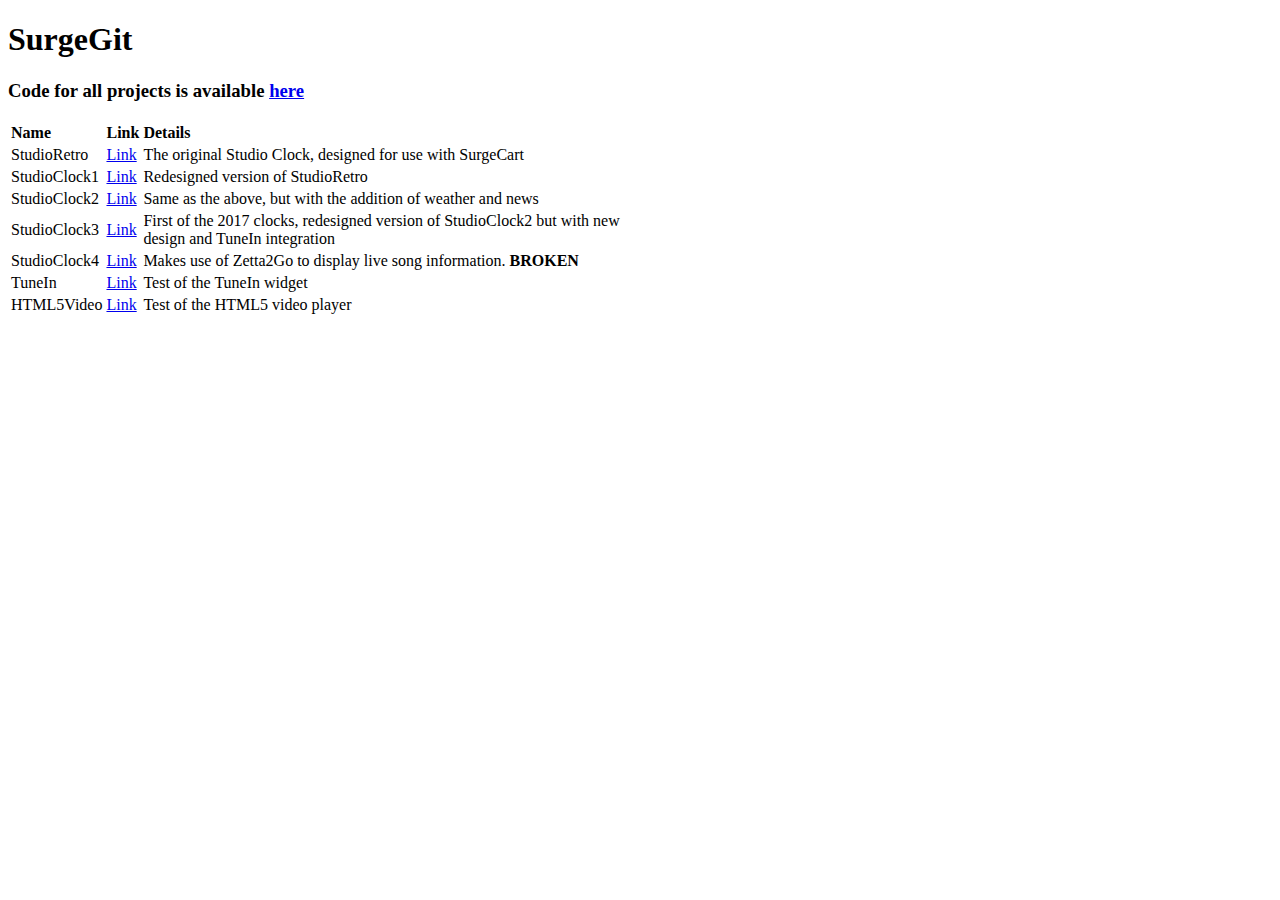
<file: index.html>
<!DOCTYPE html PUBLIC "-//W3C//DTD XHTML 1.0 Transitional//EN" "http://www.w3.org/TR/xhtml1/DTD/xhtml1-transitional.dtd">
<!-- saved from url=(0035)http://surgeradio.co.uk/studioclock -->
<html lang="en">
    <head>
        <meta charset="utf-8">
        <meta http-equiv="X-UA-Compatible" content="IE=edge">
        <meta name="viewport" content="width=device-width, initial-scale=1">
        <meta name="theme-color" content="#44c8ff">
        <title>SurgeGit</title>
        
        <link type="image/x-icon" rel="icon" href="https://www.surgeradio.co.uk/style/images/favicon.ico?v=03102013" />
		<link type="image/x-icon" rel="shortcut icon" href="https://www.surgeradio.co.uk/style/images/favicon.ico?v=03102013" />        
    </head>
    <body>
        <h1>SurgeGit</h1>
        <h3>Code for all projects is available <a href="https://github.com/surge1287/surge1287.github.io">here</a></h3>
            <table style="width:50%;text-align: left">
              <tr>
                <th>Name</th>
                <th>Link</th> 
                <th>Details</th>
              </tr>
              <tr>
                <td>StudioRetro</td>
                <td><a href="https://www.surgeradio.co.uk/studioclock">Link</a></td> 
                <td>The original Studio Clock, designed for use with SurgeCart</td>
              </tr>
              <tr>
                <td>StudioClock1</td>
                <td><a href="studioclock1/index.html">Link</a></td> 
                <td>Redesigned version of StudioRetro</td>
              </tr>
              <tr>
                <td>StudioClock2</td>
                <td><a href="studioclock2/index.html">Link</a></td> 
                <td>Same as the above, but with the addition of weather and news</td>
              </tr>
              <tr>
                <td>StudioClock3</td>
                <td><a href="studioclock3/index.html">Link</a></td> 
                <td>First of the 2017 clocks, redesigned version of StudioClock2 but with new design and TuneIn integration</td>
              </tr>
              <tr>
                <td>StudioClock4</td>
                <td><a href="studioclock4/index.html">Link</a></td> 
                <td>Makes use of Zetta2Go to display live song information. <b>BROKEN</b></td>
              </tr>
              <tr>
                <td>TuneIn</td>
                <td><a href="tunein/index.html">Link</a></td> 
                <td>Test of the TuneIn widget</td>
              </tr>
              <tr>
                <td>HTML5Video</td>
                <td><a href="html5video/index.html">Link</a></td> 
                <td>Test of the HTML5 video player</td>
              </tr>
            </table>
    </body>
</html>
</file>
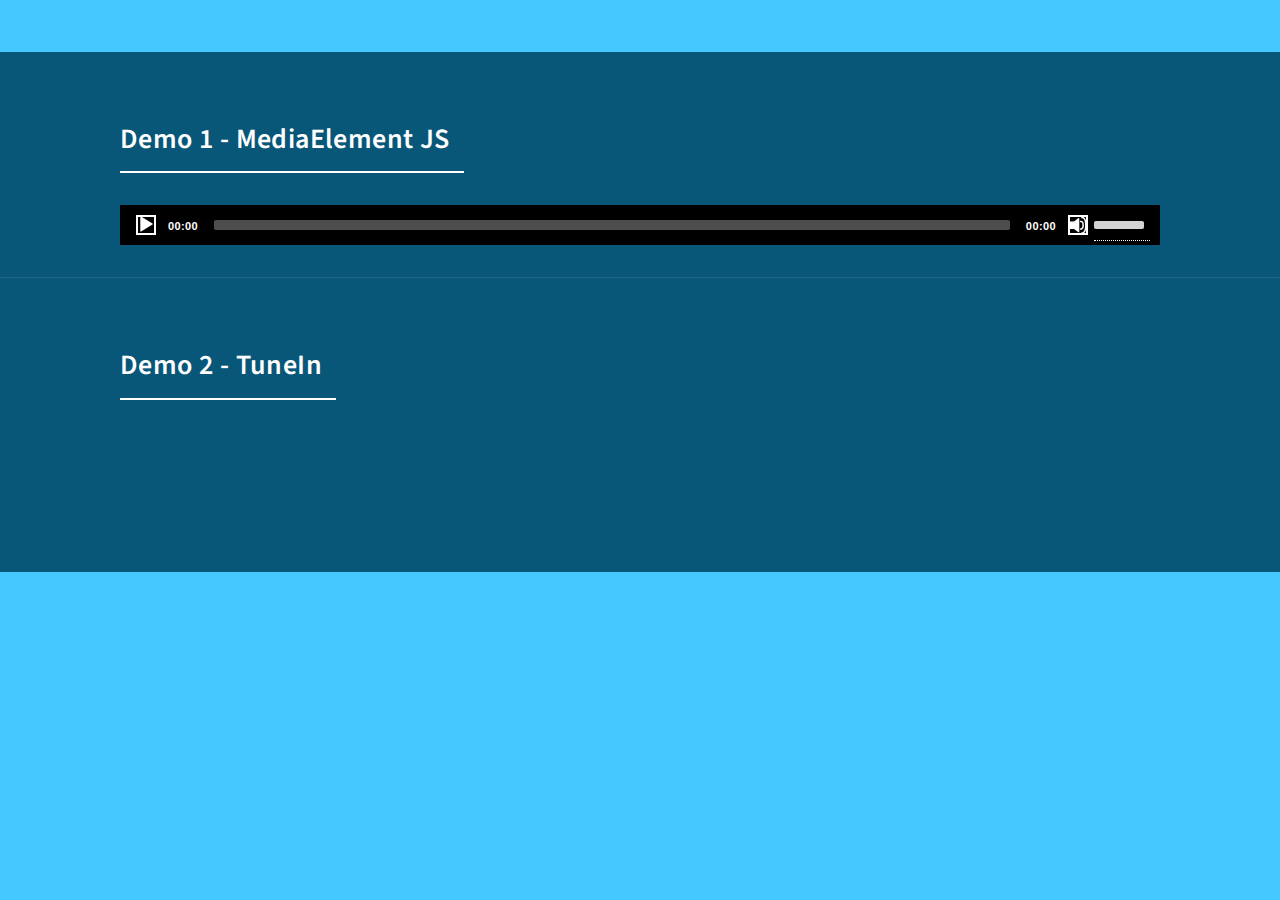
<file: audiodemo/index.html>
<!DOCTYPE HTML>
<!--
	Forty by HTML5 UP
	html5up.net | @ajlkn
	Free for personal and commercial use under the CCA 3.0 license (html5up.net/license)
-->
<html>

<head>
    <title>Audio Demo // Surge Radio</title>
    <meta charset="utf-8" />
    <meta name="viewport" content="width=device-width, initial-scale=1, user-scalable=no" />
    <meta name="theme-color" content="#44c8ff">

    <meta property="og:url" content="https://surge1287.github.io/audiodemo/" />
    <meta property="og:type" content="music.radio_station" />
    <meta property="og:title" content="Audio Demo // Surge Radio" />
    <meta property="og:description" content="An Audio Player demo for Surge Radio" />
    <meta property="og:image" content="https://raw.githubusercontent.com/surge1287/surge1287.github.io/master/varsity/images/varsity.jpg" />

    <!--[if lte IE 8]><script src="assets/js/ie/html5shiv.js"></script><![endif]-->
    <link rel="stylesheet" href="assets/css/main.css" />
    <!--[if lte IE 9]><link rel="stylesheet" href="assets/css/ie9.css" /><![endif]-->
    <!--[if lte IE 8]><link rel="stylesheet" href="assets/css/ie8.css" /><![endif]-->
    <link type="image/x-icon" rel="icon" href="images/favicon.ico" />
    <link type="image/x-icon" rel="shortcut icon" href="images/favicon.ico" />
</head>

<body>

    <!-- Wrapper -->
    <div id="wrapper">

        <!-- Header -->

        <!-- Main -->
        <div id="main">

            <section id="one" style="background-color: #085778">
                <div class="inner">
                    <header class="major">
                        <h2>Demo 1 - MediaElement JS</h2>
                    </header>
                    <audio class="mejs__player" width=100%>
                        <source src="http://stream.susu.org:8000/surge-live-high-mp3" type="audio/mpeg">
                    </audio>
                </div>
            </section>

            <section id="two" style="background-color: #085778">
                <div class="inner">
                    <header class="major">
                        <h2>Demo 2 - TuneIn</h2>
                    </header>
                    <iframe src="https://tunein.com/embed/player/s37346/?autoplay=true" style="width:100%;height:100px;" scrolling="no" frameborder="no"></iframe>
                </div>
            </section>

        </div>

    </div>

    <!-- Scripts -->
    <script src="assets/js/jquery.min.js"></script>
    <script src="assets/js/jquery.scrolly.min.js"></script>
    <script src="assets/js/jquery.scrollex.min.js"></script>
    <script src="assets/js/skel.min.js"></script>
    <script src="assets/js/util.js"></script>
    <!--[if lte IE 8]><script src="assets/js/ie/respond.min.js"></script><![endif]-->
    <script src="assets/js/main.js"></script>
    <script src="https://ajax.googleapis.com/ajax/libs/jquery/3.3.1/jquery.min.js"></script>
    <script src="mediaelement/mediaelement-and-player.min.js"></script>
    <link rel="stylesheet" href="mediaelement/mediaelementplayer.min.css" />

</body>

</html>
</file>
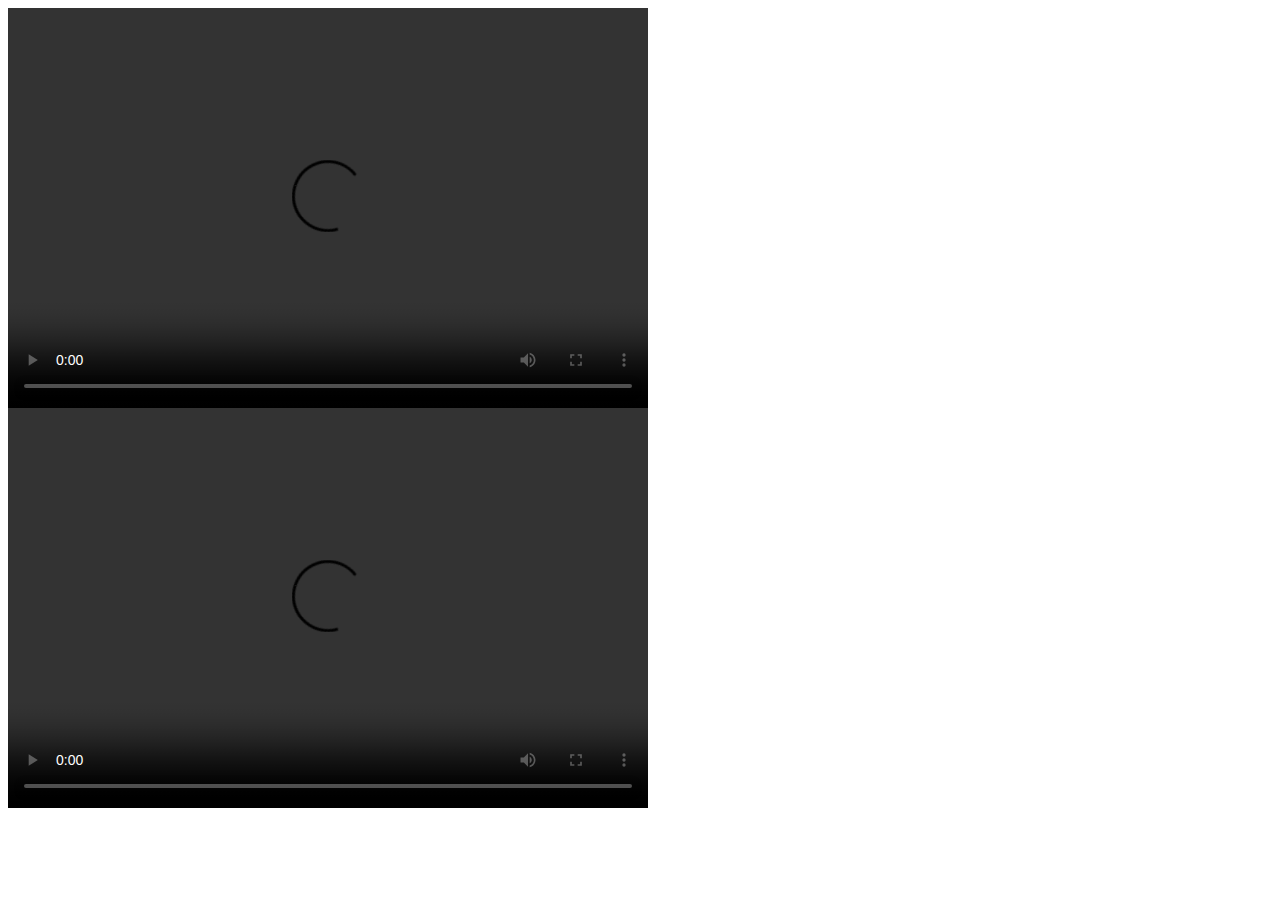
<file: html5video/index.html>
<head>
  <link href="https://vjs.zencdn.net/6.4.0/video-js.css" rel="stylesheet">
</head>

<body>
  <body>
    <video width="640" height="400" controls="controls" src="http://stream.susu.org/surgecam/_definst_/obs/studio1/webcam_1/playlist.m3u8?DVR">
    </video>
  </body>
    
<body>
  <body>
    <video width="640" height="400" controls="controls" src="http://stream.susu.org/surgecam/_definst_/obs/studio1/webcam_1/manifest.mpd">
    </video>
  </body>
</body>
</file>
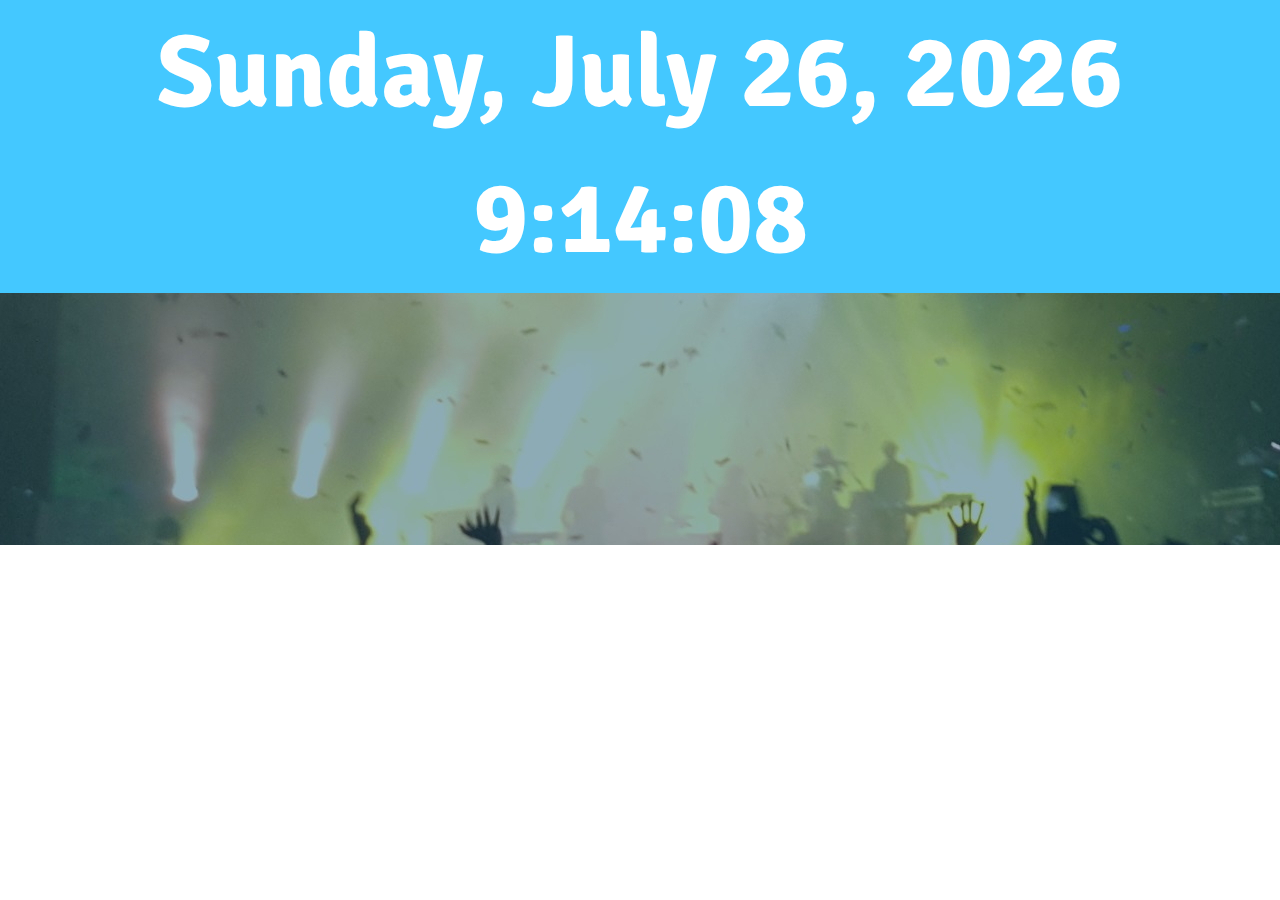
<file: studioclock3/index.html>
<!DOCTYPE html PUBLIC "-//W3C//DTD XHTML 1.0 Transitional//EN" "http://www.w3.org/TR/xhtml1/DTD/xhtml1-transitional.dtd">
<!-- saved from url=(0035)http://surgeradio.co.uk/studioclock -->
<html lang="en">

<head>
    <meta charset="utf-8">
    <meta http-equiv="X-UA-Compatible" content="IE=edge">
    <meta name="viewport" content="width=device-width, initial-scale=1">
    <meta name="theme-color" content="#44c8ff">
    <title>SurgeClock 3</title>

    <link type="image/x-icon" rel="icon" href="https://www.surgeradio.co.uk/style/images/favicon.ico?v=03102013" />
    <link type="image/x-icon" rel="shortcut icon" href="https://www.surgeradio.co.uk/style/images/favicon.ico?v=03102013" />

    <link rel="stylesheet" type="text/css" href="./style/bootstrap.css">
    <link rel="stylesheet" type="text/css" href="./style/studioclock.css">
    <link href="https://fonts.googleapis.com/css?family=Signika" rel="stylesheet">

    <script src="https://ajax.googleapis.com/ajax/libs/jquery/3.2.1/jquery.min.js"></script>
    <script type="text/javascript">
        var news_length_fudge = 1.7;
        var additional_skew = 0;
        var use_server_time = false;

    </script>

    <script type="text/javascript" src="./js/bootstrap.js"></script>
    <script type="text/javascript" src="./js/studioclock.js"></script>
    <script type="text/javascript" src="./js/clock.js"></script>

</head>

<body>
    <div class="main" style="background-image: url(bg.jpg);height: 735px;position:relative">
        <div class="time">
            <div id="clockbox" class="time2"></div>
        </div>
        <div class="motd">
            <div class="col-md-12" id="motd" style="font-size: 4vmin;text-align:center;line-height: 58px;width:100%;background-color: rgba(68, 200, 255, .75);;position:absolute;bottom:10px">
                <span id="motd"></span>
            </div>
        </div>
    </div>
</body>

<footer>
    <div class="tunein">
        <div class="row">
            <div class="col-md-12">
                <iframe id="tunein_embed" name="tunein_embed" type="text/html" style="width:100%;height:110px" scrolling="no" frameborder="no" src="./iframes/tunein_iframe.html"> </iframe>
            </div>
        </div>
    </div>
    <div class="container-fluid" style="background-color: white">
        <div class="row">
            <div class="col-md-6">
                <iframe id="weather_embed" name="weather_embed" type="text/html" frameborder="0" height="245" width="100%" scrolling="no" src="./iframes/weather_iframe.html"> </iframe>
            </div>
            <div class="col-md-6">
                <iframe id="news_embed" name="news_embed" width="100%" height="245" scrolling="no" frameBorder="0" src="./iframes/news_iframe.html"> </iframe>
            </div>
        </div>
    </div>
</footer>

</html>
</file>
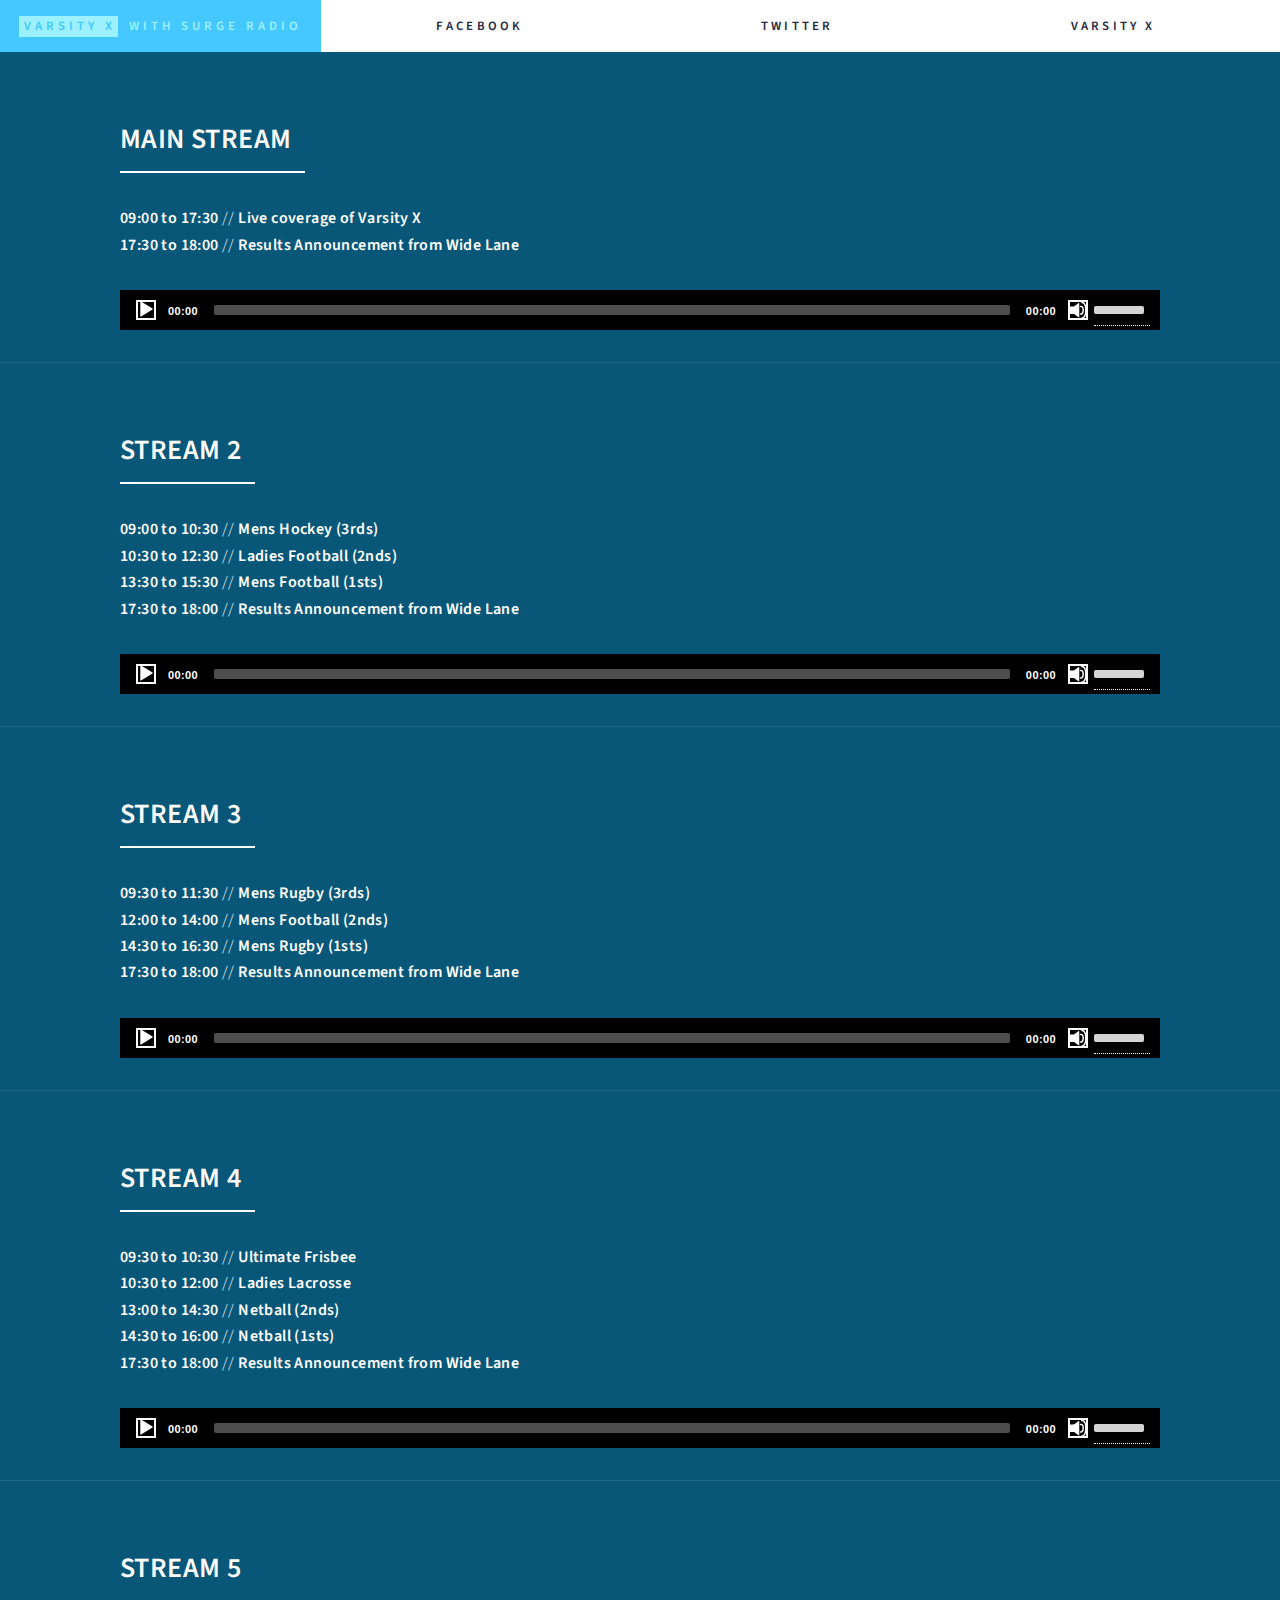
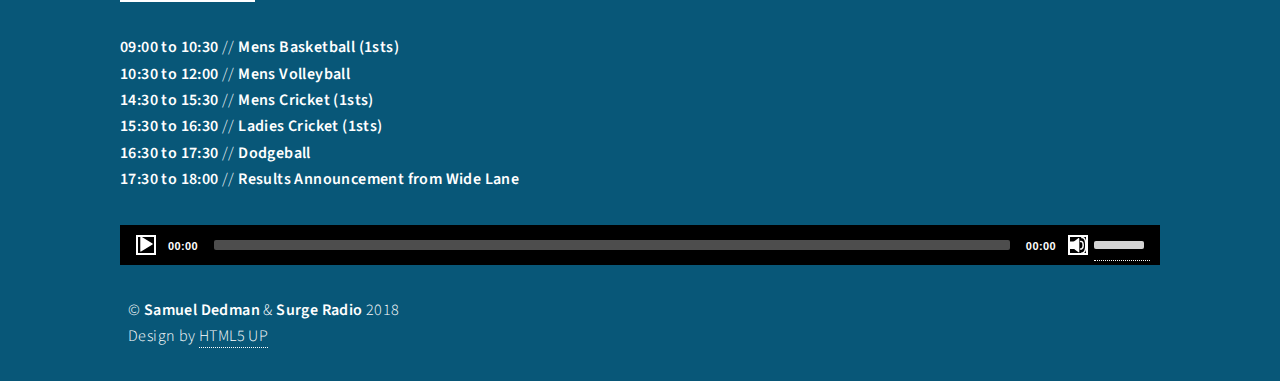
<file: varsity/index.html>
<!DOCTYPE HTML>
<!--
	Forty by HTML5 UP
	html5up.net | @ajlkn
	Free for personal and commercial use under the CCA 3.0 license (html5up.net/license)
-->
<html>

<head>
	<!-- Global site tag (gtag.js) - Google Analytics -->
	<script async src="https://www.googletagmanager.com/gtag/js?id=UA-43977640-3"></script>
	<script>
	  window.dataLayer = window.dataLayer || [];
	  function gtag(){dataLayer.push(arguments);}
	  gtag('js', new Date());

	  gtag('config', 'UA-43977640-3');
	</script>
	
    <title>Varsity X // Surge Radio</title>
    <meta charset="utf-8" />
    <meta name="viewport" content="width=device-width, initial-scale=1, user-scalable=no" />
    <meta name="theme-color" content="#44c8ff">

    <meta property="og:url" content="https://surge1287.github.io/varsity/" />
    <meta property="og:type" content="music.radio_station" />
    <meta property="og:title" content="Varsity X // Surge Radio" />
    <meta property="og:description" content="Live coverage of Varsity X from Surge Radio as Team Southampton take on Team Portsmouth for the coveted Varsity Cup" />
    <meta property="og:image" content="https://raw.githubusercontent.com/surge1287/surge1287.github.io/master/varsity/images/varsity.png" />

    <!--[if lte IE 8]><script src="assets/js/ie/html5shiv.js"></script><![endif]-->
    <link rel="stylesheet" href="assets/css/main.css" />
    <!--[if lte IE 9]><link rel="stylesheet" href="assets/css/ie9.css" /><![endif]-->
    <!--[if lte IE 8]><link rel="stylesheet" href="assets/css/ie8.css" /><![endif]-->
    <link type="image/x-icon" rel="icon" href="images/favicon.ico" />
    <link type="image/x-icon" rel="shortcut icon" href="images/favicon.ico" />
</head>

<body>

    <!-- Wrapper -->
    <div id="wrapper">

        <!-- Header -->
        <header id="header" class="alt" style="position: fixed; background-color: #44c8ff">
            <a href="https://www.surgeradio.co.uk" class="logo"><strong>Varsity X</strong> <span>with Surge Radio</span></a>
            <nav>
                <a href="https://www.facebook.com/surgeradio" class="button special fit">Facebook</a>
                <a href="https://twitter.com/surgeradio" class="button special fit">Twitter</a>
                <a href="https://www.facebook.com/events/175291996564072/" class="button special fit">Varsity X</a>
            </nav>
        </header>

        <!-- Main -->
        <div id="main">

            <section id="one" style="background-color: #085778">
                <div class="inner">
                    <header class="major">
                        <h2>MAIN STREAM</h2>
                    </header>
                    <b>09:00 to 17:30</b> // <b>Live coverage of Varsity X</b><br />
                    <b>17:30 to 18:00</b> // <b>Results Announcement from Wide Lane</b>
                    <p></p>
                    <audio class="mejs__player" width=100%>
                            <source src="http://stream.susu.org:8000/surge-live-high-mp3" type="audio/mpeg">
                    </audio>
                </div>
            </section>

            <section id="two" style="background-color: #085778">
                <div class="inner">
                    <header class="major">
                        <h2>STREAM 2</h2>
                    </header>
                    <b>09:00 to 10:30</b> // <b>Mens Hockey (3rds)</b><br />
                    <b>10:30 to 12:30</b> // <b>Ladies Football (2nds)</b><br />
                    <b>13:30 to 15:30</b> // <b>Mens Football (1sts)</b><br />
                    <b>17:30 to 18:00</b> // <b>Results Announcement from Wide Lane</b>
                    <p></p>
                    <audio class="mejs__player" width=100%>
                            <source src="http://stream.susu.org:8000/surge-live10-high-mp3" type="audio/mpeg">
                    </audio>
                </div>
            </section>

            <section id="three" style="background-color: #085778">
                <div class="inner">
                    <header class="major">
                        <h2>STREAM 3</h2>
                    </header>
                    <b>09:30 to 11:30</b> // <b>Mens Rugby (3rds)</b><br />
                    <b>12:00 to 14:00</b> // <b>Mens Football (2nds)</b><br />
                    <b>14:30 to 16:30</b> // <b>Mens Rugby (1sts)</b><br />
                    <b>17:30 to 18:00</b> // <b>Results Announcement from Wide Lane</b>
                    <p></p>
                    <audio class="mejs__player" width=100%>
                            <source src="http://stream.susu.org:8000/surge-live3-high-mp3" type="audio/mpeg">
                    </audio>
                </div>
            </section>

            <section id="four" style="background-color: #085778">
                <div class="inner">
                    <header class="major">
                        <h2>STREAM 4</h2>
                    </header>
                    <b>09:30 to 10:30</b> // <b>Ultimate Frisbee</b><br />
                    <b>10:30 to 12:00</b> // <b>Ladies Lacrosse</b><br />
                    <b>13:00 to 14:30</b> // <b>Netball (2nds)</b><br />
                    <b>14:30 to 16:00</b> // <b>Netball (1sts)</b><br />
                    <b>17:30 to 18:00</b> // <b>Results Announcement from Wide Lane</b>
                    <p></p>
                    <audio class="mejs__player" width=100%>
                            <source src="http://stream.susu.org:8000/surge-live2-high-mp3" type="audio/mpeg">
                    </audio>
                </div>
            </section>

            <section id="five" style="background-color: #085778">
                <div class="inner">
                    <header class="major">
                        <h2>STREAM 5</h2>
                    </header>
                    <b>09:00 to 10:30</b> // <b>Mens Basketball (1sts)</b><br />
                    <b>10:30 to 12:00</b> // <b>Mens Volleyball</b><br />
                    <b>14:30 to 15:30</b> // <b>Mens Cricket (1sts)</b><br />
                    <b>15:30 to 16:30</b> // <b>Ladies Cricket (1sts)</b><br />
                    <b>16:30 to 17:30</b> // <b>Dodgeball</b><br />
                    <b>17:30 to 18:00</b> // <b>Results Announcement from Wide Lane</b>
                    <p></p>
                    <audio class="mejs__player" width=100%>
                            <source src="http://stream.susu.org:8000/surge-livev5-high-mp3" type="audio/mpeg">
                    </audio>
                    <p></p>
                    <ul class="copyright" style="list-style-type: none; padding: 0; margin: 0">
                        <li>&copy; <b>Samuel Dedman</b> & <b>Surge Radio</b> 2018
                        </li>
                        <li>Design by <a href="https://html5up.net">HTML5 UP</a></li>
                    </ul>
                </div>
            </section>

        </div>

    </div>

    <!-- Scripts -->
    <script src="assets/js/jquery.min.js"></script>
    <script src="assets/js/jquery.scrolly.min.js"></script>
    <script src="assets/js/jquery.scrollex.min.js"></script>
    <script src="assets/js/skel.min.js"></script>
    <script src="assets/js/util.js"></script>
    <!--[if lte IE 8]><script src="assets/js/ie/respond.min.js"></script><![endif]-->
    <script src="assets/js/main.js"></script>
    <script src="https://ajax.googleapis.com/ajax/libs/jquery/3.3.1/jquery.min.js"></script>
    <script src="mediaelement/mediaelement-and-player.min.js"></script>
    <link rel="stylesheet" href="mediaelement/mediaelementplayer.min.css" />
	
</body>

</html>
</file>
<file: audiodemo/assets/css/ie9.css>
/*
	Forty by HTML5 UP
	html5up.net | @ajlkn
	Free for personal and commercial use under the CCA 3.0 license (html5up.net/license)
*/

/* Spotlights */

	.spotlights > section:after {
		content: '';
		display: block;
		clear: both;
	}

	.spotlights > section > .image {
		float: left;
	}

	.spotlights > section > .content {
		float: left;
	}

/* Tiles */

	.tiles:after {
		content: '';
		display: block;
		clear: both;
	}

	.tiles article {
		padding: 8em 4em 6em 4em ;
		float: left;
		height: auto;
		max-height: none;
		min-height: 0;
	}

/* Header */

	#header .logo {
		position: absolute;
		top: 0;
		left: 0;
	}

	#header nav {
		position: absolute;
		top: 0;
		right: 0;
	}

/* Banner */

	#banner {
		padding: 7em 0 4em 0 ;
		background-attachment: scroll;
		height: auto;
		max-height: none;
		min-height: 0;
	}

		#banner > .inner .content {
			display: block;
		}

			#banner > .inner .content > * {
				margin-left: 0;
				margin: 0 0 2em 0;
			}

		#banner.major {
			height: auto;
			max-height: none;
			min-height: 0;
		}

/* Contact */

	#contact:after {
		content: '';
		display: block;
		clear: both;
	}

	#contact > .inner > * {
		float: left;
	}

/* Menu */

	#menu .inner {
		margin: 0 auto;
	}
</file>
<file: audiodemo/assets/css/ie8.css>
/*
	Forty by HTML5 UP
	html5up.net | @ajlkn
	Free for personal and commercial use under the CCA 3.0 license (html5up.net/license)
*/

/* Button */

	.button {
		border: solid 2px !important;
	}

		.button.next {
			padding-right: 1.75em;
		}

			.button.next:before, .button.next:after {
				display: none;
			}

/* Tiles */

	.tiles article {
		width: 50%;
		-ms-behavior: url("assets/js/ie/backgroundsize.min.htc");
		background-size: cover;
	}

/* Banner */

	#banner {
		-ms-behavior: url("assets/js/ie/backgroundsize.min.htc");
	}

		#banner:after {
			display: none;
		}

/* Menu */

	#menu {
		background: #242943;
	}
</file>
<file: studioclock3/style/studioclock.css>
* {
	margin: 0px;
	padding: 0px;
}

body
{
    font-family: 'Signika', sans-serif;
	color: black;
	background-color: #44c8ff;
	background-repeat: no-repeat;
	background-position: 0px 15px;
	cursor: none;
    overflow-x:hidden;
}

html,body{
    height: 100%
}

#holder{
    min-height: 100%;
    position:relative;
}

footer{

    position: absolute;
    left: 0;
    bottom: 0;
    right: 0;
    background-color: white;
}

.date
{
    font-size: 3.5vmax;
    font-family: 'Signika', sans-serif;
    font-weight: 700;
	width: 100%;
	text-align: center;
}

.time2
{
    font-size: 8vmax;
    font-family: 'Signika', sans-serif;
    font-weight: 700; 
	text-align: center;
	width: 100%;
    background-color: #44c8ff;
    color: white;
}

.countdown
{
	font-size: 75px;
	font-weight: bolder;
	position: absolute;
	text-align: center;
	width: 100%;
    display: none;
}

.no_news_div
{
	font-size: 50px;
    line-height: 85%;
	font-weight: bolder;
	position: absolute;
	text-align: center;
	width: 100%;
    display: none;
}

.messagebox
{
    position: absolute;
    font-size: 34px;
    font-family: 'Signika', sans-serif;
    font-weight: 400;
	text-align: center;
	width: 100%;
	color: #ffffff;
}

.info th
{
	font-size: 2.5vh;
    font-family: 'Signika', sans-serif;
    font-weight: 700; 
	text-align: left;
	font-weight: bold;
    line-height: 95%;

}

.info td
{
	font-size: 1.5vmax;
    font-family: 'Signika', sans-serif;
    font-weight: 400; 
    text-align: left;
}

.countdown2 th
{
	font-size: 1.5vmax;
    font-family: 'Signika', sans-serif;
    font-weight: 700; 
	text-align: left;
	font-weight: bold;

}

.countdown2 td
{
	font-size: 1.5vmax;
    font-family: 'Signika', sans-serif;
    font-weight: 400; 
    text-align: left;
}

.credit
{
    font-family: 'Signika', sans-serif;
	font-size: 10px;
	position: absolute;
	bottom: 10px;
	right: 20px;
	width: 100%;
	text-align: right;
	color: #FFF;
}

.last_updated, .last_loaded
{
    font-family: 'Signika', sans-serif;
    font-weight: 400;
	font-size: 0.8vmax;
	position: absolute;
	text-align: right;
	color: #FFF;
    display: none;
}

.last_updated
{
    top: 80px;
	right: 20px;
}

.last_loaded
{
	top: 90px;
	right: 20px;
}

table#info th {
  text-align: right;
}

table#info td {
  text-align: left;
  position: relative; 
  left: 10px;
}

table#countdown2 th {
  text-align: right;
}

table#countdown2 td {
  text-align: left;
  position: relative; 
  left: 10px;
}

div.progress_holder {
	width: 100%;
	position: absolute;
	top: 70px;
	left: 0;
	height: 10px;
}

div.progress {
	width: 50%;
	margin: auto;
	height: 10px;
	background-color: #332a54;
	border-bottom: 2px #6654a8 solid; /* purple */
	/*border-bottom: 1px white solid; */ /* white */
}

div#prog {
	height: 10px;
	background-color: #81cfc2;
	width: 0px;
}

.footer {
    background-color: white;
}

.motd {
 	background-color: #44c8ff;
    color: white;
    font-family: 'Signika', sans-serif;
}
.spacer {
    margin-top: 50px; /* define margin as you see fit */
}
</file>
<file: varsity/assets/css/ie9.css>
/*
	Forty by HTML5 UP
	html5up.net | @ajlkn
	Free for personal and commercial use under the CCA 3.0 license (html5up.net/license)
*/

/* Spotlights */

	.spotlights > section:after {
		content: '';
		display: block;
		clear: both;
	}

	.spotlights > section > .image {
		float: left;
	}

	.spotlights > section > .content {
		float: left;
	}

/* Tiles */

	.tiles:after {
		content: '';
		display: block;
		clear: both;
	}

	.tiles article {
		padding: 8em 4em 6em 4em ;
		float: left;
		height: auto;
		max-height: none;
		min-height: 0;
	}

/* Header */

	#header .logo {
		position: absolute;
		top: 0;
		left: 0;
	}

	#header nav {
		position: absolute;
		top: 0;
		right: 0;
	}

/* Banner */

	#banner {
		padding: 7em 0 4em 0 ;
		background-attachment: scroll;
		height: auto;
		max-height: none;
		min-height: 0;
	}

		#banner > .inner .content {
			display: block;
		}

			#banner > .inner .content > * {
				margin-left: 0;
				margin: 0 0 2em 0;
			}

		#banner.major {
			height: auto;
			max-height: none;
			min-height: 0;
		}

/* Contact */

	#contact:after {
		content: '';
		display: block;
		clear: both;
	}

	#contact > .inner > * {
		float: left;
	}

/* Menu */

	#menu .inner {
		margin: 0 auto;
	}
</file>
<file: varsity/assets/css/ie8.css>
/*
	Forty by HTML5 UP
	html5up.net | @ajlkn
	Free for personal and commercial use under the CCA 3.0 license (html5up.net/license)
*/

/* Button */

	.button {
		border: solid 2px !important;
	}

		.button.next {
			padding-right: 1.75em;
		}

			.button.next:before, .button.next:after {
				display: none;
			}

/* Tiles */

	.tiles article {
		width: 50%;
		-ms-behavior: url("assets/js/ie/backgroundsize.min.htc");
		background-size: cover;
	}

/* Banner */

	#banner {
		-ms-behavior: url("assets/js/ie/backgroundsize.min.htc");
	}

		#banner:after {
			display: none;
		}

/* Menu */

	#menu {
		background: #242943;
	}
</file>
<file: audiodemo/assets/css/main.css>
@import url(font-awesome.min.css);
@import url("https://fonts.googleapis.com/css?family=Source+Sans+Pro:300,300italic,600,600italic");

/*
	Forty by HTML5 UP
	html5up.net | @ajlkn
	Free for personal and commercial use under the CCA 3.0 license (html5up.net/license)
*/

/* Reset */

html,
body,
div,
span,
applet,
object,
iframe,
h1,
h2,
h3,
h4,
h5,
h6,
p,
blockquote,
pre,
a,
abbr,
acronym,
address,
big,
cite,
code,
del,
dfn,
em,
img,
ins,
kbd,
q,
s,
samp,
small,
strike,
strong,
sub,
sup,
tt,
var,
b,
u,
i,
center,
dl,
dt,
dd,
ol,
ul,
li,
fieldset,
form,
label,
legend,
table,
caption,
tbody,
tfoot,
thead,
tr,
th,
td,
article,
aside,
canvas,
details,
embed,
figure,
figcaption,
footer,
header,
hgroup,
menu,
nav,
output,
ruby,
section,
summary,
time,
mark,
audio,
video {
    margin: 0;
    padding: 0;
    border: 0;
    font-size: 100%;
    font: inherit;
    vertical-align: baseline;
}

article,
aside,
details,
figcaption,
figure,
footer,
header,
hgroup,
menu,
nav,
section {
    display: block;
}

body {
    line-height: 1;
}

ol,
ul {
    list-style: none;
}

blockquote,
q {
    quotes: none;
}

blockquote:before,
blockquote:after,
q:before,
q:after {
    content: '';
    content: none;
}

table {
    border-collapse: collapse;
    border-spacing: 0;
}

body {
    -webkit-text-size-adjust: none;
}

/* Box Model */

*,
*:before,
*:after {
    -moz-box-sizing: border-box;
    -webkit-box-sizing: border-box;
    box-sizing: border-box;
}

/* Grid */

.row {
    border-bottom: solid 1px transparent;
    -moz-box-sizing: border-box;
    -webkit-box-sizing: border-box;
    box-sizing: border-box;
}

.row > * {
    float: left;
    -moz-box-sizing: border-box;
    -webkit-box-sizing: border-box;
    box-sizing: border-box;
}

.row:after,
.row:before {
    content: '';
    display: block;
    clear: both;
    height: 0;
}

.row.uniform > * > :first-child {
    margin-top: 0;
}

.row.uniform > * > :last-child {
    margin-bottom: 0;
}

.row.\30 \25 > * {
    padding: 0 0 0 0em;
}

.row.\30 \25 {
    margin: 0 0 -1px 0em;
}

.row.uniform.\30 \25 > * {
    padding: 0em 0 0 0em;
}

.row.uniform.\30 \25 {
    margin: 0em 0 -1px 0em;
}

.row > * {
    padding: 0 0 0 2em;
}

.row {
    margin: 0 0 -1px -2em;
}

.row.uniform > * {
    padding: 2em 0 0 2em;
}

.row.uniform {
    margin: -2em 0 -1px -2em;
}

.row.\32 00\25 > * {
    padding: 0 0 0 4em;
}

.row.\32 00\25 {
    margin: 0 0 -1px -4em;
}

.row.uniform.\32 00\25 > * {
    padding: 4em 0 0 4em;
}

.row.uniform.\32 00\25 {
    margin: -4em 0 -1px -4em;
}

.row.\31 50\25 > * {
    padding: 0 0 0 3em;
}

.row.\31 50\25 {
    margin: 0 0 -1px -3em;
}

.row.uniform.\31 50\25 > * {
    padding: 3em 0 0 3em;
}

.row.uniform.\31 50\25 {
    margin: -3em 0 -1px -3em;
}

.row.\35 0\25 > * {
    padding: 0 0 0 1em;
}

.row.\35 0\25 {
    margin: 0 0 -1px -1em;
}

.row.uniform.\35 0\25 > * {
    padding: 1em 0 0 1em;
}

.row.uniform.\35 0\25 {
    margin: -1em 0 -1px -1em;
}

.row.\32 5\25 > * {
    padding: 0 0 0 0.5em;
}

.row.\32 5\25 {
    margin: 0 0 -1px -0.5em;
}

.row.uniform.\32 5\25 > * {
    padding: 0.5em 0 0 0.5em;
}

.row.uniform.\32 5\25 {
    margin: -0.5em 0 -1px -0.5em;
}

.\31 2u,
.\31 2u\24 {
    width: 100%;
    clear: none;
    margin-left: 0;
}

.\31 1u,
.\31 1u\24 {
    width: 91.6666666667%;
    clear: none;
    margin-left: 0;
}

.\31 0u,
.\31 0u\24 {
    width: 83.3333333333%;
    clear: none;
    margin-left: 0;
}

.\39 u,
.\39 u\24 {
    width: 75%;
    clear: none;
    margin-left: 0;
}

.\38 u,
.\38 u\24 {
    width: 66.6666666667%;
    clear: none;
    margin-left: 0;
}

.\37 u,
.\37 u\24 {
    width: 58.3333333333%;
    clear: none;
    margin-left: 0;
}

.\36 u,
.\36 u\24 {
    width: 50%;
    clear: none;
    margin-left: 0;
}

.\35 u,
.\35 u\24 {
    width: 41.6666666667%;
    clear: none;
    margin-left: 0;
}

.\34 u,
.\34 u\24 {
    width: 33.3333333333%;
    clear: none;
    margin-left: 0;
}

.\33 u,
.\33 u\24 {
    width: 25%;
    clear: none;
    margin-left: 0;
}

.\32 u,
.\32 u\24 {
    width: 16.6666666667%;
    clear: none;
    margin-left: 0;
}

.\31 u,
.\31 u\24 {
    width: 8.3333333333%;
    clear: none;
    margin-left: 0;
}

.\31 2u\24 + *,
.\31 1u\24 + *,
.\31 0u\24 + *,
.\39 u\24 + *,
.\38 u\24 + *,
.\37 u\24 + *,
.\36 u\24 + *,
.\35 u\24 + *,
.\34 u\24 + *,
.\33 u\24 + *,
.\32 u\24 + *,
.\31 u\24 + * {
    clear: left;
}

.\-11u {
    margin-left: 91.66667%;
}

.\-10u {
    margin-left: 83.33333%;
}

.\-9u {
    margin-left: 75%;
}

.\-8u {
    margin-left: 66.66667%;
}

.\-7u {
    margin-left: 58.33333%;
}

.\-6u {
    margin-left: 50%;
}

.\-5u {
    margin-left: 41.66667%;
}

.\-4u {
    margin-left: 33.33333%;
}

.\-3u {
    margin-left: 25%;
}

.\-2u {
    margin-left: 16.66667%;
}

.\-1u {
    margin-left: 8.33333%;
}

@media screen and (max-width: 1680px) {

    .row > * {
        padding: 0 0 0 2em;
    }

    .row {
        margin: 0 0 -1px -2em;
    }

    .row.uniform > * {
        padding: 2em 0 0 2em;
    }

    .row.uniform {
        margin: -2em 0 -1px -2em;
    }

    .row.\32 00\25 > * {
        padding: 0 0 0 4em;
    }

    .row.\32 00\25 {
        margin: 0 0 -1px -4em;
    }

    .row.uniform.\32 00\25 > * {
        padding: 4em 0 0 4em;
    }

    .row.uniform.\32 00\25 {
        margin: -4em 0 -1px -4em;
    }

    .row.\31 50\25 > * {
        padding: 0 0 0 3em;
    }

    .row.\31 50\25 {
        margin: 0 0 -1px -3em;
    }

    .row.uniform.\31 50\25 > * {
        padding: 3em 0 0 3em;
    }

    .row.uniform.\31 50\25 {
        margin: -3em 0 -1px -3em;
    }

    .row.\35 0\25 > * {
        padding: 0 0 0 1em;
    }

    .row.\35 0\25 {
        margin: 0 0 -1px -1em;
    }

    .row.uniform.\35 0\25 > * {
        padding: 1em 0 0 1em;
    }

    .row.uniform.\35 0\25 {
        margin: -1em 0 -1px -1em;
    }

    .row.\32 5\25 > * {
        padding: 0 0 0 0.5em;
    }

    .row.\32 5\25 {
        margin: 0 0 -1px -0.5em;
    }

    .row.uniform.\32 5\25 > * {
        padding: 0.5em 0 0 0.5em;
    }

    .row.uniform.\32 5\25 {
        margin: -0.5em 0 -1px -0.5em;
    }

    .\31 2u\28xlarge\29,
    .\31 2u\24\28xlarge\29 {
        width: 100%;
        clear: none;
        margin-left: 0;
    }

    .\31 1u\28xlarge\29,
    .\31 1u\24\28xlarge\29 {
        width: 91.6666666667%;
        clear: none;
        margin-left: 0;
    }

    .\31 0u\28xlarge\29,
    .\31 0u\24\28xlarge\29 {
        width: 83.3333333333%;
        clear: none;
        margin-left: 0;
    }

    .\39 u\28xlarge\29,
    .\39 u\24\28xlarge\29 {
        width: 75%;
        clear: none;
        margin-left: 0;
    }

    .\38 u\28xlarge\29,
    .\38 u\24\28xlarge\29 {
        width: 66.6666666667%;
        clear: none;
        margin-left: 0;
    }

    .\37 u\28xlarge\29,
    .\37 u\24\28xlarge\29 {
        width: 58.3333333333%;
        clear: none;
        margin-left: 0;
    }

    .\36 u\28xlarge\29,
    .\36 u\24\28xlarge\29 {
        width: 50%;
        clear: none;
        margin-left: 0;
    }

    .\35 u\28xlarge\29,
    .\35 u\24\28xlarge\29 {
        width: 41.6666666667%;
        clear: none;
        margin-left: 0;
    }

    .\34 u\28xlarge\29,
    .\34 u\24\28xlarge\29 {
        width: 33.3333333333%;
        clear: none;
        margin-left: 0;
    }

    .\33 u\28xlarge\29,
    .\33 u\24\28xlarge\29 {
        width: 25%;
        clear: none;
        margin-left: 0;
    }

    .\32 u\28xlarge\29,
    .\32 u\24\28xlarge\29 {
        width: 16.6666666667%;
        clear: none;
        margin-left: 0;
    }

    .\31 u\28xlarge\29,
    .\31 u\24\28xlarge\29 {
        width: 8.3333333333%;
        clear: none;
        margin-left: 0;
    }

    .\31 2u\24\28xlarge\29 + *,
    .\31 1u\24\28xlarge\29 + *,
    .\31 0u\24\28xlarge\29 + *,
    .\39 u\24\28xlarge\29 + *,
    .\38 u\24\28xlarge\29 + *,
    .\37 u\24\28xlarge\29 + *,
    .\36 u\24\28xlarge\29 + *,
    .\35 u\24\28xlarge\29 + *,
    .\34 u\24\28xlarge\29 + *,
    .\33 u\24\28xlarge\29 + *,
    .\32 u\24\28xlarge\29 + *,
    .\31 u\24\28xlarge\29 + * {
        clear: left;
    }

    .\-11u\28xlarge\29 {
        margin-left: 91.66667%;
    }

    .\-10u\28xlarge\29 {
        margin-left: 83.33333%;
    }

    .\-9u\28xlarge\29 {
        margin-left: 75%;
    }

    .\-8u\28xlarge\29 {
        margin-left: 66.66667%;
    }

    .\-7u\28xlarge\29 {
        margin-left: 58.33333%;
    }

    .\-6u\28xlarge\29 {
        margin-left: 50%;
    }

    .\-5u\28xlarge\29 {
        margin-left: 41.66667%;
    }

    .\-4u\28xlarge\29 {
        margin-left: 33.33333%;
    }

    .\-3u\28xlarge\29 {
        margin-left: 25%;
    }

    .\-2u\28xlarge\29 {
        margin-left: 16.66667%;
    }

    .\-1u\28xlarge\29 {
        margin-left: 8.33333%;
    }

}

@media screen and (max-width: 1280px) {

    .row > * {
        padding: 0 0 0 1.5em;
    }

    .row {
        margin: 0 0 -1px -1.5em;
    }

    .row.uniform > * {
        padding: 1.5em 0 0 1.5em;
    }

    .row.uniform {
        margin: -1.5em 0 -1px -1.5em;
    }

    .row.\32 00\25 > * {
        padding: 0 0 0 3em;
    }

    .row.\32 00\25 {
        margin: 0 0 -1px -3em;
    }

    .row.uniform.\32 00\25 > * {
        padding: 3em 0 0 3em;
    }

    .row.uniform.\32 00\25 {
        margin: -3em 0 -1px -3em;
    }

    .row.\31 50\25 > * {
        padding: 0 0 0 2.25em;
    }

    .row.\31 50\25 {
        margin: 0 0 -1px -2.25em;
    }

    .row.uniform.\31 50\25 > * {
        padding: 2.25em 0 0 2.25em;
    }

    .row.uniform.\31 50\25 {
        margin: -2.25em 0 -1px -2.25em;
    }

    .row.\35 0\25 > * {
        padding: 0 0 0 0.75em;
    }

    .row.\35 0\25 {
        margin: 0 0 -1px -0.75em;
    }

    .row.uniform.\35 0\25 > * {
        padding: 0.75em 0 0 0.75em;
    }

    .row.uniform.\35 0\25 {
        margin: -0.75em 0 -1px -0.75em;
    }

    .row.\32 5\25 > * {
        padding: 0 0 0 0.375em;
    }

    .row.\32 5\25 {
        margin: 0 0 -1px -0.375em;
    }

    .row.uniform.\32 5\25 > * {
        padding: 0.375em 0 0 0.375em;
    }

    .row.uniform.\32 5\25 {
        margin: -0.375em 0 -1px -0.375em;
    }

    .\31 2u\28large\29,
    .\31 2u\24\28large\29 {
        width: 100%;
        clear: none;
        margin-left: 0;
    }

    .\31 1u\28large\29,
    .\31 1u\24\28large\29 {
        width: 91.6666666667%;
        clear: none;
        margin-left: 0;
    }

    .\31 0u\28large\29,
    .\31 0u\24\28large\29 {
        width: 83.3333333333%;
        clear: none;
        margin-left: 0;
    }

    .\39 u\28large\29,
    .\39 u\24\28large\29 {
        width: 75%;
        clear: none;
        margin-left: 0;
    }

    .\38 u\28large\29,
    .\38 u\24\28large\29 {
        width: 66.6666666667%;
        clear: none;
        margin-left: 0;
    }

    .\37 u\28large\29,
    .\37 u\24\28large\29 {
        width: 58.3333333333%;
        clear: none;
        margin-left: 0;
    }

    .\36 u\28large\29,
    .\36 u\24\28large\29 {
        width: 50%;
        clear: none;
        margin-left: 0;
    }

    .\35 u\28large\29,
    .\35 u\24\28large\29 {
        width: 41.6666666667%;
        clear: none;
        margin-left: 0;
    }

    .\34 u\28large\29,
    .\34 u\24\28large\29 {
        width: 33.3333333333%;
        clear: none;
        margin-left: 0;
    }

    .\33 u\28large\29,
    .\33 u\24\28large\29 {
        width: 25%;
        clear: none;
        margin-left: 0;
    }

    .\32 u\28large\29,
    .\32 u\24\28large\29 {
        width: 16.6666666667%;
        clear: none;
        margin-left: 0;
    }

    .\31 u\28large\29,
    .\31 u\24\28large\29 {
        width: 8.3333333333%;
        clear: none;
        margin-left: 0;
    }

    .\31 2u\24\28large\29 + *,
    .\31 1u\24\28large\29 + *,
    .\31 0u\24\28large\29 + *,
    .\39 u\24\28large\29 + *,
    .\38 u\24\28large\29 + *,
    .\37 u\24\28large\29 + *,
    .\36 u\24\28large\29 + *,
    .\35 u\24\28large\29 + *,
    .\34 u\24\28large\29 + *,
    .\33 u\24\28large\29 + *,
    .\32 u\24\28large\29 + *,
    .\31 u\24\28large\29 + * {
        clear: left;
    }

    .\-11u\28large\29 {
        margin-left: 91.66667%;
    }

    .\-10u\28large\29 {
        margin-left: 83.33333%;
    }

    .\-9u\28large\29 {
        margin-left: 75%;
    }

    .\-8u\28large\29 {
        margin-left: 66.66667%;
    }

    .\-7u\28large\29 {
        margin-left: 58.33333%;
    }

    .\-6u\28large\29 {
        margin-left: 50%;
    }

    .\-5u\28large\29 {
        margin-left: 41.66667%;
    }

    .\-4u\28large\29 {
        margin-left: 33.33333%;
    }

    .\-3u\28large\29 {
        margin-left: 25%;
    }

    .\-2u\28large\29 {
        margin-left: 16.66667%;
    }

    .\-1u\28large\29 {
        margin-left: 8.33333%;
    }

}

@media screen and (max-width: 980px) {

    .row > * {
        padding: 0 0 0 1.5em;
    }

    .row {
        margin: 0 0 -1px -1.5em;
    }

    .row.uniform > * {
        padding: 1.5em 0 0 1.5em;
    }

    .row.uniform {
        margin: -1.5em 0 -1px -1.5em;
    }

    .row.\32 00\25 > * {
        padding: 0 0 0 3em;
    }

    .row.\32 00\25 {
        margin: 0 0 -1px -3em;
    }

    .row.uniform.\32 00\25 > * {
        padding: 3em 0 0 3em;
    }

    .row.uniform.\32 00\25 {
        margin: -3em 0 -1px -3em;
    }

    .row.\31 50\25 > * {
        padding: 0 0 0 2.25em;
    }

    .row.\31 50\25 {
        margin: 0 0 -1px -2.25em;
    }

    .row.uniform.\31 50\25 > * {
        padding: 2.25em 0 0 2.25em;
    }

    .row.uniform.\31 50\25 {
        margin: -2.25em 0 -1px -2.25em;
    }

    .row.\35 0\25 > * {
        padding: 0 0 0 0.75em;
    }

    .row.\35 0\25 {
        margin: 0 0 -1px -0.75em;
    }

    .row.uniform.\35 0\25 > * {
        padding: 0.75em 0 0 0.75em;
    }

    .row.uniform.\35 0\25 {
        margin: -0.75em 0 -1px -0.75em;
    }

    .row.\32 5\25 > * {
        padding: 0 0 0 0.375em;
    }

    .row.\32 5\25 {
        margin: 0 0 -1px -0.375em;
    }

    .row.uniform.\32 5\25 > * {
        padding: 0.375em 0 0 0.375em;
    }

    .row.uniform.\32 5\25 {
        margin: -0.375em 0 -1px -0.375em;
    }

    .\31 2u\28medium\29,
    .\31 2u\24\28medium\29 {
        width: 100%;
        clear: none;
        margin-left: 0;
    }

    .\31 1u\28medium\29,
    .\31 1u\24\28medium\29 {
        width: 91.6666666667%;
        clear: none;
        margin-left: 0;
    }

    .\31 0u\28medium\29,
    .\31 0u\24\28medium\29 {
        width: 83.3333333333%;
        clear: none;
        margin-left: 0;
    }

    .\39 u\28medium\29,
    .\39 u\24\28medium\29 {
        width: 75%;
        clear: none;
        margin-left: 0;
    }

    .\38 u\28medium\29,
    .\38 u\24\28medium\29 {
        width: 66.6666666667%;
        clear: none;
        margin-left: 0;
    }

    .\37 u\28medium\29,
    .\37 u\24\28medium\29 {
        width: 58.3333333333%;
        clear: none;
        margin-left: 0;
    }

    .\36 u\28medium\29,
    .\36 u\24\28medium\29 {
        width: 50%;
        clear: none;
        margin-left: 0;
    }

    .\35 u\28medium\29,
    .\35 u\24\28medium\29 {
        width: 41.6666666667%;
        clear: none;
        margin-left: 0;
    }

    .\34 u\28medium\29,
    .\34 u\24\28medium\29 {
        width: 33.3333333333%;
        clear: none;
        margin-left: 0;
    }

    .\33 u\28medium\29,
    .\33 u\24\28medium\29 {
        width: 25%;
        clear: none;
        margin-left: 0;
    }

    .\32 u\28medium\29,
    .\32 u\24\28medium\29 {
        width: 16.6666666667%;
        clear: none;
        margin-left: 0;
    }

    .\31 u\28medium\29,
    .\31 u\24\28medium\29 {
        width: 8.3333333333%;
        clear: none;
        margin-left: 0;
    }

    .\31 2u\24\28medium\29 + *,
    .\31 1u\24\28medium\29 + *,
    .\31 0u\24\28medium\29 + *,
    .\39 u\24\28medium\29 + *,
    .\38 u\24\28medium\29 + *,
    .\37 u\24\28medium\29 + *,
    .\36 u\24\28medium\29 + *,
    .\35 u\24\28medium\29 + *,
    .\34 u\24\28medium\29 + *,
    .\33 u\24\28medium\29 + *,
    .\32 u\24\28medium\29 + *,
    .\31 u\24\28medium\29 + * {
        clear: left;
    }

    .\-11u\28medium\29 {
        margin-left: 91.66667%;
    }

    .\-10u\28medium\29 {
        margin-left: 83.33333%;
    }

    .\-9u\28medium\29 {
        margin-left: 75%;
    }

    .\-8u\28medium\29 {
        margin-left: 66.66667%;
    }

    .\-7u\28medium\29 {
        margin-left: 58.33333%;
    }

    .\-6u\28medium\29 {
        margin-left: 50%;
    }

    .\-5u\28medium\29 {
        margin-left: 41.66667%;
    }

    .\-4u\28medium\29 {
        margin-left: 33.33333%;
    }

    .\-3u\28medium\29 {
        margin-left: 25%;
    }

    .\-2u\28medium\29 {
        margin-left: 16.66667%;
    }

    .\-1u\28medium\29 {
        margin-left: 8.33333%;
    }

}

@media screen and (max-width: 736px) {

    .row > * {
        padding: 0 0 0 1.25em;
    }

    .row {
        margin: 0 0 -1px -1.25em;
    }

    .row.uniform > * {
        padding: 1.25em 0 0 1.25em;
    }

    .row.uniform {
        margin: -1.25em 0 -1px -1.25em;
    }

    .row.\32 00\25 > * {
        padding: 0 0 0 2.5em;
    }

    .row.\32 00\25 {
        margin: 0 0 -1px -2.5em;
    }

    .row.uniform.\32 00\25 > * {
        padding: 2.5em 0 0 2.5em;
    }

    .row.uniform.\32 00\25 {
        margin: -2.5em 0 -1px -2.5em;
    }

    .row.\31 50\25 > * {
        padding: 0 0 0 1.875em;
    }

    .row.\31 50\25 {
        margin: 0 0 -1px -1.875em;
    }

    .row.uniform.\31 50\25 > * {
        padding: 1.875em 0 0 1.875em;
    }

    .row.uniform.\31 50\25 {
        margin: -1.875em 0 -1px -1.875em;
    }

    .row.\35 0\25 > * {
        padding: 0 0 0 0.625em;
    }

    .row.\35 0\25 {
        margin: 0 0 -1px -0.625em;
    }

    .row.uniform.\35 0\25 > * {
        padding: 0.625em 0 0 0.625em;
    }

    .row.uniform.\35 0\25 {
        margin: -0.625em 0 -1px -0.625em;
    }

    .row.\32 5\25 > * {
        padding: 0 0 0 0.3125em;
    }

    .row.\32 5\25 {
        margin: 0 0 -1px -0.3125em;
    }

    .row.uniform.\32 5\25 > * {
        padding: 0.3125em 0 0 0.3125em;
    }

    .row.uniform.\32 5\25 {
        margin: -0.3125em 0 -1px -0.3125em;
    }

    .\31 2u\28small\29,
    .\31 2u\24\28small\29 {
        width: 100%;
        clear: none;
        margin-left: 0;
    }

    .\31 1u\28small\29,
    .\31 1u\24\28small\29 {
        width: 91.6666666667%;
        clear: none;
        margin-left: 0;
    }

    .\31 0u\28small\29,
    .\31 0u\24\28small\29 {
        width: 83.3333333333%;
        clear: none;
        margin-left: 0;
    }

    .\39 u\28small\29,
    .\39 u\24\28small\29 {
        width: 75%;
        clear: none;
        margin-left: 0;
    }

    .\38 u\28small\29,
    .\38 u\24\28small\29 {
        width: 66.6666666667%;
        clear: none;
        margin-left: 0;
    }

    .\37 u\28small\29,
    .\37 u\24\28small\29 {
        width: 58.3333333333%;
        clear: none;
        margin-left: 0;
    }

    .\36 u\28small\29,
    .\36 u\24\28small\29 {
        width: 50%;
        clear: none;
        margin-left: 0;
    }

    .\35 u\28small\29,
    .\35 u\24\28small\29 {
        width: 41.6666666667%;
        clear: none;
        margin-left: 0;
    }

    .\34 u\28small\29,
    .\34 u\24\28small\29 {
        width: 33.3333333333%;
        clear: none;
        margin-left: 0;
    }

    .\33 u\28small\29,
    .\33 u\24\28small\29 {
        width: 25%;
        clear: none;
        margin-left: 0;
    }

    .\32 u\28small\29,
    .\32 u\24\28small\29 {
        width: 16.6666666667%;
        clear: none;
        margin-left: 0;
    }

    .\31 u\28small\29,
    .\31 u\24\28small\29 {
        width: 8.3333333333%;
        clear: none;
        margin-left: 0;
    }

    .\31 2u\24\28small\29 + *,
    .\31 1u\24\28small\29 + *,
    .\31 0u\24\28small\29 + *,
    .\39 u\24\28small\29 + *,
    .\38 u\24\28small\29 + *,
    .\37 u\24\28small\29 + *,
    .\36 u\24\28small\29 + *,
    .\35 u\24\28small\29 + *,
    .\34 u\24\28small\29 + *,
    .\33 u\24\28small\29 + *,
    .\32 u\24\28small\29 + *,
    .\31 u\24\28small\29 + * {
        clear: left;
    }

    .\-11u\28small\29 {
        margin-left: 91.66667%;
    }

    .\-10u\28small\29 {
        margin-left: 83.33333%;
    }

    .\-9u\28small\29 {
        margin-left: 75%;
    }

    .\-8u\28small\29 {
        margin-left: 66.66667%;
    }

    .\-7u\28small\29 {
        margin-left: 58.33333%;
    }

    .\-6u\28small\29 {
        margin-left: 50%;
    }

    .\-5u\28small\29 {
        margin-left: 41.66667%;
    }

    .\-4u\28small\29 {
        margin-left: 33.33333%;
    }

    .\-3u\28small\29 {
        margin-left: 25%;
    }

    .\-2u\28small\29 {
        margin-left: 16.66667%;
    }

    .\-1u\28small\29 {
        margin-left: 8.33333%;
    }

}

@media screen and (max-width: 480px) {

    .row > * {
        padding: 0 0 0 1.25em;
    }

    .row {
        margin: 0 0 -1px -1.25em;
    }

    .row.uniform > * {
        padding: 1.25em 0 0 1.25em;
    }

    .row.uniform {
        margin: -1.25em 0 -1px -1.25em;
    }

    .row.\32 00\25 > * {
        padding: 0 0 0 2.5em;
    }

    .row.\32 00\25 {
        margin: 0 0 -1px -2.5em;
    }

    .row.uniform.\32 00\25 > * {
        padding: 2.5em 0 0 2.5em;
    }

    .row.uniform.\32 00\25 {
        margin: -2.5em 0 -1px -2.5em;
    }

    .row.\31 50\25 > * {
        padding: 0 0 0 1.875em;
    }

    .row.\31 50\25 {
        margin: 0 0 -1px -1.875em;
    }

    .row.uniform.\31 50\25 > * {
        padding: 1.875em 0 0 1.875em;
    }

    .row.uniform.\31 50\25 {
        margin: -1.875em 0 -1px -1.875em;
    }

    .row.\35 0\25 > * {
        padding: 0 0 0 0.625em;
    }

    .row.\35 0\25 {
        margin: 0 0 -1px -0.625em;
    }

    .row.uniform.\35 0\25 > * {
        padding: 0.625em 0 0 0.625em;
    }

    .row.uniform.\35 0\25 {
        margin: -0.625em 0 -1px -0.625em;
    }

    .row.\32 5\25 > * {
        padding: 0 0 0 0.3125em;
    }

    .row.\32 5\25 {
        margin: 0 0 -1px -0.3125em;
    }

    .row.uniform.\32 5\25 > * {
        padding: 0.3125em 0 0 0.3125em;
    }

    .row.uniform.\32 5\25 {
        margin: -0.3125em 0 -1px -0.3125em;
    }

    .\31 2u\28xsmall\29,
    .\31 2u\24\28xsmall\29 {
        width: 100%;
        clear: none;
        margin-left: 0;
    }

    .\31 1u\28xsmall\29,
    .\31 1u\24\28xsmall\29 {
        width: 91.6666666667%;
        clear: none;
        margin-left: 0;
    }

    .\31 0u\28xsmall\29,
    .\31 0u\24\28xsmall\29 {
        width: 83.3333333333%;
        clear: none;
        margin-left: 0;
    }

    .\39 u\28xsmall\29,
    .\39 u\24\28xsmall\29 {
        width: 75%;
        clear: none;
        margin-left: 0;
    }

    .\38 u\28xsmall\29,
    .\38 u\24\28xsmall\29 {
        width: 66.6666666667%;
        clear: none;
        margin-left: 0;
    }

    .\37 u\28xsmall\29,
    .\37 u\24\28xsmall\29 {
        width: 58.3333333333%;
        clear: none;
        margin-left: 0;
    }

    .\36 u\28xsmall\29,
    .\36 u\24\28xsmall\29 {
        width: 50%;
        clear: none;
        margin-left: 0;
    }

    .\35 u\28xsmall\29,
    .\35 u\24\28xsmall\29 {
        width: 41.6666666667%;
        clear: none;
        margin-left: 0;
    }

    .\34 u\28xsmall\29,
    .\34 u\24\28xsmall\29 {
        width: 33.3333333333%;
        clear: none;
        margin-left: 0;
    }

    .\33 u\28xsmall\29,
    .\33 u\24\28xsmall\29 {
        width: 25%;
        clear: none;
        margin-left: 0;
    }

    .\32 u\28xsmall\29,
    .\32 u\24\28xsmall\29 {
        width: 16.6666666667%;
        clear: none;
        margin-left: 0;
    }

    .\31 u\28xsmall\29,
    .\31 u\24\28xsmall\29 {
        width: 8.3333333333%;
        clear: none;
        margin-left: 0;
    }

    .\31 2u\24\28xsmall\29 + *,
    .\31 1u\24\28xsmall\29 + *,
    .\31 0u\24\28xsmall\29 + *,
    .\39 u\24\28xsmall\29 + *,
    .\38 u\24\28xsmall\29 + *,
    .\37 u\24\28xsmall\29 + *,
    .\36 u\24\28xsmall\29 + *,
    .\35 u\24\28xsmall\29 + *,
    .\34 u\24\28xsmall\29 + *,
    .\33 u\24\28xsmall\29 + *,
    .\32 u\24\28xsmall\29 + *,
    .\31 u\24\28xsmall\29 + * {
        clear: left;
    }

    .\-11u\28xsmall\29 {
        margin-left: 91.66667%;
    }

    .\-10u\28xsmall\29 {
        margin-left: 83.33333%;
    }

    .\-9u\28xsmall\29 {
        margin-left: 75%;
    }

    .\-8u\28xsmall\29 {
        margin-left: 66.66667%;
    }

    .\-7u\28xsmall\29 {
        margin-left: 58.33333%;
    }

    .\-6u\28xsmall\29 {
        margin-left: 50%;
    }

    .\-5u\28xsmall\29 {
        margin-left: 41.66667%;
    }

    .\-4u\28xsmall\29 {
        margin-left: 33.33333%;
    }

    .\-3u\28xsmall\29 {
        margin-left: 25%;
    }

    .\-2u\28xsmall\29 {
        margin-left: 16.66667%;
    }

    .\-1u\28xsmall\29 {
        margin-left: 8.33333%;
    }

}

@media screen and (max-width: 360px) {

    .row > * {
        padding: 0 0 0 1.25em;
    }

    .row {
        margin: 0 0 -1px -1.25em;
    }

    .row.uniform > * {
        padding: 1.25em 0 0 1.25em;
    }

    .row.uniform {
        margin: -1.25em 0 -1px -1.25em;
    }

    .row.\32 00\25 > * {
        padding: 0 0 0 2.5em;
    }

    .row.\32 00\25 {
        margin: 0 0 -1px -2.5em;
    }

    .row.uniform.\32 00\25 > * {
        padding: 2.5em 0 0 2.5em;
    }

    .row.uniform.\32 00\25 {
        margin: -2.5em 0 -1px -2.5em;
    }

    .row.\31 50\25 > * {
        padding: 0 0 0 1.875em;
    }

    .row.\31 50\25 {
        margin: 0 0 -1px -1.875em;
    }

    .row.uniform.\31 50\25 > * {
        padding: 1.875em 0 0 1.875em;
    }

    .row.uniform.\31 50\25 {
        margin: -1.875em 0 -1px -1.875em;
    }

    .row.\35 0\25 > * {
        padding: 0 0 0 0.625em;
    }

    .row.\35 0\25 {
        margin: 0 0 -1px -0.625em;
    }

    .row.uniform.\35 0\25 > * {
        padding: 0.625em 0 0 0.625em;
    }

    .row.uniform.\35 0\25 {
        margin: -0.625em 0 -1px -0.625em;
    }

    .row.\32 5\25 > * {
        padding: 0 0 0 0.3125em;
    }

    .row.\32 5\25 {
        margin: 0 0 -1px -0.3125em;
    }

    .row.uniform.\32 5\25 > * {
        padding: 0.3125em 0 0 0.3125em;
    }

    .row.uniform.\32 5\25 {
        margin: -0.3125em 0 -1px -0.3125em;
    }

    .\31 2u\28xxsmall\29,
    .\31 2u\24\28xxsmall\29 {
        width: 100%;
        clear: none;
        margin-left: 0;
    }

    .\31 1u\28xxsmall\29,
    .\31 1u\24\28xxsmall\29 {
        width: 91.6666666667%;
        clear: none;
        margin-left: 0;
    }

    .\31 0u\28xxsmall\29,
    .\31 0u\24\28xxsmall\29 {
        width: 83.3333333333%;
        clear: none;
        margin-left: 0;
    }

    .\39 u\28xxsmall\29,
    .\39 u\24\28xxsmall\29 {
        width: 75%;
        clear: none;
        margin-left: 0;
    }

    .\38 u\28xxsmall\29,
    .\38 u\24\28xxsmall\29 {
        width: 66.6666666667%;
        clear: none;
        margin-left: 0;
    }

    .\37 u\28xxsmall\29,
    .\37 u\24\28xxsmall\29 {
        width: 58.3333333333%;
        clear: none;
        margin-left: 0;
    }

    .\36 u\28xxsmall\29,
    .\36 u\24\28xxsmall\29 {
        width: 50%;
        clear: none;
        margin-left: 0;
    }

    .\35 u\28xxsmall\29,
    .\35 u\24\28xxsmall\29 {
        width: 41.6666666667%;
        clear: none;
        margin-left: 0;
    }

    .\34 u\28xxsmall\29,
    .\34 u\24\28xxsmall\29 {
        width: 33.3333333333%;
        clear: none;
        margin-left: 0;
    }

    .\33 u\28xxsmall\29,
    .\33 u\24\28xxsmall\29 {
        width: 25%;
        clear: none;
        margin-left: 0;
    }

    .\32 u\28xxsmall\29,
    .\32 u\24\28xxsmall\29 {
        width: 16.6666666667%;
        clear: none;
        margin-left: 0;
    }

    .\31 u\28xxsmall\29,
    .\31 u\24\28xxsmall\29 {
        width: 8.3333333333%;
        clear: none;
        margin-left: 0;
    }

    .\31 2u\24\28xxsmall\29 + *,
    .\31 1u\24\28xxsmall\29 + *,
    .\31 0u\24\28xxsmall\29 + *,
    .\39 u\24\28xxsmall\29 + *,
    .\38 u\24\28xxsmall\29 + *,
    .\37 u\24\28xxsmall\29 + *,
    .\36 u\24\28xxsmall\29 + *,
    .\35 u\24\28xxsmall\29 + *,
    .\34 u\24\28xxsmall\29 + *,
    .\33 u\24\28xxsmall\29 + *,
    .\32 u\24\28xxsmall\29 + *,
    .\31 u\24\28xxsmall\29 + * {
        clear: left;
    }

    .\-11u\28xxsmall\29 {
        margin-left: 91.66667%;
    }

    .\-10u\28xxsmall\29 {
        margin-left: 83.33333%;
    }

    .\-9u\28xxsmall\29 {
        margin-left: 75%;
    }

    .\-8u\28xxsmall\29 {
        margin-left: 66.66667%;
    }

    .\-7u\28xxsmall\29 {
        margin-left: 58.33333%;
    }

    .\-6u\28xxsmall\29 {
        margin-left: 50%;
    }

    .\-5u\28xxsmall\29 {
        margin-left: 41.66667%;
    }

    .\-4u\28xxsmall\29 {
        margin-left: 33.33333%;
    }

    .\-3u\28xxsmall\29 {
        margin-left: 25%;
    }

    .\-2u\28xxsmall\29 {
        margin-left: 16.66667%;
    }

    .\-1u\28xxsmall\29 {
        margin-left: 8.33333%;
    }

}

/* Basic */

@-ms-viewport {
    width: device-width;
}

body {
    -ms-overflow-style: scrollbar;
}

@media screen and (max-width: 480px) {

    html,
    body {
        min-width: 320px;
    }

}

body {
    background: #44c8ff;
}

body.is-loading *,
body.is-loading *:before,
body.is-loading *:after {
    -moz-animation: none !important;
    -webkit-animation: none !important;
    -ms-animation: none !important;
    animation: none !important;
    -moz-transition: none !important;
    -webkit-transition: none !important;
    -ms-transition: none !important;
    transition: none !important;
}

/* Type */

body,
input,
select,
textarea {
    color: #ffffff;
    font-family: "Source Sans Pro", Helvetica, sans-serif;
    font-size: 17pt;
    font-weight: 300;
    letter-spacing: 0.025em;
    line-height: 1.65;
}

@media screen and (max-width: 1680px) {

    body,
    input,
    select,
    textarea {
        font-size: 14pt;
    }

}

@media screen and (max-width: 1280px) {

    body,
    input,
    select,
    textarea {
        font-size: 12pt;
    }

}

@media screen and (max-width: 360px) {

    body,
    input,
    select,
    textarea {
        font-size: 11pt;
    }

}

a {
    -moz-transition: color 0.2s ease-in-out, border-bottom-color 0.2s ease-in-out;
    -webkit-transition: color 0.2s ease-in-out, border-bottom-color 0.2s ease-in-out;
    -ms-transition: color 0.2s ease-in-out, border-bottom-color 0.2s ease-in-out;
    transition: color 0.2s ease-in-out, border-bottom-color 0.2s ease-in-out;
    border-bottom: dotted 1px;
    color: inherit;
    text-decoration: none;
}

a:hover {
    border-bottom-color: transparent;
    color: #9bf1ff !important;
}

a:active {
    color: #53e3fb !important;
}

strong,
b {
    color: #ffffff;
    font-weight: 600;
}

em,
i {
    font-style: italic;
}

p {
    margin: 0 0 2em 0;
}

h1,
h2,
h3,
h4,
h5,
h6 {
    color: #ffffff;
    font-weight: 600;
    line-height: 1.65;
    margin: 0 0 1em 0;
}

h1 a,
h2 a,
h3 a,
h4 a,
h5 a,
h6 a {
    color: inherit;
    border-bottom: 0;
}

h1 {
    font-size: 2.5em;
}

h2 {
    font-size: 1.75em;
}

h3 {
    font-size: 1.35em;
}

h4 {
    font-size: 1.1em;
}

h5 {
    font-size: 0.9em;
}

h6 {
    font-size: 0.7em;
}

@media screen and (max-width: 736px) {

    h1 {
        font-size: 2em;
    }

    h2 {
        font-size: 1.5em;
    }

    h3 {
        font-size: 1.25em;
    }

}

sub {
    font-size: 0.8em;
    position: relative;
    top: 0.5em;
}

sup {
    font-size: 0.8em;
    position: relative;
    top: -0.5em;
}

blockquote {
    border-left: solid 4px rgba(212, 212, 255, 0.1);
    font-style: italic;
    margin: 0 0 2em 0;
    padding: 0.5em 0 0.5em 2em;
}

code {
    background: rgba(212, 212, 255, 0.035);
    font-family: "Courier New", monospace;
    font-size: 0.9em;
    margin: 0 0.25em;
    padding: 0.25em 0.65em;
}

pre {
    -webkit-overflow-scrolling: touch;
    font-family: "Courier New", monospace;
    font-size: 0.9em;
    margin: 0 0 2em 0;
}

pre code {
    display: block;
    line-height: 1.75;
    padding: 1em 1.5em;
    overflow-x: auto;
}

hr {
    border: 0;
    border-bottom: solid 1px rgba(212, 212, 255, 0.1);
    margin: 2em 0;
}

hr.major {
    margin: 3em 0;
}

.align-left {
    text-align: left;
}

.align-center {
    text-align: center;
}

.align-right {
    text-align: right;
}

/* Section/Article */

section.special,
article.special {
    text-align: center;
}

header.major {
    width: -moz-max-content;
    width: -webkit-max-content;
    width: -ms-max-content;
    width: max-content;
    margin-bottom: 2em;
}

header.major > :first-child {
    margin-bottom: 0;
    width: calc(100% + 0.5em);
}

header.major > :first-child:after {
    content: '';
    background-color: #ffffff;
    display: block;
    height: 2px;
    margin: 0.325em 0 0.5em 0;
    width: 100%;
}

header.major > p {
    font-size: 0.7em;
    font-weight: 600;
    letter-spacing: 0.25em;
    margin-bottom: 0;
    text-transform: uppercase;
}

body.is-ie header.major > :first-child:after {
    max-width: 9em;
}

body.is-ie header.major > h1:after {
    max-width: 100% !important;
}

@media screen and (max-width: 736px) {

    header.major > p br {
        display: none;
    }

}

/* Form */

form {
    margin: 0 0 2em 0;
}

form .field {
    margin: 0 0 2em 0;
}

form .field.half {
    width: 50%;
    float: left;
    padding: 0 0 0 1em;
}

form .field.half.first {
    padding: 0 1em 0 0;
}

form > .actions {
    margin: 2.5em 0 0 0 !important;
}

@media screen and (max-width: 736px) {

    form .field {
        margin: 0 0 1.5em 0;
    }

    form .field.half {
        padding: 0 0 0 0.75em;
    }

    form .field.half.first {
        padding: 0 0.75em 0 0;
    }

    form > .actions {
        margin: 2em 0 0 0 !important;
    }

}

@media screen and (max-width: 480px) {

    form .field.half {
        width: 100%;
        float: none;
        padding: 0;
    }

    form .field.half.first {
        padding: 0;
    }

}

label {
    color: #ffffff;
    display: block;
    font-size: 0.8em;
    font-weight: 600;
    letter-spacing: 0.25em;
    margin: 0 0 1em 0;
    text-transform: uppercase;
}

input[type="text"],
input[type="password"],
input[type="email"],
input[type="tel"],
input[type="search"],
input[type="url"],
select,
textarea {
    -moz-appearance: none;
    -webkit-appearance: none;
    -ms-appearance: none;
    appearance: none;
    background: rgba(212, 212, 255, 0.035);
    border: none;
    border-radius: 0;
    color: inherit;
    display: block;
    outline: 0;
    padding: 0 1em;
    text-decoration: none;
    width: 100%;
}

input[type="text"]:invalid,
input[type="password"]:invalid,
input[type="email"]:invalid,
input[type="tel"]:invalid,
input[type="search"]:invalid,
input[type="url"]:invalid,
select:invalid,
textarea:invalid {
    box-shadow: none;
}

input[type="text"]:focus,
input[type="password"]:focus,
input[type="email"]:focus,
input[type="tel"]:focus,
input[type="search"]:focus,
input[type="url"]:focus,
select:focus,
textarea:focus {
    border-color: #9bf1ff;
    box-shadow: 0 0 0 2px #9bf1ff;
}

.select-wrapper {
    text-decoration: none;
    display: block;
    position: relative;
}

.select-wrapper:before {
    -moz-osx-font-smoothing: grayscale;
    -webkit-font-smoothing: antialiased;
    font-family: FontAwesome;
    font-style: normal;
    font-weight: normal;
    text-transform: none !important;
}

.select-wrapper:before {
    color: rgba(212, 212, 255, 0.1);
    content: '\f078';
    display: block;
    height: 2.75em;
    line-height: 2.75em;
    pointer-events: none;
    position: absolute;
    right: 0;
    text-align: center;
    top: 0;
    width: 2.75em;
}

.select-wrapper select::-ms-expand {
    display: none;
}

input[type="text"],
input[type="password"],
input[type="email"],
input[type="tel"],
input[type="search"],
input[type="url"],
select {
    height: 2.75em;
}

textarea {
    padding: 0.75em 1em;
}

input[type="checkbox"],
input[type="radio"] {
    -moz-appearance: none;
    -webkit-appearance: none;
    -ms-appearance: none;
    appearance: none;
    display: block;
    float: left;
    margin-right: -2em;
    opacity: 0;
    width: 1em;
    z-index: -1;
}

input[type="checkbox"] + label,
input[type="radio"] + label {
    text-decoration: none;
    color: #ffffff;
    cursor: pointer;
    display: inline-block;
    font-weight: 300;
    padding-left: 2.65em;
    padding-right: 0.75em;
    position: relative;
}

input[type="checkbox"] + label:before,
input[type="radio"] + label:before {
    -moz-osx-font-smoothing: grayscale;
    -webkit-font-smoothing: antialiased;
    font-family: FontAwesome;
    font-style: normal;
    font-weight: normal;
    text-transform: none !important;
}

input[type="checkbox"] + label:before,
input[type="radio"] + label:before {
    background: rgba(212, 212, 255, 0.035);
    content: '';
    display: inline-block;
    height: 1.65em;
    left: 0;
    letter-spacing: 0;
    line-height: 1.58125em;
    position: absolute;
    text-align: center;
    top: 0;
    width: 1.65em;
}

input[type="checkbox"]:checked + label:before,
input[type="radio"]:checked + label:before {
    background: #ffffff;
    border-color: #9bf1ff;
    content: '\f00c';
    color: #242943;
}

input[type="checkbox"]:focus + label:before,
input[type="radio"]:focus + label:before {
    box-shadow: 0 0 0 2px #9bf1ff;
}

input[type="radio"] + label:before {
    border-radius: 100%;
}

::-webkit-input-placeholder {
    color: rgba(244, 244, 255, 0.2) !important;
    opacity: 1.0;
}

:-moz-placeholder {
    color: rgba(244, 244, 255, 0.2) !important;
    opacity: 1.0;
}

::-moz-placeholder {
    color: rgba(244, 244, 255, 0.2) !important;
    opacity: 1.0;
}

:-ms-input-placeholder {
    color: rgba(244, 244, 255, 0.2) !important;
    opacity: 1.0;
}

.formerize-placeholder {
    color: rgba(244, 244, 255, 0.2) !important;
    opacity: 1.0;
}

/* Box */

.box {
    border: solid 1px rgba(212, 212, 255, 0.1);
    margin-bottom: 2em;
    padding: 1.5em;
}

.box > :last-child,
.box > :last-child > :last-child,
.box > :last-child > :last-child > :last-child {
    margin-bottom: 0;
}

.box.alt {
    border: 0;
    border-radius: 0;
    padding: 0;
}

/* Icon */

.icon {
    text-decoration: none;
    border-bottom: none;
    position: relative;
}

.icon:before {
    -moz-osx-font-smoothing: grayscale;
    -webkit-font-smoothing: antialiased;
    font-family: FontAwesome;
    font-style: normal;
    font-weight: normal;
    text-transform: none !important;
}

.icon > .label {
    display: none;
}

.icon.alt:before {
    background-color: #ffffff;
    border-radius: 100%;
    color: #242943;
    display: inline-block;
    height: 2em;
    line-height: 2em;
    text-align: center;
    width: 2em;
}

a.icon.alt:before {
    -moz-transition: background-color 0.2s ease-in-out;
    -webkit-transition: background-color 0.2s ease-in-out;
    -ms-transition: background-color 0.2s ease-in-out;
    transition: background-color 0.2s ease-in-out;
}

a.icon.alt:hover:before {
    background-color: #6fc3df;
}

a.icon.alt:active:before {
    background-color: #37a6cb;
}

/* Image */

.image {
    border: 0;
    display: inline-block;
    position: relative;
}

.image img {
    display: block;
}

.image.left,
.image.right {
    max-width: 30%;
}

.image.left img,
.image.right img {
    width: 100%;
}

.image.left {
    float: left;
    margin: 0 1.5em 1.25em 0;
    top: 0.25em;
}

.image.right {
    float: right;
    margin: 0 0 1.25em 1.5em;
    top: 0.25em;
}

.image.fit {
    display: block;
    margin: 0 0 2em 0;
    width: 100%;
}

.image.fit img {
    width: 100%;
}

.image.main {
    display: block;
    margin: 2.5em 0;
    width: 100%;
}

.image.main img {
    width: 100%;
}

@media screen and (max-width: 736px) {

    .image.main {
        margin: 1.5em 0;
    }

}

/* List */

ol {
    list-style: decimal;
    margin: 0 0 2em 0;
    padding-left: 1.25em;
}

ol li {
    padding-left: 0.25em;
}

ul {
    list-style: disc;
    margin: 0 0 2em 0;
    padding-left: 1em;
}

ul li {
    padding-left: 0.5em;
}

ul.alt {
    list-style: none;
    padding-left: 0;
}

ul.alt li {
    border-top: solid 1px rgba(212, 212, 255, 0.1);
    padding: 0.5em 0;
}

ul.alt li:first-child {
    border-top: 0;
    padding-top: 0;
}

ul.icons {
    cursor: default;
    list-style: none;
    padding-left: 0;
}

ul.icons li {
    display: inline-block;
    padding: 0 1em 0 0;
}

ul.icons li:last-child {
    padding-right: 0;
}

@media screen and (max-width: 736px) {

    ul.icons li {
        padding: 0 0.75em 0 0;
    }

}

ul.actions {
    cursor: default;
    list-style: none;
    padding-left: 0;
}

ul.actions li {
    display: inline-block;
    padding: 0 1em 0 0;
    vertical-align: middle;
}

ul.actions li:last-child {
    padding-right: 0;
}

ul.actions.small li {
    padding: 0 1em 0 0;
}

ul.actions.vertical li {
    display: block;
    padding: 1em 0 0 0;
}

ul.actions.vertical li:first-child {
    padding-top: 0;
}

ul.actions.vertical li > * {
    margin-bottom: 0;
}

ul.actions.vertical.small li:first-child {
    padding-top: 0;
}

ul.actions.fit {
    display: table;
    margin-left: -1em;
    padding: 0;
    table-layout: fixed;
    width: calc(100% + 1em);
}

ul.actions.fit li {
    display: table-cell;
    padding: 0 0 0 1em;
}

ul.actions.fit li > * {
    margin-bottom: 0;
}

ul.actions.fit.small {
    margin-left: -1em;
    width: calc(100% + 1em);
}

ul.actions.fit.small li {
    padding: 0 0 0 1em;
}

ul.pagination {
    cursor: default;
    list-style: none;
    padding-left: 0;
}

ul.pagination li {
    display: inline-block;
    padding-left: 0;
    vertical-align: middle;
}

ul.pagination li > .page {
    -moz-transition: background-color 0.2s ease-in-out, color 0.2s ease-in-out;
    -webkit-transition: background-color 0.2s ease-in-out, color 0.2s ease-in-out;
    -ms-transition: background-color 0.2s ease-in-out, color 0.2s ease-in-out;
    transition: background-color 0.2s ease-in-out, color 0.2s ease-in-out;
    border-bottom: 0;
    display: inline-block;
    font-size: 0.8em;
    font-weight: 600;
    height: 1.5em;
    line-height: 1.5em;
    margin: 0 0.125em;
    min-width: 1.5em;
    padding: 0 0.5em;
    text-align: center;
}

ul.pagination li > .page.active {
    background-color: #ffffff;
    color: #242943;
}

ul.pagination li > .page.active:hover {
    background-color: #9bf1ff;
    color: #242943 !important;
}

ul.pagination li > .page.active:active {
    background-color: #53e3fb;
}

ul.pagination li:first-child {
    padding-right: 0.75em;
}

ul.pagination li:last-child {
    padding-left: 0.75em;
}

@media screen and (max-width: 480px) {

    ul.pagination li:nth-child(n + 2):nth-last-child(n + 2) {
        display: none;
    }

    ul.pagination li:first-child {
        padding-right: 0;
    }

}

dl {
    margin: 0 0 2em 0;
}

dl dt {
    display: block;
    font-weight: 600;
    margin: 0 0 1em 0;
}

dl dd {
    margin-left: 2em;
}

/* Table */

.table-wrapper {
    -webkit-overflow-scrolling: touch;
    overflow-x: auto;
}

table {
    margin: 0 0 2em 0;
    width: 100%;
}

table tbody tr {
    border: solid 1px rgba(212, 212, 255, 0.1);
    border-left: 0;
    border-right: 0;
}

table tbody tr:nth-child(2n + 1) {
    background-color: rgba(212, 212, 255, 0.035);
}

table td {
    padding: 0.75em 0.75em;
}

table th {
    color: #ffffff;
    font-size: 0.9em;
    font-weight: 600;
    padding: 0 0.75em 0.75em 0.75em;
    text-align: left;
}

table thead {
    border-bottom: solid 2px rgba(212, 212, 255, 0.1);
}

table tfoot {
    border-top: solid 2px rgba(212, 212, 255, 0.1);
}

table.alt {
    border-collapse: separate;
}

table.alt tbody tr td {
    border: solid 1px rgba(212, 212, 255, 0.1);
    border-left-width: 0;
    border-top-width: 0;
}

table.alt tbody tr td:first-child {
    border-left-width: 1px;
}

table.alt tbody tr:first-child td {
    border-top-width: 1px;
}

table.alt thead {
    border-bottom: 0;
}

table.alt tfoot {
    border-top: 0;
}

/* Button */

input[type="submit"],
input[type="reset"],
input[type="button"],
button,
.button {
    -moz-appearance: none;
    -webkit-appearance: none;
    -ms-appearance: none;
    appearance: none;
    -moz-transition: background-color 0.2s ease-in-out, box-shadow 0.2s ease-in-out, color 0.2s ease-in-out;
    -webkit-transition: background-color 0.2s ease-in-out, box-shadow 0.2s ease-in-out, color 0.2s ease-in-out;
    -ms-transition: background-color 0.2s ease-in-out, box-shadow 0.2s ease-in-out, color 0.2s ease-in-out;
    transition: background-color 0.2s ease-in-out, box-shadow 0.2s ease-in-out, color 0.2s ease-in-out;
    background-color: transparent;
    border: 0;
    border-radius: 0;
    box-shadow: inset 0 0 0 2px #ffffff;
    color: #ffffff;
    cursor: pointer;
    display: inline-block;
    font-size: 0.8em;
    font-weight: 600;
    height: 3.5em;
    letter-spacing: 0.25em;
    line-height: 3.5em;
    padding: 0 1.75em;
    text-align: center;
    text-decoration: none;
    text-transform: uppercase;
    white-space: nowrap;
}

input[type="submit"]:hover,
input[type="submit"]:active,
input[type="reset"]:hover,
input[type="reset"]:active,
input[type="button"]:hover,
input[type="button"]:active,
button:hover,
button:active,
.button:hover,
.button:active {
    box-shadow: inset 0 0 0 2px #9bf1ff;
    color: #9bf1ff;
}

input[type="submit"]:active,
input[type="reset"]:active,
input[type="button"]:active,
button:active,
.button:active {
    background-color: rgba(155, 241, 255, 0.1);
    box-shadow: inset 0 0 0 2px #53e3fb;
    color: #53e3fb;
}

input[type="submit"].icon:before,
input[type="reset"].icon:before,
input[type="button"].icon:before,
button.icon:before,
.button.icon:before {
    margin-right: 0.5em;
}

input[type="submit"].fit,
input[type="reset"].fit,
input[type="button"].fit,
button.fit,
.button.fit {
    display: block;
    margin: 0 0 1em 0;
    width: 100%;
}

input[type="submit"].small,
input[type="reset"].small,
input[type="button"].small,
button.small,
.button.small {
    font-size: 0.6em;
}

input[type="submit"].big,
input[type="reset"].big,
input[type="button"].big,
button.big,
.button.big {
    font-size: 1.25em;
    height: 3em;
    line-height: 3em;
}

input[type="submit"].next,
input[type="reset"].next,
input[type="button"].next,
button.next,
.button.next {
    padding-right: 4.5em;
    position: relative;
}

input[type="submit"].next:before,
input[type="submit"].next:after,
input[type="reset"].next:before,
input[type="reset"].next:after,
input[type="button"].next:before,
input[type="button"].next:after,
button.next:before,
button.next:after,
.button.next:before,
.button.next:after {
    -moz-transition: opacity 0.2s ease-in-out;
    -webkit-transition: opacity 0.2s ease-in-out;
    -ms-transition: opacity 0.2s ease-in-out;
    transition: opacity 0.2s ease-in-out;
    background-position: center right;
    background-repeat: no-repeat;
    background-size: 36px 24px;
    content: '';
    display: block;
    height: 100%;
    position: absolute;
    right: 1.5em;
    top: 0;
    vertical-align: middle;
    width: 36px;
}

input[type="submit"].next:before,
input[type="reset"].next:before,
input[type="button"].next:before,
button.next:before,
.button.next:before {
    background-image: url("data:image/svg+xml;charset=utf8,%3Csvg xmlns='http://www.w3.org/2000/svg' xmlns:xlink='http://www.w3.org/1999/xlink' width='36px' height='24px' viewBox='0 0 36 24' zoomAndPan='disable'%3E%3Cstyle%3Eline %7B stroke: %23ffffff%3B stroke-width: 2px%3B %7D%3C/style%3E%3Cline x1='0' y1='12' x2='34' y2='12' /%3E%3Cline x1='25' y1='4' x2='34' y2='12.5' /%3E%3Cline x1='25' y1='20' x2='34' y2='11.5' /%3E%3C/svg%3E");
}

input[type="submit"].next:after,
input[type="reset"].next:after,
input[type="button"].next:after,
button.next:after,
.button.next:after {
    background-image: url("data:image/svg+xml;charset=utf8,%3Csvg xmlns='http://www.w3.org/2000/svg' xmlns:xlink='http://www.w3.org/1999/xlink' width='36px' height='24px' viewBox='0 0 36 24' zoomAndPan='disable'%3E%3Cstyle%3Eline %7B stroke: %239bf1ff%3B stroke-width: 2px%3B %7D%3C/style%3E%3Cline x1='0' y1='12' x2='34' y2='12' /%3E%3Cline x1='25' y1='4' x2='34' y2='12.5' /%3E%3Cline x1='25' y1='20' x2='34' y2='11.5' /%3E%3C/svg%3E");
    opacity: 0;
    z-index: 1;
}

input[type="submit"].next:hover:after,
input[type="submit"].next:active:after,
input[type="reset"].next:hover:after,
input[type="reset"].next:active:after,
input[type="button"].next:hover:after,
input[type="button"].next:active:after,
button.next:hover:after,
button.next:active:after,
.button.next:hover:after,
.button.next:active:after {
    opacity: 1;
}

@media screen and (max-width: 1280px) {

    input[type="submit"].next,
    input[type="reset"].next,
    input[type="button"].next,
    button.next,
    .button.next {
        padding-right: 5em;
    }

}

input[type="submit"].special,
input[type="reset"].special,
input[type="button"].special,
button.special,
.button.special {
    background-color: #ffffff;
    box-shadow: none;
    color: #242943;
}

input[type="submit"].special:hover,
input[type="submit"].special:active,
input[type="reset"].special:hover,
input[type="reset"].special:active,
input[type="button"].special:hover,
input[type="button"].special:active,
button.special:hover,
button.special:active,
.button.special:hover,
.button.special:active {
    background-color: #9bf1ff;
    color: #242943 !important;
}

input[type="submit"].special:active,
input[type="reset"].special:active,
input[type="button"].special:active,
button.special:active,
.button.special:active {
    background-color: #53e3fb;
}

input[type="submit"].disabled,
input[type="submit"]:disabled,
input[type="reset"].disabled,
input[type="reset"]:disabled,
input[type="button"].disabled,
input[type="button"]:disabled,
button.disabled,
button:disabled,
.button.disabled,
.button:disabled {
    -moz-pointer-events: none;
    -webkit-pointer-events: none;
    -ms-pointer-events: none;
    pointer-events: none;
    cursor: default;
    opacity: 0.25;
}

/* Tiles */

.tiles {
    display: -moz-flex;
    display: -webkit-flex;
    display: -ms-flex;
    display: flex;
    -moz-flex-wrap: wrap;
    -webkit-flex-wrap: wrap;
    -ms-flex-wrap: wrap;
    flex-wrap: wrap;
    border-top: 0 !important;
}

.tiles + * {
    border-top: 0 !important;
}

.tiles article {
    -moz-align-items: center;
    -webkit-align-items: center;
    -ms-align-items: center;
    align-items: center;
    display: -moz-flex;
    display: -webkit-flex;
    display: -ms-flex;
    display: flex;
    -moz-transition: -moz-transform 0.25s ease, opacity 0.25s ease, -moz-filter 1s ease, -webkit-filter 1s ease;
    -webkit-transition: -webkit-transform 0.25s ease, opacity 0.25s ease, -webkit-filter 1s ease, -webkit-filter 1s ease;
    -ms-transition: -ms-transform 0.25s ease, opacity 0.25s ease, -ms-filter 1s ease, -webkit-filter 1s ease;
    transition: transform 0.25s ease, opacity 0.25s ease, filter 1s ease, -webkit-filter 1s ease;
    padding: 4em 4em 2em 4em;
    background-position: center;
    background-repeat: no-repeat;
    background-size: cover;
    cursor: default;
    height: 40vh;
    max-height: 40em;
    min-height: 23em;
    overflow: hidden;
    position: relative;
    width: 40%;
}

.tiles article .image {
    display: none;
}

.tiles article header {
    position: relative;
    z-index: 3;
}

.tiles article h3 {
    font-size: 1.75em;
}

.tiles article h3 a:hover {
    color: inherit !important;
}

.tiles article .link.primary {
    border: 0;
    height: 100%;
    left: 0;
    position: absolute;
    top: 0;
    width: 100%;
    z-index: 4;
}

.tiles article:before {
    -moz-transition: opacity 0.5s ease;
    -webkit-transition: opacity 0.5s ease;
    -ms-transition: opacity 0.5s ease;
    transition: opacity 0.5s ease;
    bottom: 0;
    content: '';
    display: block;
    height: 100%;
    left: 0;
    opacity: 0.85;
    position: absolute;
    width: 100%;
    z-index: 2;
}

.tiles article:after {
    background-color: rgba(36, 41, 67, 0.25);
    content: '';
    display: block;
    height: 100%;
    left: 0;
    position: absolute;
    top: 0;
    width: 100%;
    z-index: 1;
}

.tiles article:hover:before {
    opacity: 0;
}

.tiles article.is-transitioning {
    -moz-transform: scale(0.95);
    -webkit-transform: scale(0.95);
    -ms-transform: scale(0.95);
    transform: scale(0.95);
    -moz-filter: blur(0.5em);
    -webkit-filter: blur(0.5em);
    -ms-filter: blur(0.5em);
    filter: blur(0.5em);
    opacity: 0;
}

.tiles article:nth-child(4n - 1),
.tiles article:nth-child(4n - 2) {
    width: 60%;
}

.tiles article:nth-child(6n - 5):before {
    background-color: #6fc3df;
}

.tiles article:nth-child(6n - 4):before {
    background-color: #8d82c4;
}

.tiles article:nth-child(6n - 3):before {
    background-color: #ec8d81;
}

.tiles article:nth-child(6n - 2):before {
    background-color: #e7b788;
}

.tiles article:nth-child(6n - 1):before {
    background-color: #8ea9e8;
}

.tiles article:nth-child(6n):before {
    background-color: #87c5a4;
}

@media screen and (max-width: 1280px) {

    .tiles article {
        padding: 4em 3em 2em 3em;
        height: 30vh;
        max-height: 30em;
        min-height: 20em;
    }

}

@media screen and (max-width: 980px) {

    .tiles article {
        width: 50% !important;
    }

}

@media screen and (max-width: 736px) {

    .tiles article {
        padding: 3em 1.5em 1em 1.5em;
        height: 16em;
        max-height: none;
        min-height: 0;
    }

    .tiles article h3 {
        font-size: 1.5em;
    }

}

@media screen and (max-width: 480px) {

    .tiles {
        display: block;
    }

    .tiles article {
        height: 20em;
        width: 100% !important;
    }

}

/* Contact Method */

.contact-method {
    margin: 0 0 2em 0;
    padding-left: 3.25em;
    position: relative;
}

.contact-method .icon {
    left: 0;
    position: absolute;
    top: 0;
}

.contact-method h3 {
    margin: 0 0 0.5em 0;
}

/* Spotlights */

.spotlights {
    border-top: 0 !important;
}

.spotlights + * {
    border-top: 0 !important;
}

.spotlights > section {
    display: -moz-flex;
    display: -webkit-flex;
    display: -ms-flex;
    display: flex;
    -moz-flex-direction: row;
    -webkit-flex-direction: row;
    -ms-flex-direction: row;
    flex-direction: row;
    background-color: #2e3450;
}

.spotlights > section > .image {
    background-position: center center;
    background-size: cover;
    border-radius: 0;
    display: block;
    position: relative;
    width: 30%;
}

.spotlights > section > .image img {
    border-radius: 0;
    display: block;
    width: 100%;
}

.spotlights > section > .image:before {
    background: rgba(36, 41, 67, 0.9);
    content: '';
    display: block;
    height: 100%;
    left: 0;
    opacity: 0;
    position: absolute;
    top: 0;
    width: 100%;
}

.spotlights > section > .content {
    display: -moz-flex;
    display: -webkit-flex;
    display: -ms-flex;
    display: flex;
    -moz-flex-direction: column;
    -webkit-flex-direction: column;
    -ms-flex-direction: column;
    flex-direction: column;
    -moz-justify-content: center;
    -webkit-justify-content: center;
    -ms-justify-content: center;
    justify-content: center;
    -moz-align-items: center;
    -webkit-align-items: center;
    -ms-align-items: center;
    align-items: center;
    padding: 2em 3em 0.1em 3em;
    width: 70%;
}

.spotlights > section > .content > .inner {
    margin: 0 auto;
    max-width: 100%;
    width: 65em;
}

.spotlights > section:nth-child(2n) {
    -moz-flex-direction: row-reverse;
    -webkit-flex-direction: row-reverse;
    -ms-flex-direction: row-reverse;
    flex-direction: row-reverse;
    background-color: #333856;
}

.spotlights > section:nth-child(2n) > .content {
    -moz-align-items: -moz-flex-end;
    -webkit-align-items: -webkit-flex-end;
    -ms-align-items: -ms-flex-end;
    align-items: flex-end;
}

@media screen and (max-width: 1680px) {

    .spotlights > section > .image {
        width: 40%;
    }

    .spotlights > section > .content {
        width: 60%;
    }

}

@media screen and (max-width: 1280px) {

    .spotlights > section > .image {
        width: 45%;
    }

    .spotlights > section > .content {
        width: 55%;
    }

}

@media screen and (max-width: 980px) {

    .spotlights > section {
        display: block;
    }

    .spotlights > section > .image {
        width: 100%;
    }

    .spotlights > section > .content {
        padding: 4em 3em 2em 3em;
        width: 100%;
    }

}

@media screen and (max-width: 736px) {

    .spotlights > section > .content {
        padding: 3em 1.5em 1em 1.5em;
    }

}

/* Header */

@-moz-keyframes reveal-header {
    0% {
        top: -4em;
        opacity: 0;
    }

    100% {
        top: 0;
        opacity: 1;
    }
}

@-webkit-keyframes reveal-header {
    0% {
        top: -4em;
        opacity: 0;
    }

    100% {
        top: 0;
        opacity: 1;
    }
}

@-ms-keyframes reveal-header {
    0% {
        top: -4em;
        opacity: 0;
    }

    100% {
        top: 0;
        opacity: 1;
    }
}

@keyframes reveal-header {
    0% {
        top: -4em;
        opacity: 0;
    }

    100% {
        top: 0;
        opacity: 1;
    }
}

#header {
    display: -moz-flex;
    display: -webkit-flex;
    display: -ms-flex;
    display: flex;
    background-color: #085778;
    box-shadow: 0 0 0.25em 0 rgba(0, 0, 0, 0.15);
    cursor: default;
    font-weight: 600;
    height: 3.25em;
    left: 0;
    letter-spacing: 0.25em;
    line-height: 3.25em;
    margin: 0;
    position: fixed;
    text-transform: uppercase;
    top: 0;
    width: 100%;
    z-index: 10000;
}

#header .logo {
    border: 0;
    display: inline-block;
    font-size: 0.8em;
    height: inherit;
    line-height: inherit;
    padding: 0 1.5em;
}

#header .logo strong {
    -moz-transition: background-color 0.2s ease-in-out, color 0.2s ease-in-out;
    -webkit-transition: background-color 0.2s ease-in-out, color 0.2s ease-in-out;
    -ms-transition: background-color 0.2s ease-in-out, color 0.2s ease-in-out;
    transition: background-color 0.2s ease-in-out, color 0.2s ease-in-out;
    background-color: #ffffff;
    color: #44c8ff;
    display: inline-block;
    line-height: 1.65em;
    margin-right: 0.325em;
    padding: 0 0.125em 0 0.375em;
}

#header .logo:hover strong {
    background-color: #9bf1ff;
}

#header .logo:active strong {
    background-color: #53e3fb;
}

#header nav {
    display: -moz-flex;
    display: -webkit-flex;
    display: -ms-flex;
    display: flex;
    -moz-justify-content: -moz-flex-end;
    -webkit-justify-content: -webkit-flex-end;
    -ms-justify-content: -ms-flex-end;
    justify-content: flex-end;
    -moz-flex-grow: 1;
    -webkit-flex-grow: 1;
    -ms-flex-grow: 1;
    flex-grow: 1;
    height: inherit;
    line-height: inherit;
}

#header nav a {
    border: 0;
    display: block;
    font-size: 0.8em;
    height: inherit;
    line-height: inherit;
    padding: 0 0.75em;
    position: relative;
    vertical-align: middle;
}

#header nav a:last-child {
    padding-right: 1.5em;
}

#header nav a[href="#menu"] {
    padding-right: 3.325em !important;
}

#header nav a[href="#menu"]:before,
#header nav a[href="#menu"]:after {
    background-image: url("data:image/svg+xml;charset=utf8,%3Csvg xmlns='http://www.w3.org/2000/svg' width='24' height='32' viewBox='0 0 24 32' preserveAspectRatio='none'%3E%3Cstyle%3Eline %7B stroke-width: 2px%3B stroke: %23ffffff%3B %7D%3C/style%3E%3Cline x1='0' y1='11' x2='24' y2='11' /%3E%3Cline x1='0' y1='21' x2='24' y2='21' /%3E%3Cline x1='0' y1='16' x2='24' y2='16' /%3E%3C/svg%3E");
    background-position: center;
    background-repeat: no-repeat;
    background-size: 24px 32px;
    content: '';
    display: block;
    height: 100%;
    position: absolute;
    right: 1.5em;
    top: 0;
    vertical-align: middle;
    width: 24px;
}

#header nav a[href="#menu"]:after {
    -moz-transition: opacity 0.2s ease-in-out;
    -webkit-transition: opacity 0.2s ease-in-out;
    -ms-transition: opacity 0.2s ease-in-out;
    transition: opacity 0.2s ease-in-out;
    background-image: url("data:image/svg+xml;charset=utf8,%3Csvg xmlns='http://www.w3.org/2000/svg' width='24' height='32' viewBox='0 0 24 32' preserveAspectRatio='none'%3E%3Cstyle%3Eline %7B stroke-width: 2px%3B stroke: %239bf1ff%3B %7D%3C/style%3E%3Cline x1='0' y1='11' x2='24' y2='11' /%3E%3Cline x1='0' y1='21' x2='24' y2='21' /%3E%3Cline x1='0' y1='16' x2='24' y2='16' /%3E%3C/svg%3E");
    opacity: 0;
    z-index: 1;
}

#header nav a[href="#menu"]:hover:after,
#header nav a[href="#menu"]:active:after {
    opacity: 1;
}

#header nav a[href="#menu"]:last-child {
    padding-right: 3.875em !important;
}

#header nav a[href="#menu"]:last-child:before,
#header nav a[href="#menu"]:last-child:after {
    right: 2em;
}

#header.reveal {
    -moz-animation: reveal-header 0.35s ease;
    -webkit-animation: reveal-header 0.35s ease;
    -ms-animation: reveal-header 0.35s ease;
    animation: reveal-header 0.35s ease;
}

#header.alt {
    -moz-transition: opacity 2.5s ease;
    -webkit-transition: opacity 2.5s ease;
    -ms-transition: opacity 2.5s ease;
    transition: opacity 2.5s ease;
    -moz-transition-delay: 0.75s;
    -webkit-transition-delay: 0.75s;
    -ms-transition-delay: 0.75s;
    transition-delay: 0.75s;
    -moz-animation: none;
    -webkit-animation: none;
    -ms-animation: none;
    animation: none;
    background-color: transparent;
    box-shadow: none;
    position: absolute;
}

#header.alt.style1 .logo strong {
    color: #6fc3df;
}

#header.alt.style2 .logo strong {
    color: #8d82c4;
}

#header.alt.style3 .logo strong {
    color: #ec8d81;
}

#header.alt.style4 .logo strong {
    color: #e7b788;
}

#header.alt.style5 .logo strong {
    color: #8ea9e8;
}

#header.alt.style6 .logo strong {
    color: #87c5a4;
}

body.is-loading #header.alt {
    opacity: 0;
}

@media screen and (max-width: 1680px) {

    #header nav a[href="#menu"] {
        padding-right: 3.75em !important;
    }

    #header nav a[href="#menu"]:last-child {
        padding-right: 4.25em !important;
    }

}

@media screen and (max-width: 1280px) {

    #header nav a[href="#menu"] {
        padding-right: 4em !important;
    }

    #header nav a[href="#menu"]:last-child {
        padding-right: 4.5em !important;
    }

}

@media screen and (max-width: 736px) {

    #header {
        height: 2.75em;
        line-height: 2.75em;
    }

    #header .logo {
        padding: 0 1em;
    }

    #header nav a {
        padding: 0 0.5em;
    }

    #header nav a:last-child {
        padding-right: 1em;
    }

    #header nav a[href="#menu"] {
        padding-right: 3.25em !important;
    }

    #header nav a[href="#menu"]:before,
    #header nav a[href="#menu"]:after {
        right: 0.75em;
    }

    #header nav a[href="#menu"]:last-child {
        padding-right: 4em !important;
    }

    #header nav a[href="#menu"]:last-child:before,
    #header nav a[href="#menu"]:last-child:after {
        right: 1.5em;
    }

}

@media screen and (max-width: 480px) {

    #header .logo span {
        display: none;
    }

    #header nav a[href="#menu"] {
        overflow: hidden;
        padding-right: 0 !important;
        text-indent: 5em;
        white-space: nowrap;
        width: 5em;
    }

    #header nav a[href="#menu"]:before,
    #header nav a[href="#menu"]:after {
        right: 0;
        width: inherit;
    }

    #header nav a[href="#menu"]:last-child:before,
    #header nav a[href="#menu"]:last-child:after {
        width: 4em;
        right: 0;
    }

}

/* Banner */

#banner {
    -moz-align-items: center;
    -webkit-align-items: center;
    -ms-align-items: center;
    align-items: center;
    background-image: url("../../images/banner.jpg");
    display: -moz-flex;
    display: -webkit-flex;
    display: -ms-flex;
    display: flex;
    padding: 6em 0 2em 0;
    background-attachment: fixed;
    background-position: center;
    background-repeat: no-repeat;
    background-size: cover;
    border-bottom: 0 !important;
    cursor: default;
    height: 60vh;
    margin-bottom: -3.25em;
    max-height: 32em;
    min-height: 22em;
    position: relative;
    top: -3.25em;
}

#banner:after {
    -moz-transition: opacity 2.5s ease;
    -webkit-transition: opacity 2.5s ease;
    -ms-transition: opacity 2.5s ease;
    transition: opacity 2.5s ease;
    -moz-transition-delay: 0.75s;
    -webkit-transition-delay: 0.75s;
    -ms-transition-delay: 0.75s;
    transition-delay: 0.75s;
    -moz-pointer-events: none;
    -webkit-pointer-events: none;
    -ms-pointer-events: none;
    pointer-events: none;
    background-color: #242943;
    content: '';
    display: block;
    height: 100%;
    left: 0;
    opacity: 0.85;
    position: absolute;
    top: 0;
    width: 100%;
    z-index: 1;
}

#banner h1 {
    font-size: 3.25em;
}

#banner > .inner {
    -moz-transition: opacity 1.5s ease, -moz-transform 0.5s ease-out, -moz-filter 0.5s ease, -webkit-filter 0.5s ease;
    -webkit-transition: opacity 1.5s ease, -webkit-transform 0.5s ease-out, -webkit-filter 0.5s ease, -webkit-filter 0.5s ease;
    -ms-transition: opacity 1.5s ease, -ms-transform 0.5s ease-out, -ms-filter 0.5s ease, -webkit-filter 0.5s ease;
    transition: opacity 1.5s ease, transform 0.5s ease-out, filter 0.5s ease, -webkit-filter 0.5s ease;
    padding: 0 !important;
    position: relative;
    z-index: 2;
}

#banner > .inner .image {
    display: none;
}

#banner > .inner header {
    width: auto;
}

#banner > .inner header > :first-child {
    width: auto;
}

#banner > .inner header > :first-child:after {
    max-width: 100%;
}

#banner > .inner .content {
    display: -moz-flex;
    display: -webkit-flex;
    display: -ms-flex;
    display: flex;
    -moz-align-items: center;
    -webkit-align-items: center;
    -ms-align-items: center;
    align-items: center;
    margin: 0 0 2em 0;
}

#banner > .inner .content > * {
    margin-left: 1.5em;
    margin-bottom: 0;
}

#banner > .inner .content > :first-child {
    margin-left: 0;
}

#banner > .inner .content p {
    font-size: 0.7em;
    font-weight: 600;
    letter-spacing: 0.25em;
    text-transform: uppercase;
}

#banner.major {
    height: 75vh;
    min-height: 30em;
    max-height: 50em;
}

#banner.major.alt {
    opacity: 0.75;
}

#banner.style1:after {
    background-color: #6fc3df;
}

#banner.style2:after {
    background-color: #8d82c4;
}

#banner.style3:after {
    background-color: #ec8d81;
}

#banner.style4:after {
    background-color: #e7b788;
}

#banner.style5:after {
    background-color: #8ea9e8;
}

#banner.style6:after {
    background-color: #87c5a4;
}

body.is-loading #banner:after {
    opacity: 1.0;
}

body.is-loading #banner > .inner {
    -moz-filter: blur(0.125em);
    -webkit-filter: blur(0.125em);
    -ms-filter: blur(0.125em);
    filter: blur(0.125em);
    -moz-transform: translateX(-0.5em);
    -webkit-transform: translateX(-0.5em);
    -ms-transform: translateX(-0.5em);
    transform: translateX(-0.5em);
    opacity: 0;
}

@media screen and (max-width: 1280px) {

    #banner {
        background-attachment: scroll;
    }

}

@media screen and (max-width: 736px) {

    #banner {
        padding: 5em 0 1em 0;
        height: auto;
        margin-bottom: -2.75em;
        max-height: none;
        min-height: 0;
        top: -2.75em;
    }

    #banner h1 {
        font-size: 2em;
    }

    #banner > .inner .content {
        display: block;
    }

    #banner > .inner .content > * {
        margin-left: 0;
        margin-bottom: 2em;
    }

    #banner.major {
        height: auto;
        min-height: 0;
        max-height: none;
    }

}

@media screen and (max-width: 480px) {

    #banner {
        padding: 6em 0 2em 0;
    }

    #banner > .inner .content p br {
        display: none;
    }

    #banner.major {
        padding: 8em 0 4em 0;
    }

}

/* Main */

#main {
    background-color: #2a2f4a;
}

#main > * {
    border-top: solid 1px rgba(212, 212, 255, 0.1);
}

#main > *:first-child {
    border-top: 0;
}

#main > * > .inner {
    padding: 4em 0 2em 0;
    margin: 0 auto;
    max-width: 65em;
    width: calc(100% - 6em);
}

@media screen and (max-width: 736px) {

    #main > * > .inner {
        padding: 3em 0 1em 0;
        width: calc(100% - 3em);
    }

}

#main.alt {
    background-color: transparent;
    border-bottom: solid 1px rgba(212, 212, 255, 0.1);
}

/* Contact */

#contact {
    border-bottom: solid 1px rgba(212, 212, 255, 0.1);
    overflow-x: hidden;
}

#contact > .inner {
    display: -moz-flex;
    display: -webkit-flex;
    display: -ms-flex;
    display: flex;
    padding: 0 !important;
}

#contact > .inner > :nth-child(2n - 1) {
    padding: 4em 3em 2em 0;
    border-right: solid 1px rgba(212, 212, 255, 0.1);
    width: 60%;
}

#contact > .inner > :nth-child(2n) {
    padding-left: 3em;
    width: 40%;
}

#contact > .inner > .split {
    padding: 0;
}

#contact > .inner > .split > * {
    padding: 3em 0 1em 3em;
    position: relative;
}

#contact > .inner > .split > *:before {
    border-top: solid 1px rgba(212, 212, 255, 0.1);
    content: '';
    display: block;
    margin-left: -3em;
    position: absolute;
    top: 0;
    width: calc(100vw + 3em);
}

#contact > .inner > .split > :first-child:before {
    display: none;
}

@media screen and (max-width: 980px) {

    #contact > .inner {
        display: block;
    }

    #contact > .inner > :nth-child(2n - 1) {
        padding: 4em 0 2em 0;
        border-right: 0;
        width: 100%;
    }

    #contact > .inner > :nth-child(2n) {
        padding-left: 0;
        width: 100%;
    }

    #contact > .inner > .split > * {
        padding: 3em 0 1em 0;
    }

    #contact > .inner > .split > :first-child:before {
        display: block;
    }

}

@media screen and (max-width: 736px) {

    #contact > .inner > :nth-child(2n - 1) {
        padding: 3em 0 1em 0;
    }

}

/* Footer */

#footer .copyright {
    font-size: 0.8em;
    list-style: none;
    padding-left: 0;
}

#footer .copyright li {
    border-left: solid 1px rgba(212, 212, 255, 0.1);
    color: rgba(244, 244, 255, 0.2);
    display: inline-block;
    line-height: 1;
    margin-left: 1em;
    padding-left: 1em;
}

#footer .copyright li:first-child {
    border-left: 0;
    margin-left: 0;
    padding-left: 0;
}

@media screen and (max-width: 480px) {

    #footer .copyright li {
        display: block;
        border-left: 0;
        margin-left: 0;
        padding-left: 0;
        line-height: inherit;
    }

}

/* Wrapper */

#wrapper {
    -moz-transition: -moz-filter 0.35s ease, -webkit-filter 0.35s ease, opacity 0.375s ease-out;
    -webkit-transition: -webkit-filter 0.35s ease, -webkit-filter 0.35s ease, opacity 0.375s ease-out;
    -ms-transition: -ms-filter 0.35s ease, -webkit-filter 0.35s ease, opacity 0.375s ease-out;
    transition: filter 0.35s ease, -webkit-filter 0.35s ease, opacity 0.375s ease-out;
    padding-top: 3.25em;
}

#wrapper.is-transitioning {
    opacity: 0;
}

#wrapper > * > .inner {
    padding: 4em 0 2em 0;
    margin: 0 auto;
    max-width: 65em;
    width: calc(100% - 6em);
}

@media screen and (max-width: 736px) {

    #wrapper > * > .inner {
        padding: 3em 0 1em 0;
        width: calc(100% - 3em);
    }

}

@media screen and (max-width: 736px) {

    #wrapper {
        padding-top: 2.75em;
    }

}

/* Menu */

#menu {
    -moz-transition: -moz-transform 0.35s ease, opacity 0.35s ease, visibility 0.35s;
    -webkit-transition: -webkit-transform 0.35s ease, opacity 0.35s ease, visibility 0.35s;
    -ms-transition: -ms-transform 0.35s ease, opacity 0.35s ease, visibility 0.35s;
    transition: transform 0.35s ease, opacity 0.35s ease, visibility 0.35s;
    -moz-align-items: center;
    -webkit-align-items: center;
    -ms-align-items: center;
    align-items: center;
    display: -moz-flex;
    display: -webkit-flex;
    display: -ms-flex;
    display: flex;
    -moz-justify-content: center;
    -webkit-justify-content: center;
    -ms-justify-content: center;
    justify-content: center;
    -moz-pointer-events: none;
    -webkit-pointer-events: none;
    -ms-pointer-events: none;
    pointer-events: none;
    background: rgba(36, 41, 67, 0.9);
    box-shadow: none;
    height: 100%;
    left: 0;
    opacity: 0;
    overflow: hidden;
    padding: 3em 2em;
    position: fixed;
    top: 0;
    visibility: hidden;
    width: 100%;
    z-index: 10002;
}

#menu .inner {
    -moz-transition: -moz-transform 0.35s ease-out, opacity 0.35s ease, visibility 0.35s;
    -webkit-transition: -webkit-transform 0.35s ease-out, opacity 0.35s ease, visibility 0.35s;
    -ms-transition: -ms-transform 0.35s ease-out, opacity 0.35s ease, visibility 0.35s;
    transition: transform 0.35s ease-out, opacity 0.35s ease, visibility 0.35s;
    -moz-transform: rotateX(20deg);
    -webkit-transform: rotateX(20deg);
    -ms-transform: rotateX(20deg);
    transform: rotateX(20deg);
    -webkit-overflow-scrolling: touch;
    max-width: 100%;
    max-height: 100vh;
    opacity: 0;
    overflow: auto;
    text-align: center;
    visibility: hidden;
    width: 18em;
}

#menu .inner > :first-child {
    margin-top: 2em;
}

#menu .inner > :last-child {
    margin-bottom: 3em;
}

#menu ul {
    margin: 0 0 1em 0;
}

#menu ul.links {
    list-style: none;
    padding: 0;
}

#menu ul.links > li {
    padding: 0;
}

#menu ul.links > li > a:not(.button) {
    border: 0;
    border-top: solid 1px rgba(212, 212, 255, 0.1);
    display: block;
    font-size: 0.8em;
    font-weight: 600;
    letter-spacing: 0.25em;
    line-height: 4em;
    text-decoration: none;
    text-transform: uppercase;
}

#menu ul.links > li > .button {
    display: block;
    margin: 0.5em 0 0 0;
}

#menu ul.links > li:first-child > a:not(.button) {
    border-top: 0 !important;
}

#menu .close {
    -moz-transition: color 0.2s ease-in-out;
    -webkit-transition: color 0.2s ease-in-out;
    -ms-transition: color 0.2s ease-in-out;
    transition: color 0.2s ease-in-out;
    -webkit-tap-highlight-color: transparent;
    border: 0;
    cursor: pointer;
    display: block;
    height: 4em;
    line-height: 4em;
    overflow: hidden;
    padding-right: 1.25em;
    position: absolute;
    right: 0;
    text-align: right;
    text-indent: 8em;
    top: 0;
    vertical-align: middle;
    white-space: nowrap;
    width: 8em;
}

#menu .close:before,
#menu .close:after {
    -moz-transition: opacity 0.2s ease-in-out;
    -webkit-transition: opacity 0.2s ease-in-out;
    -ms-transition: opacity 0.2s ease-in-out;
    transition: opacity 0.2s ease-in-out;
    background-position: center;
    background-repeat: no-repeat;
    content: '';
    display: block;
    height: 4em;
    position: absolute;
    right: 0;
    top: 0;
    width: 4em;
}

#menu .close:before {
    background-image: url("data:image/svg+xml;charset=utf8,%3Csvg xmlns='http://www.w3.org/2000/svg' xmlns:xlink='http://www.w3.org/1999/xlink' width='20px' height='20px' viewBox='0 0 20 20' zoomAndPan='disable'%3E%3Cstyle%3Eline %7B stroke: %23ffffff%3B stroke-width: 2%3B %7D%3C/style%3E%3Cline x1='0' y1='0' x2='20' y2='20' /%3E%3Cline x1='20' y1='0' x2='0' y2='20' /%3E%3C/svg%3E");
}

#menu .close:after {
    background-image: url("data:image/svg+xml;charset=utf8,%3Csvg xmlns='http://www.w3.org/2000/svg' xmlns:xlink='http://www.w3.org/1999/xlink' width='20px' height='20px' viewBox='0 0 20 20' zoomAndPan='disable'%3E%3Cstyle%3Eline %7B stroke: %239bf1ff%3B stroke-width: 2%3B %7D%3C/style%3E%3Cline x1='0' y1='0' x2='20' y2='20' /%3E%3Cline x1='20' y1='0' x2='0' y2='20' /%3E%3C/svg%3E");
    opacity: 0;
}

#menu .close:hover:after,
#menu .close:active:after {
    opacity: 1;
}

body.is-ie #menu {
    background: rgba(42, 47, 74, 0.975);
}

body.is-menu-visible #wrapper {
    -moz-filter: blur(0.5em);
    -webkit-filter: blur(0.5em);
    -ms-filter: blur(0.5em);
    filter: blur(0.5em);
}

body.is-menu-visible #menu {
    -moz-pointer-events: auto;
    -webkit-pointer-events: auto;
    -ms-pointer-events: auto;
    pointer-events: auto;
    opacity: 1;
    visibility: visible;
}

body.is-menu-visible #menu .inner {
    -moz-transform: none;
    -webkit-transform: none;
    -ms-transform: none;
    transform: none;
    opacity: 1;
    visibility: visible;
}
</file>
<file: audiodemo/mediaelement/mediaelementplayer.min.css>
.mejs__offscreen{border:0;clip:rect(1px,1px,1px,1px);-webkit-clip-path:inset(50%);clip-path:inset(50%);height:1px;margin:-1px;overflow:hidden;padding:0;position:absolute;width:1px;word-wrap:normal}.mejs__container{background:#000;font-family:Helvetica,Arial,serif;position:relative;text-align:left;text-indent:0;vertical-align:top}.mejs__container,.mejs__container *{box-sizing:border-box}.mejs__container video::-webkit-media-controls,.mejs__container video::-webkit-media-controls-panel,.mejs__container video::-webkit-media-controls-panel-container,.mejs__container video::-webkit-media-controls-start-playback-button{-webkit-appearance:none;display:none!important}.mejs__fill-container,.mejs__fill-container .mejs__container{height:100%;width:100%}.mejs__fill-container{background:transparent;margin:0 auto;overflow:hidden;position:relative}.mejs__container:focus{outline:none}.mejs__iframe-overlay{height:100%;position:absolute;width:100%}.mejs__embed,.mejs__embed body{background:#000;height:100%;margin:0;overflow:hidden;padding:0;width:100%}.mejs__fullscreen{overflow:hidden!important}.mejs__container-fullscreen{bottom:0;left:0;overflow:hidden;position:fixed;right:0;top:0;z-index:1000}.mejs__container-fullscreen .mejs__mediaelement,.mejs__container-fullscreen video{height:100%!important;width:100%!important}.mejs__background,.mejs__mediaelement{left:0;position:absolute;top:0}.mejs__mediaelement{height:100%;width:100%;z-index:0}.mejs__poster{background-position:50% 50%;background-repeat:no-repeat;background-size:cover;left:0;position:absolute;top:0;z-index:1}:root .mejs__poster-img{display:none}.mejs__poster-img{border:0;padding:0}.mejs__overlay{-webkit-box-align:center;-webkit-align-items:center;-ms-flex-align:center;align-items:center;display:-webkit-box;display:-webkit-flex;display:-ms-flexbox;display:flex;-webkit-box-pack:center;-webkit-justify-content:center;-ms-flex-pack:center;justify-content:center;left:0;position:absolute;top:0}.mejs__layer{z-index:1}.mejs__overlay-play{cursor:pointer}.mejs__overlay-button{background:url(mejs-controls.svg) no-repeat;background-position:0 -39px;height:80px;width:80px}.mejs__overlay:hover>.mejs__overlay-button{background-position:-80px -39px}.mejs__overlay-loading{height:80px;width:80px}.mejs__overlay-loading-bg-img{-webkit-animation:a 1s linear infinite;animation:a 1s linear infinite;background:transparent url(mejs-controls.svg) -160px -40px no-repeat;display:block;height:80px;width:80px;z-index:1}@-webkit-keyframes a{to{-webkit-transform:rotate(1turn);transform:rotate(1turn)}}@keyframes a{to{-webkit-transform:rotate(1turn);transform:rotate(1turn)}}.mejs__controls{bottom:0;display:-webkit-box;display:-webkit-flex;display:-ms-flexbox;display:flex;height:40px;left:0;list-style-type:none;margin:0;padding:0 10px;position:absolute;width:100%;z-index:3}.mejs__controls:not([style*="display: none"]){background:rgba(255,0,0,.7);background:-webkit-linear-gradient(transparent,rgba(0,0,0,.35));background:linear-gradient(transparent,rgba(0,0,0,.35))}.mejs__button,.mejs__time,.mejs__time-rail{font-size:10px;height:40px;line-height:10px;margin:0;width:32px}.mejs__button>button{background:transparent url(mejs-controls.svg);border:0;cursor:pointer;display:block;font-size:0;height:20px;line-height:0;margin:10px 6px;overflow:hidden;padding:0;position:absolute;text-decoration:none;width:20px}.mejs__button>button:focus{outline:1px dotted #999}.mejs__container-keyboard-inactive [role=slider],.mejs__container-keyboard-inactive [role=slider]:focus,.mejs__container-keyboard-inactive a,.mejs__container-keyboard-inactive a:focus,.mejs__container-keyboard-inactive button,.mejs__container-keyboard-inactive button:focus{outline:0}.mejs__time{box-sizing:content-box;color:#fff;font-size:11px;font-weight:700;height:24px;overflow:hidden;padding:16px 6px 0;text-align:center;width:auto}.mejs__play>button{background-position:0 0}.mejs__pause>button{background-position:-20px 0}.mejs__replay>button{background-position:-160px 0}.mejs__time-rail{direction:ltr;-webkit-box-flex:1;-webkit-flex-grow:1;-ms-flex-positive:1;flex-grow:1;height:40px;margin:0 10px;padding-top:10px;position:relative}.mejs__time-buffering,.mejs__time-current,.mejs__time-float,.mejs__time-float-corner,.mejs__time-float-current,.mejs__time-hovered,.mejs__time-loaded,.mejs__time-marker,.mejs__time-total{border-radius:2px;cursor:pointer;display:block;height:10px;position:absolute}.mejs__time-total{background:hsla(0,0%,100%,.3);margin:5px 0 0;width:100%}.mejs__time-buffering{-webkit-animation:b 2s linear infinite;animation:b 2s linear infinite;background:-webkit-linear-gradient(135deg,hsla(0,0%,100%,.4) 25%,transparent 0,transparent 50%,hsla(0,0%,100%,.4) 0,hsla(0,0%,100%,.4) 75%,transparent 0,transparent);background:linear-gradient(-45deg,hsla(0,0%,100%,.4) 25%,transparent 0,transparent 50%,hsla(0,0%,100%,.4) 0,hsla(0,0%,100%,.4) 75%,transparent 0,transparent);background-size:15px 15px;width:100%}@-webkit-keyframes b{0%{background-position:0 0}to{background-position:30px 0}}@keyframes b{0%{background-position:0 0}to{background-position:30px 0}}.mejs__time-loaded{background:hsla(0,0%,100%,.3)}.mejs__time-current,.mejs__time-handle-content{background:hsla(0,0%,100%,.9)}.mejs__time-hovered{background:hsla(0,0%,100%,.5);z-index:10}.mejs__time-hovered.negative{background:rgba(0,0,0,.2)}.mejs__time-buffering,.mejs__time-current,.mejs__time-hovered,.mejs__time-loaded{left:0;-webkit-transform:scaleX(0);-ms-transform:scaleX(0);transform:scaleX(0);-webkit-transform-origin:0 0;-ms-transform-origin:0 0;transform-origin:0 0;-webkit-transition:all .15s ease-in;transition:all .15s ease-in;width:100%}.mejs__time-buffering{-webkit-transform:scaleX(1);-ms-transform:scaleX(1);transform:scaleX(1)}.mejs__time-hovered{-webkit-transition:height .1s cubic-bezier(.44,0,1,1);transition:height .1s cubic-bezier(.44,0,1,1)}.mejs__time-hovered.no-hover{-webkit-transform:scaleX(0)!important;-ms-transform:scaleX(0)!important;transform:scaleX(0)!important}.mejs__time-handle,.mejs__time-handle-content{border:4px solid transparent;cursor:pointer;left:0;position:absolute;-webkit-transform:translateX(0);-ms-transform:translateX(0);transform:translateX(0);z-index:11}.mejs__time-handle-content{border:4px solid hsla(0,0%,100%,.9);border-radius:50%;height:10px;left:-7px;top:-4px;-webkit-transform:scale(0);-ms-transform:scale(0);transform:scale(0);width:10px}.mejs__time-rail .mejs__time-handle-content:active,.mejs__time-rail .mejs__time-handle-content:focus,.mejs__time-rail:hover .mejs__time-handle-content{-webkit-transform:scale(1);-ms-transform:scale(1);transform:scale(1)}.mejs__time-float{background:#eee;border:1px solid #333;bottom:100%;color:#111;display:none;height:17px;margin-bottom:9px;position:absolute;text-align:center;-webkit-transform:translateX(-50%);-ms-transform:translateX(-50%);transform:translateX(-50%);width:36px}.mejs__time-float-current{display:block;left:0;margin:2px;text-align:center;width:30px}.mejs__time-float-corner{border:5px solid #eee;border-color:#eee transparent transparent;border-radius:0;display:block;height:0;left:50%;line-height:0;position:absolute;top:100%;-webkit-transform:translateX(-50%);-ms-transform:translateX(-50%);transform:translateX(-50%);width:0}.mejs__long-video .mejs__time-float{margin-left:-23px;width:64px}.mejs__long-video .mejs__time-float-current{width:60px}.mejs__broadcast{color:#fff;height:10px;position:absolute;top:15px;width:100%}.mejs__fullscreen-button>button{background-position:-80px 0}.mejs__unfullscreen>button{background-position:-100px 0}.mejs__mute>button{background-position:-60px 0}.mejs__unmute>button{background-position:-40px 0}.mejs__volume-button{position:relative}.mejs__volume-button>.mejs__volume-slider{-webkit-backface-visibility:hidden;background:rgba(50,50,50,.7);border-radius:0;bottom:100%;display:none;height:115px;left:50%;margin:0;position:absolute;-webkit-transform:translateX(-50%);-ms-transform:translateX(-50%);transform:translateX(-50%);width:25px;z-index:1}.mejs__volume-button:hover{border-radius:0 0 4px 4px}.mejs__volume-total{background:hsla(0,0%,100%,.5);height:100px;left:50%;margin:0;position:absolute;top:8px;-webkit-transform:translateX(-50%);-ms-transform:translateX(-50%);transform:translateX(-50%);width:2px}.mejs__volume-current{left:0;margin:0;width:100%}.mejs__volume-current,.mejs__volume-handle{background:hsla(0,0%,100%,.9);position:absolute}.mejs__volume-handle{border-radius:1px;cursor:ns-resize;height:6px;left:50%;-webkit-transform:translateX(-50%);-ms-transform:translateX(-50%);transform:translateX(-50%);width:16px}.mejs__horizontal-volume-slider{display:block;height:36px;position:relative;vertical-align:middle;width:56px}.mejs__horizontal-volume-total{background:rgba(50,50,50,.8);height:8px;top:16px;width:50px}.mejs__horizontal-volume-current,.mejs__horizontal-volume-total{border-radius:2px;font-size:1px;left:0;margin:0;padding:0;position:absolute}.mejs__horizontal-volume-current{background:hsla(0,0%,100%,.8);height:100%;top:0;width:100%}.mejs__horizontal-volume-handle{display:none}.mejs__captions-button,.mejs__chapters-button{position:relative}.mejs__captions-button>button{background-position:-140px 0}.mejs__chapters-button>button{background-position:-180px 0}.mejs__captions-button>.mejs__captions-selector,.mejs__chapters-button>.mejs__chapters-selector{background:rgba(50,50,50,.7);border:1px solid transparent;border-radius:0;bottom:100%;margin-right:-43px;overflow:hidden;padding:0;position:absolute;right:50%;visibility:visible;width:86px}.mejs__chapters-button>.mejs__chapters-selector{margin-right:-55px;width:110px}.mejs__captions-selector-list,.mejs__chapters-selector-list{list-style-type:none!important;margin:0;overflow:hidden;padding:0}.mejs__captions-selector-list-item,.mejs__chapters-selector-list-item{color:#fff;cursor:pointer;display:block;list-style-type:none!important;margin:0 0 6px;overflow:hidden;padding:0}.mejs__captions-selector-list-item:hover,.mejs__chapters-selector-list-item:hover{background-color:#c8c8c8!important;background-color:hsla(0,0%,100%,.4)!important}.mejs__captions-selector-input,.mejs__chapters-selector-input{clear:both;float:left;left:-1000px;margin:3px 3px 0 5px;position:absolute}.mejs__captions-selector-label,.mejs__chapters-selector-label{cursor:pointer;float:left;font-size:10px;line-height:15px;padding:4px 10px 0;width:100%}.mejs__captions-selected,.mejs__chapters-selected{color:#21f8f8}.mejs__captions-translations{font-size:10px;margin:0 0 5px}.mejs__captions-layer{bottom:0;color:#fff;font-size:16px;left:0;line-height:20px;position:absolute;text-align:center}.mejs__captions-layer a{color:#fff;text-decoration:underline}.mejs__captions-layer[lang=ar]{font-size:20px;font-weight:400}.mejs__captions-position{bottom:15px;left:0;position:absolute;width:100%}.mejs__captions-position-hover{bottom:35px}.mejs__captions-text,.mejs__captions-text *{background:hsla(0,0%,8%,.5);box-shadow:5px 0 0 hsla(0,0%,8%,.5),-5px 0 0 hsla(0,0%,8%,.5);padding:0;white-space:pre-wrap}.mejs__container.mejs__hide-cues video::-webkit-media-text-track-container{display:none}.mejs__overlay-error{position:relative}.mejs__overlay-error>img{left:0;max-width:100%;position:absolute;top:0;z-index:-1}.mejs__cannotplay,.mejs__cannotplay a{color:#fff;font-size:.8em}.mejs__cannotplay{position:relative}.mejs__cannotplay a,.mejs__cannotplay p{display:inline-block;padding:0 15px;width:100%}
</file>
<file: varsity/assets/css/main.css>
@import url(font-awesome.min.css);
@import url("https://fonts.googleapis.com/css?family=Source+Sans+Pro:300,300italic,600,600italic");

/*
	Forty by HTML5 UP
	html5up.net | @ajlkn
	Free for personal and commercial use under the CCA 3.0 license (html5up.net/license)
*/

/* Reset */

html,
body,
div,
span,
applet,
object,
iframe,
h1,
h2,
h3,
h4,
h5,
h6,
p,
blockquote,
pre,
a,
abbr,
acronym,
address,
big,
cite,
code,
del,
dfn,
em,
img,
ins,
kbd,
q,
s,
samp,
small,
strike,
strong,
sub,
sup,
tt,
var,
b,
u,
i,
center,
dl,
dt,
dd,
ol,
ul,
li,
fieldset,
form,
label,
legend,
table,
caption,
tbody,
tfoot,
thead,
tr,
th,
td,
article,
aside,
canvas,
details,
embed,
figure,
figcaption,
footer,
header,
hgroup,
menu,
nav,
output,
ruby,
section,
summary,
time,
mark,
audio,
video {
    margin: 0;
    padding: 0;
    border: 0;
    font-size: 100%;
    font: inherit;
    vertical-align: baseline;
}

article,
aside,
details,
figcaption,
figure,
footer,
header,
hgroup,
menu,
nav,
section {
    display: block;
}

body {
    line-height: 1;
}

ol,
ul {
    list-style: none;
}

blockquote,
q {
    quotes: none;
}

blockquote:before,
blockquote:after,
q:before,
q:after {
    content: '';
    content: none;
}

table {
    border-collapse: collapse;
    border-spacing: 0;
}

body {
    -webkit-text-size-adjust: none;
}

/* Box Model */

*,
*:before,
*:after {
    -moz-box-sizing: border-box;
    -webkit-box-sizing: border-box;
    box-sizing: border-box;
}

/* Grid */

.row {
    border-bottom: solid 1px transparent;
    -moz-box-sizing: border-box;
    -webkit-box-sizing: border-box;
    box-sizing: border-box;
}

.row > * {
    float: left;
    -moz-box-sizing: border-box;
    -webkit-box-sizing: border-box;
    box-sizing: border-box;
}

.row:after,
.row:before {
    content: '';
    display: block;
    clear: both;
    height: 0;
}

.row.uniform > * > :first-child {
    margin-top: 0;
}

.row.uniform > * > :last-child {
    margin-bottom: 0;
}

.row.\30 \25 > * {
    padding: 0 0 0 0em;
}

.row.\30 \25 {
    margin: 0 0 -1px 0em;
}

.row.uniform.\30 \25 > * {
    padding: 0em 0 0 0em;
}

.row.uniform.\30 \25 {
    margin: 0em 0 -1px 0em;
}

.row > * {
    padding: 0 0 0 2em;
}

.row {
    margin: 0 0 -1px -2em;
}

.row.uniform > * {
    padding: 2em 0 0 2em;
}

.row.uniform {
    margin: -2em 0 -1px -2em;
}

.row.\32 00\25 > * {
    padding: 0 0 0 4em;
}

.row.\32 00\25 {
    margin: 0 0 -1px -4em;
}

.row.uniform.\32 00\25 > * {
    padding: 4em 0 0 4em;
}

.row.uniform.\32 00\25 {
    margin: -4em 0 -1px -4em;
}

.row.\31 50\25 > * {
    padding: 0 0 0 3em;
}

.row.\31 50\25 {
    margin: 0 0 -1px -3em;
}

.row.uniform.\31 50\25 > * {
    padding: 3em 0 0 3em;
}

.row.uniform.\31 50\25 {
    margin: -3em 0 -1px -3em;
}

.row.\35 0\25 > * {
    padding: 0 0 0 1em;
}

.row.\35 0\25 {
    margin: 0 0 -1px -1em;
}

.row.uniform.\35 0\25 > * {
    padding: 1em 0 0 1em;
}

.row.uniform.\35 0\25 {
    margin: -1em 0 -1px -1em;
}

.row.\32 5\25 > * {
    padding: 0 0 0 0.5em;
}

.row.\32 5\25 {
    margin: 0 0 -1px -0.5em;
}

.row.uniform.\32 5\25 > * {
    padding: 0.5em 0 0 0.5em;
}

.row.uniform.\32 5\25 {
    margin: -0.5em 0 -1px -0.5em;
}

.\31 2u,
.\31 2u\24 {
    width: 100%;
    clear: none;
    margin-left: 0;
}

.\31 1u,
.\31 1u\24 {
    width: 91.6666666667%;
    clear: none;
    margin-left: 0;
}

.\31 0u,
.\31 0u\24 {
    width: 83.3333333333%;
    clear: none;
    margin-left: 0;
}

.\39 u,
.\39 u\24 {
    width: 75%;
    clear: none;
    margin-left: 0;
}

.\38 u,
.\38 u\24 {
    width: 66.6666666667%;
    clear: none;
    margin-left: 0;
}

.\37 u,
.\37 u\24 {
    width: 58.3333333333%;
    clear: none;
    margin-left: 0;
}

.\36 u,
.\36 u\24 {
    width: 50%;
    clear: none;
    margin-left: 0;
}

.\35 u,
.\35 u\24 {
    width: 41.6666666667%;
    clear: none;
    margin-left: 0;
}

.\34 u,
.\34 u\24 {
    width: 33.3333333333%;
    clear: none;
    margin-left: 0;
}

.\33 u,
.\33 u\24 {
    width: 25%;
    clear: none;
    margin-left: 0;
}

.\32 u,
.\32 u\24 {
    width: 16.6666666667%;
    clear: none;
    margin-left: 0;
}

.\31 u,
.\31 u\24 {
    width: 8.3333333333%;
    clear: none;
    margin-left: 0;
}

.\31 2u\24 + *,
.\31 1u\24 + *,
.\31 0u\24 + *,
.\39 u\24 + *,
.\38 u\24 + *,
.\37 u\24 + *,
.\36 u\24 + *,
.\35 u\24 + *,
.\34 u\24 + *,
.\33 u\24 + *,
.\32 u\24 + *,
.\31 u\24 + * {
    clear: left;
}

.\-11u {
    margin-left: 91.66667%;
}

.\-10u {
    margin-left: 83.33333%;
}

.\-9u {
    margin-left: 75%;
}

.\-8u {
    margin-left: 66.66667%;
}

.\-7u {
    margin-left: 58.33333%;
}

.\-6u {
    margin-left: 50%;
}

.\-5u {
    margin-left: 41.66667%;
}

.\-4u {
    margin-left: 33.33333%;
}

.\-3u {
    margin-left: 25%;
}

.\-2u {
    margin-left: 16.66667%;
}

.\-1u {
    margin-left: 8.33333%;
}

@media screen and (max-width: 1680px) {

    .row > * {
        padding: 0 0 0 2em;
    }

    .row {
        margin: 0 0 -1px -2em;
    }

    .row.uniform > * {
        padding: 2em 0 0 2em;
    }

    .row.uniform {
        margin: -2em 0 -1px -2em;
    }

    .row.\32 00\25 > * {
        padding: 0 0 0 4em;
    }

    .row.\32 00\25 {
        margin: 0 0 -1px -4em;
    }

    .row.uniform.\32 00\25 > * {
        padding: 4em 0 0 4em;
    }

    .row.uniform.\32 00\25 {
        margin: -4em 0 -1px -4em;
    }

    .row.\31 50\25 > * {
        padding: 0 0 0 3em;
    }

    .row.\31 50\25 {
        margin: 0 0 -1px -3em;
    }

    .row.uniform.\31 50\25 > * {
        padding: 3em 0 0 3em;
    }

    .row.uniform.\31 50\25 {
        margin: -3em 0 -1px -3em;
    }

    .row.\35 0\25 > * {
        padding: 0 0 0 1em;
    }

    .row.\35 0\25 {
        margin: 0 0 -1px -1em;
    }

    .row.uniform.\35 0\25 > * {
        padding: 1em 0 0 1em;
    }

    .row.uniform.\35 0\25 {
        margin: -1em 0 -1px -1em;
    }

    .row.\32 5\25 > * {
        padding: 0 0 0 0.5em;
    }

    .row.\32 5\25 {
        margin: 0 0 -1px -0.5em;
    }

    .row.uniform.\32 5\25 > * {
        padding: 0.5em 0 0 0.5em;
    }

    .row.uniform.\32 5\25 {
        margin: -0.5em 0 -1px -0.5em;
    }

    .\31 2u\28xlarge\29,
    .\31 2u\24\28xlarge\29 {
        width: 100%;
        clear: none;
        margin-left: 0;
    }

    .\31 1u\28xlarge\29,
    .\31 1u\24\28xlarge\29 {
        width: 91.6666666667%;
        clear: none;
        margin-left: 0;
    }

    .\31 0u\28xlarge\29,
    .\31 0u\24\28xlarge\29 {
        width: 83.3333333333%;
        clear: none;
        margin-left: 0;
    }

    .\39 u\28xlarge\29,
    .\39 u\24\28xlarge\29 {
        width: 75%;
        clear: none;
        margin-left: 0;
    }

    .\38 u\28xlarge\29,
    .\38 u\24\28xlarge\29 {
        width: 66.6666666667%;
        clear: none;
        margin-left: 0;
    }

    .\37 u\28xlarge\29,
    .\37 u\24\28xlarge\29 {
        width: 58.3333333333%;
        clear: none;
        margin-left: 0;
    }

    .\36 u\28xlarge\29,
    .\36 u\24\28xlarge\29 {
        width: 50%;
        clear: none;
        margin-left: 0;
    }

    .\35 u\28xlarge\29,
    .\35 u\24\28xlarge\29 {
        width: 41.6666666667%;
        clear: none;
        margin-left: 0;
    }

    .\34 u\28xlarge\29,
    .\34 u\24\28xlarge\29 {
        width: 33.3333333333%;
        clear: none;
        margin-left: 0;
    }

    .\33 u\28xlarge\29,
    .\33 u\24\28xlarge\29 {
        width: 25%;
        clear: none;
        margin-left: 0;
    }

    .\32 u\28xlarge\29,
    .\32 u\24\28xlarge\29 {
        width: 16.6666666667%;
        clear: none;
        margin-left: 0;
    }

    .\31 u\28xlarge\29,
    .\31 u\24\28xlarge\29 {
        width: 8.3333333333%;
        clear: none;
        margin-left: 0;
    }

    .\31 2u\24\28xlarge\29 + *,
    .\31 1u\24\28xlarge\29 + *,
    .\31 0u\24\28xlarge\29 + *,
    .\39 u\24\28xlarge\29 + *,
    .\38 u\24\28xlarge\29 + *,
    .\37 u\24\28xlarge\29 + *,
    .\36 u\24\28xlarge\29 + *,
    .\35 u\24\28xlarge\29 + *,
    .\34 u\24\28xlarge\29 + *,
    .\33 u\24\28xlarge\29 + *,
    .\32 u\24\28xlarge\29 + *,
    .\31 u\24\28xlarge\29 + * {
        clear: left;
    }

    .\-11u\28xlarge\29 {
        margin-left: 91.66667%;
    }

    .\-10u\28xlarge\29 {
        margin-left: 83.33333%;
    }

    .\-9u\28xlarge\29 {
        margin-left: 75%;
    }

    .\-8u\28xlarge\29 {
        margin-left: 66.66667%;
    }

    .\-7u\28xlarge\29 {
        margin-left: 58.33333%;
    }

    .\-6u\28xlarge\29 {
        margin-left: 50%;
    }

    .\-5u\28xlarge\29 {
        margin-left: 41.66667%;
    }

    .\-4u\28xlarge\29 {
        margin-left: 33.33333%;
    }

    .\-3u\28xlarge\29 {
        margin-left: 25%;
    }

    .\-2u\28xlarge\29 {
        margin-left: 16.66667%;
    }

    .\-1u\28xlarge\29 {
        margin-left: 8.33333%;
    }

}

@media screen and (max-width: 1280px) {

    .row > * {
        padding: 0 0 0 1.5em;
    }

    .row {
        margin: 0 0 -1px -1.5em;
    }

    .row.uniform > * {
        padding: 1.5em 0 0 1.5em;
    }

    .row.uniform {
        margin: -1.5em 0 -1px -1.5em;
    }

    .row.\32 00\25 > * {
        padding: 0 0 0 3em;
    }

    .row.\32 00\25 {
        margin: 0 0 -1px -3em;
    }

    .row.uniform.\32 00\25 > * {
        padding: 3em 0 0 3em;
    }

    .row.uniform.\32 00\25 {
        margin: -3em 0 -1px -3em;
    }

    .row.\31 50\25 > * {
        padding: 0 0 0 2.25em;
    }

    .row.\31 50\25 {
        margin: 0 0 -1px -2.25em;
    }

    .row.uniform.\31 50\25 > * {
        padding: 2.25em 0 0 2.25em;
    }

    .row.uniform.\31 50\25 {
        margin: -2.25em 0 -1px -2.25em;
    }

    .row.\35 0\25 > * {
        padding: 0 0 0 0.75em;
    }

    .row.\35 0\25 {
        margin: 0 0 -1px -0.75em;
    }

    .row.uniform.\35 0\25 > * {
        padding: 0.75em 0 0 0.75em;
    }

    .row.uniform.\35 0\25 {
        margin: -0.75em 0 -1px -0.75em;
    }

    .row.\32 5\25 > * {
        padding: 0 0 0 0.375em;
    }

    .row.\32 5\25 {
        margin: 0 0 -1px -0.375em;
    }

    .row.uniform.\32 5\25 > * {
        padding: 0.375em 0 0 0.375em;
    }

    .row.uniform.\32 5\25 {
        margin: -0.375em 0 -1px -0.375em;
    }

    .\31 2u\28large\29,
    .\31 2u\24\28large\29 {
        width: 100%;
        clear: none;
        margin-left: 0;
    }

    .\31 1u\28large\29,
    .\31 1u\24\28large\29 {
        width: 91.6666666667%;
        clear: none;
        margin-left: 0;
    }

    .\31 0u\28large\29,
    .\31 0u\24\28large\29 {
        width: 83.3333333333%;
        clear: none;
        margin-left: 0;
    }

    .\39 u\28large\29,
    .\39 u\24\28large\29 {
        width: 75%;
        clear: none;
        margin-left: 0;
    }

    .\38 u\28large\29,
    .\38 u\24\28large\29 {
        width: 66.6666666667%;
        clear: none;
        margin-left: 0;
    }

    .\37 u\28large\29,
    .\37 u\24\28large\29 {
        width: 58.3333333333%;
        clear: none;
        margin-left: 0;
    }

    .\36 u\28large\29,
    .\36 u\24\28large\29 {
        width: 50%;
        clear: none;
        margin-left: 0;
    }

    .\35 u\28large\29,
    .\35 u\24\28large\29 {
        width: 41.6666666667%;
        clear: none;
        margin-left: 0;
    }

    .\34 u\28large\29,
    .\34 u\24\28large\29 {
        width: 33.3333333333%;
        clear: none;
        margin-left: 0;
    }

    .\33 u\28large\29,
    .\33 u\24\28large\29 {
        width: 25%;
        clear: none;
        margin-left: 0;
    }

    .\32 u\28large\29,
    .\32 u\24\28large\29 {
        width: 16.6666666667%;
        clear: none;
        margin-left: 0;
    }

    .\31 u\28large\29,
    .\31 u\24\28large\29 {
        width: 8.3333333333%;
        clear: none;
        margin-left: 0;
    }

    .\31 2u\24\28large\29 + *,
    .\31 1u\24\28large\29 + *,
    .\31 0u\24\28large\29 + *,
    .\39 u\24\28large\29 + *,
    .\38 u\24\28large\29 + *,
    .\37 u\24\28large\29 + *,
    .\36 u\24\28large\29 + *,
    .\35 u\24\28large\29 + *,
    .\34 u\24\28large\29 + *,
    .\33 u\24\28large\29 + *,
    .\32 u\24\28large\29 + *,
    .\31 u\24\28large\29 + * {
        clear: left;
    }

    .\-11u\28large\29 {
        margin-left: 91.66667%;
    }

    .\-10u\28large\29 {
        margin-left: 83.33333%;
    }

    .\-9u\28large\29 {
        margin-left: 75%;
    }

    .\-8u\28large\29 {
        margin-left: 66.66667%;
    }

    .\-7u\28large\29 {
        margin-left: 58.33333%;
    }

    .\-6u\28large\29 {
        margin-left: 50%;
    }

    .\-5u\28large\29 {
        margin-left: 41.66667%;
    }

    .\-4u\28large\29 {
        margin-left: 33.33333%;
    }

    .\-3u\28large\29 {
        margin-left: 25%;
    }

    .\-2u\28large\29 {
        margin-left: 16.66667%;
    }

    .\-1u\28large\29 {
        margin-left: 8.33333%;
    }

}

@media screen and (max-width: 980px) {

    .row > * {
        padding: 0 0 0 1.5em;
    }

    .row {
        margin: 0 0 -1px -1.5em;
    }

    .row.uniform > * {
        padding: 1.5em 0 0 1.5em;
    }

    .row.uniform {
        margin: -1.5em 0 -1px -1.5em;
    }

    .row.\32 00\25 > * {
        padding: 0 0 0 3em;
    }

    .row.\32 00\25 {
        margin: 0 0 -1px -3em;
    }

    .row.uniform.\32 00\25 > * {
        padding: 3em 0 0 3em;
    }

    .row.uniform.\32 00\25 {
        margin: -3em 0 -1px -3em;
    }

    .row.\31 50\25 > * {
        padding: 0 0 0 2.25em;
    }

    .row.\31 50\25 {
        margin: 0 0 -1px -2.25em;
    }

    .row.uniform.\31 50\25 > * {
        padding: 2.25em 0 0 2.25em;
    }

    .row.uniform.\31 50\25 {
        margin: -2.25em 0 -1px -2.25em;
    }

    .row.\35 0\25 > * {
        padding: 0 0 0 0.75em;
    }

    .row.\35 0\25 {
        margin: 0 0 -1px -0.75em;
    }

    .row.uniform.\35 0\25 > * {
        padding: 0.75em 0 0 0.75em;
    }

    .row.uniform.\35 0\25 {
        margin: -0.75em 0 -1px -0.75em;
    }

    .row.\32 5\25 > * {
        padding: 0 0 0 0.375em;
    }

    .row.\32 5\25 {
        margin: 0 0 -1px -0.375em;
    }

    .row.uniform.\32 5\25 > * {
        padding: 0.375em 0 0 0.375em;
    }

    .row.uniform.\32 5\25 {
        margin: -0.375em 0 -1px -0.375em;
    }

    .\31 2u\28medium\29,
    .\31 2u\24\28medium\29 {
        width: 100%;
        clear: none;
        margin-left: 0;
    }

    .\31 1u\28medium\29,
    .\31 1u\24\28medium\29 {
        width: 91.6666666667%;
        clear: none;
        margin-left: 0;
    }

    .\31 0u\28medium\29,
    .\31 0u\24\28medium\29 {
        width: 83.3333333333%;
        clear: none;
        margin-left: 0;
    }

    .\39 u\28medium\29,
    .\39 u\24\28medium\29 {
        width: 75%;
        clear: none;
        margin-left: 0;
    }

    .\38 u\28medium\29,
    .\38 u\24\28medium\29 {
        width: 66.6666666667%;
        clear: none;
        margin-left: 0;
    }

    .\37 u\28medium\29,
    .\37 u\24\28medium\29 {
        width: 58.3333333333%;
        clear: none;
        margin-left: 0;
    }

    .\36 u\28medium\29,
    .\36 u\24\28medium\29 {
        width: 50%;
        clear: none;
        margin-left: 0;
    }

    .\35 u\28medium\29,
    .\35 u\24\28medium\29 {
        width: 41.6666666667%;
        clear: none;
        margin-left: 0;
    }

    .\34 u\28medium\29,
    .\34 u\24\28medium\29 {
        width: 33.3333333333%;
        clear: none;
        margin-left: 0;
    }

    .\33 u\28medium\29,
    .\33 u\24\28medium\29 {
        width: 25%;
        clear: none;
        margin-left: 0;
    }

    .\32 u\28medium\29,
    .\32 u\24\28medium\29 {
        width: 16.6666666667%;
        clear: none;
        margin-left: 0;
    }

    .\31 u\28medium\29,
    .\31 u\24\28medium\29 {
        width: 8.3333333333%;
        clear: none;
        margin-left: 0;
    }

    .\31 2u\24\28medium\29 + *,
    .\31 1u\24\28medium\29 + *,
    .\31 0u\24\28medium\29 + *,
    .\39 u\24\28medium\29 + *,
    .\38 u\24\28medium\29 + *,
    .\37 u\24\28medium\29 + *,
    .\36 u\24\28medium\29 + *,
    .\35 u\24\28medium\29 + *,
    .\34 u\24\28medium\29 + *,
    .\33 u\24\28medium\29 + *,
    .\32 u\24\28medium\29 + *,
    .\31 u\24\28medium\29 + * {
        clear: left;
    }

    .\-11u\28medium\29 {
        margin-left: 91.66667%;
    }

    .\-10u\28medium\29 {
        margin-left: 83.33333%;
    }

    .\-9u\28medium\29 {
        margin-left: 75%;
    }

    .\-8u\28medium\29 {
        margin-left: 66.66667%;
    }

    .\-7u\28medium\29 {
        margin-left: 58.33333%;
    }

    .\-6u\28medium\29 {
        margin-left: 50%;
    }

    .\-5u\28medium\29 {
        margin-left: 41.66667%;
    }

    .\-4u\28medium\29 {
        margin-left: 33.33333%;
    }

    .\-3u\28medium\29 {
        margin-left: 25%;
    }

    .\-2u\28medium\29 {
        margin-left: 16.66667%;
    }

    .\-1u\28medium\29 {
        margin-left: 8.33333%;
    }

}

@media screen and (max-width: 736px) {

    .row > * {
        padding: 0 0 0 1.25em;
    }

    .row {
        margin: 0 0 -1px -1.25em;
    }

    .row.uniform > * {
        padding: 1.25em 0 0 1.25em;
    }

    .row.uniform {
        margin: -1.25em 0 -1px -1.25em;
    }

    .row.\32 00\25 > * {
        padding: 0 0 0 2.5em;
    }

    .row.\32 00\25 {
        margin: 0 0 -1px -2.5em;
    }

    .row.uniform.\32 00\25 > * {
        padding: 2.5em 0 0 2.5em;
    }

    .row.uniform.\32 00\25 {
        margin: -2.5em 0 -1px -2.5em;
    }

    .row.\31 50\25 > * {
        padding: 0 0 0 1.875em;
    }

    .row.\31 50\25 {
        margin: 0 0 -1px -1.875em;
    }

    .row.uniform.\31 50\25 > * {
        padding: 1.875em 0 0 1.875em;
    }

    .row.uniform.\31 50\25 {
        margin: -1.875em 0 -1px -1.875em;
    }

    .row.\35 0\25 > * {
        padding: 0 0 0 0.625em;
    }

    .row.\35 0\25 {
        margin: 0 0 -1px -0.625em;
    }

    .row.uniform.\35 0\25 > * {
        padding: 0.625em 0 0 0.625em;
    }

    .row.uniform.\35 0\25 {
        margin: -0.625em 0 -1px -0.625em;
    }

    .row.\32 5\25 > * {
        padding: 0 0 0 0.3125em;
    }

    .row.\32 5\25 {
        margin: 0 0 -1px -0.3125em;
    }

    .row.uniform.\32 5\25 > * {
        padding: 0.3125em 0 0 0.3125em;
    }

    .row.uniform.\32 5\25 {
        margin: -0.3125em 0 -1px -0.3125em;
    }

    .\31 2u\28small\29,
    .\31 2u\24\28small\29 {
        width: 100%;
        clear: none;
        margin-left: 0;
    }

    .\31 1u\28small\29,
    .\31 1u\24\28small\29 {
        width: 91.6666666667%;
        clear: none;
        margin-left: 0;
    }

    .\31 0u\28small\29,
    .\31 0u\24\28small\29 {
        width: 83.3333333333%;
        clear: none;
        margin-left: 0;
    }

    .\39 u\28small\29,
    .\39 u\24\28small\29 {
        width: 75%;
        clear: none;
        margin-left: 0;
    }

    .\38 u\28small\29,
    .\38 u\24\28small\29 {
        width: 66.6666666667%;
        clear: none;
        margin-left: 0;
    }

    .\37 u\28small\29,
    .\37 u\24\28small\29 {
        width: 58.3333333333%;
        clear: none;
        margin-left: 0;
    }

    .\36 u\28small\29,
    .\36 u\24\28small\29 {
        width: 50%;
        clear: none;
        margin-left: 0;
    }

    .\35 u\28small\29,
    .\35 u\24\28small\29 {
        width: 41.6666666667%;
        clear: none;
        margin-left: 0;
    }

    .\34 u\28small\29,
    .\34 u\24\28small\29 {
        width: 33.3333333333%;
        clear: none;
        margin-left: 0;
    }

    .\33 u\28small\29,
    .\33 u\24\28small\29 {
        width: 25%;
        clear: none;
        margin-left: 0;
    }

    .\32 u\28small\29,
    .\32 u\24\28small\29 {
        width: 16.6666666667%;
        clear: none;
        margin-left: 0;
    }

    .\31 u\28small\29,
    .\31 u\24\28small\29 {
        width: 8.3333333333%;
        clear: none;
        margin-left: 0;
    }

    .\31 2u\24\28small\29 + *,
    .\31 1u\24\28small\29 + *,
    .\31 0u\24\28small\29 + *,
    .\39 u\24\28small\29 + *,
    .\38 u\24\28small\29 + *,
    .\37 u\24\28small\29 + *,
    .\36 u\24\28small\29 + *,
    .\35 u\24\28small\29 + *,
    .\34 u\24\28small\29 + *,
    .\33 u\24\28small\29 + *,
    .\32 u\24\28small\29 + *,
    .\31 u\24\28small\29 + * {
        clear: left;
    }

    .\-11u\28small\29 {
        margin-left: 91.66667%;
    }

    .\-10u\28small\29 {
        margin-left: 83.33333%;
    }

    .\-9u\28small\29 {
        margin-left: 75%;
    }

    .\-8u\28small\29 {
        margin-left: 66.66667%;
    }

    .\-7u\28small\29 {
        margin-left: 58.33333%;
    }

    .\-6u\28small\29 {
        margin-left: 50%;
    }

    .\-5u\28small\29 {
        margin-left: 41.66667%;
    }

    .\-4u\28small\29 {
        margin-left: 33.33333%;
    }

    .\-3u\28small\29 {
        margin-left: 25%;
    }

    .\-2u\28small\29 {
        margin-left: 16.66667%;
    }

    .\-1u\28small\29 {
        margin-left: 8.33333%;
    }

}

@media screen and (max-width: 480px) {

    .row > * {
        padding: 0 0 0 1.25em;
    }

    .row {
        margin: 0 0 -1px -1.25em;
    }

    .row.uniform > * {
        padding: 1.25em 0 0 1.25em;
    }

    .row.uniform {
        margin: -1.25em 0 -1px -1.25em;
    }

    .row.\32 00\25 > * {
        padding: 0 0 0 2.5em;
    }

    .row.\32 00\25 {
        margin: 0 0 -1px -2.5em;
    }

    .row.uniform.\32 00\25 > * {
        padding: 2.5em 0 0 2.5em;
    }

    .row.uniform.\32 00\25 {
        margin: -2.5em 0 -1px -2.5em;
    }

    .row.\31 50\25 > * {
        padding: 0 0 0 1.875em;
    }

    .row.\31 50\25 {
        margin: 0 0 -1px -1.875em;
    }

    .row.uniform.\31 50\25 > * {
        padding: 1.875em 0 0 1.875em;
    }

    .row.uniform.\31 50\25 {
        margin: -1.875em 0 -1px -1.875em;
    }

    .row.\35 0\25 > * {
        padding: 0 0 0 0.625em;
    }

    .row.\35 0\25 {
        margin: 0 0 -1px -0.625em;
    }

    .row.uniform.\35 0\25 > * {
        padding: 0.625em 0 0 0.625em;
    }

    .row.uniform.\35 0\25 {
        margin: -0.625em 0 -1px -0.625em;
    }

    .row.\32 5\25 > * {
        padding: 0 0 0 0.3125em;
    }

    .row.\32 5\25 {
        margin: 0 0 -1px -0.3125em;
    }

    .row.uniform.\32 5\25 > * {
        padding: 0.3125em 0 0 0.3125em;
    }

    .row.uniform.\32 5\25 {
        margin: -0.3125em 0 -1px -0.3125em;
    }

    .\31 2u\28xsmall\29,
    .\31 2u\24\28xsmall\29 {
        width: 100%;
        clear: none;
        margin-left: 0;
    }

    .\31 1u\28xsmall\29,
    .\31 1u\24\28xsmall\29 {
        width: 91.6666666667%;
        clear: none;
        margin-left: 0;
    }

    .\31 0u\28xsmall\29,
    .\31 0u\24\28xsmall\29 {
        width: 83.3333333333%;
        clear: none;
        margin-left: 0;
    }

    .\39 u\28xsmall\29,
    .\39 u\24\28xsmall\29 {
        width: 75%;
        clear: none;
        margin-left: 0;
    }

    .\38 u\28xsmall\29,
    .\38 u\24\28xsmall\29 {
        width: 66.6666666667%;
        clear: none;
        margin-left: 0;
    }

    .\37 u\28xsmall\29,
    .\37 u\24\28xsmall\29 {
        width: 58.3333333333%;
        clear: none;
        margin-left: 0;
    }

    .\36 u\28xsmall\29,
    .\36 u\24\28xsmall\29 {
        width: 50%;
        clear: none;
        margin-left: 0;
    }

    .\35 u\28xsmall\29,
    .\35 u\24\28xsmall\29 {
        width: 41.6666666667%;
        clear: none;
        margin-left: 0;
    }

    .\34 u\28xsmall\29,
    .\34 u\24\28xsmall\29 {
        width: 33.3333333333%;
        clear: none;
        margin-left: 0;
    }

    .\33 u\28xsmall\29,
    .\33 u\24\28xsmall\29 {
        width: 25%;
        clear: none;
        margin-left: 0;
    }

    .\32 u\28xsmall\29,
    .\32 u\24\28xsmall\29 {
        width: 16.6666666667%;
        clear: none;
        margin-left: 0;
    }

    .\31 u\28xsmall\29,
    .\31 u\24\28xsmall\29 {
        width: 8.3333333333%;
        clear: none;
        margin-left: 0;
    }

    .\31 2u\24\28xsmall\29 + *,
    .\31 1u\24\28xsmall\29 + *,
    .\31 0u\24\28xsmall\29 + *,
    .\39 u\24\28xsmall\29 + *,
    .\38 u\24\28xsmall\29 + *,
    .\37 u\24\28xsmall\29 + *,
    .\36 u\24\28xsmall\29 + *,
    .\35 u\24\28xsmall\29 + *,
    .\34 u\24\28xsmall\29 + *,
    .\33 u\24\28xsmall\29 + *,
    .\32 u\24\28xsmall\29 + *,
    .\31 u\24\28xsmall\29 + * {
        clear: left;
    }

    .\-11u\28xsmall\29 {
        margin-left: 91.66667%;
    }

    .\-10u\28xsmall\29 {
        margin-left: 83.33333%;
    }

    .\-9u\28xsmall\29 {
        margin-left: 75%;
    }

    .\-8u\28xsmall\29 {
        margin-left: 66.66667%;
    }

    .\-7u\28xsmall\29 {
        margin-left: 58.33333%;
    }

    .\-6u\28xsmall\29 {
        margin-left: 50%;
    }

    .\-5u\28xsmall\29 {
        margin-left: 41.66667%;
    }

    .\-4u\28xsmall\29 {
        margin-left: 33.33333%;
    }

    .\-3u\28xsmall\29 {
        margin-left: 25%;
    }

    .\-2u\28xsmall\29 {
        margin-left: 16.66667%;
    }

    .\-1u\28xsmall\29 {
        margin-left: 8.33333%;
    }

}

@media screen and (max-width: 360px) {

    .row > * {
        padding: 0 0 0 1.25em;
    }

    .row {
        margin: 0 0 -1px -1.25em;
    }

    .row.uniform > * {
        padding: 1.25em 0 0 1.25em;
    }

    .row.uniform {
        margin: -1.25em 0 -1px -1.25em;
    }

    .row.\32 00\25 > * {
        padding: 0 0 0 2.5em;
    }

    .row.\32 00\25 {
        margin: 0 0 -1px -2.5em;
    }

    .row.uniform.\32 00\25 > * {
        padding: 2.5em 0 0 2.5em;
    }

    .row.uniform.\32 00\25 {
        margin: -2.5em 0 -1px -2.5em;
    }

    .row.\31 50\25 > * {
        padding: 0 0 0 1.875em;
    }

    .row.\31 50\25 {
        margin: 0 0 -1px -1.875em;
    }

    .row.uniform.\31 50\25 > * {
        padding: 1.875em 0 0 1.875em;
    }

    .row.uniform.\31 50\25 {
        margin: -1.875em 0 -1px -1.875em;
    }

    .row.\35 0\25 > * {
        padding: 0 0 0 0.625em;
    }

    .row.\35 0\25 {
        margin: 0 0 -1px -0.625em;
    }

    .row.uniform.\35 0\25 > * {
        padding: 0.625em 0 0 0.625em;
    }

    .row.uniform.\35 0\25 {
        margin: -0.625em 0 -1px -0.625em;
    }

    .row.\32 5\25 > * {
        padding: 0 0 0 0.3125em;
    }

    .row.\32 5\25 {
        margin: 0 0 -1px -0.3125em;
    }

    .row.uniform.\32 5\25 > * {
        padding: 0.3125em 0 0 0.3125em;
    }

    .row.uniform.\32 5\25 {
        margin: -0.3125em 0 -1px -0.3125em;
    }

    .\31 2u\28xxsmall\29,
    .\31 2u\24\28xxsmall\29 {
        width: 100%;
        clear: none;
        margin-left: 0;
    }

    .\31 1u\28xxsmall\29,
    .\31 1u\24\28xxsmall\29 {
        width: 91.6666666667%;
        clear: none;
        margin-left: 0;
    }

    .\31 0u\28xxsmall\29,
    .\31 0u\24\28xxsmall\29 {
        width: 83.3333333333%;
        clear: none;
        margin-left: 0;
    }

    .\39 u\28xxsmall\29,
    .\39 u\24\28xxsmall\29 {
        width: 75%;
        clear: none;
        margin-left: 0;
    }

    .\38 u\28xxsmall\29,
    .\38 u\24\28xxsmall\29 {
        width: 66.6666666667%;
        clear: none;
        margin-left: 0;
    }

    .\37 u\28xxsmall\29,
    .\37 u\24\28xxsmall\29 {
        width: 58.3333333333%;
        clear: none;
        margin-left: 0;
    }

    .\36 u\28xxsmall\29,
    .\36 u\24\28xxsmall\29 {
        width: 50%;
        clear: none;
        margin-left: 0;
    }

    .\35 u\28xxsmall\29,
    .\35 u\24\28xxsmall\29 {
        width: 41.6666666667%;
        clear: none;
        margin-left: 0;
    }

    .\34 u\28xxsmall\29,
    .\34 u\24\28xxsmall\29 {
        width: 33.3333333333%;
        clear: none;
        margin-left: 0;
    }

    .\33 u\28xxsmall\29,
    .\33 u\24\28xxsmall\29 {
        width: 25%;
        clear: none;
        margin-left: 0;
    }

    .\32 u\28xxsmall\29,
    .\32 u\24\28xxsmall\29 {
        width: 16.6666666667%;
        clear: none;
        margin-left: 0;
    }

    .\31 u\28xxsmall\29,
    .\31 u\24\28xxsmall\29 {
        width: 8.3333333333%;
        clear: none;
        margin-left: 0;
    }

    .\31 2u\24\28xxsmall\29 + *,
    .\31 1u\24\28xxsmall\29 + *,
    .\31 0u\24\28xxsmall\29 + *,
    .\39 u\24\28xxsmall\29 + *,
    .\38 u\24\28xxsmall\29 + *,
    .\37 u\24\28xxsmall\29 + *,
    .\36 u\24\28xxsmall\29 + *,
    .\35 u\24\28xxsmall\29 + *,
    .\34 u\24\28xxsmall\29 + *,
    .\33 u\24\28xxsmall\29 + *,
    .\32 u\24\28xxsmall\29 + *,
    .\31 u\24\28xxsmall\29 + * {
        clear: left;
    }

    .\-11u\28xxsmall\29 {
        margin-left: 91.66667%;
    }

    .\-10u\28xxsmall\29 {
        margin-left: 83.33333%;
    }

    .\-9u\28xxsmall\29 {
        margin-left: 75%;
    }

    .\-8u\28xxsmall\29 {
        margin-left: 66.66667%;
    }

    .\-7u\28xxsmall\29 {
        margin-left: 58.33333%;
    }

    .\-6u\28xxsmall\29 {
        margin-left: 50%;
    }

    .\-5u\28xxsmall\29 {
        margin-left: 41.66667%;
    }

    .\-4u\28xxsmall\29 {
        margin-left: 33.33333%;
    }

    .\-3u\28xxsmall\29 {
        margin-left: 25%;
    }

    .\-2u\28xxsmall\29 {
        margin-left: 16.66667%;
    }

    .\-1u\28xxsmall\29 {
        margin-left: 8.33333%;
    }

}

/* Basic */

@-ms-viewport {
    width: device-width;
}

body {
    -ms-overflow-style: scrollbar;
}

@media screen and (max-width: 480px) {

    html,
    body {
        min-width: 320px;
    }

}

body {
    background: #44c8ff;
}

body.is-loading *,
body.is-loading *:before,
body.is-loading *:after {
    -moz-animation: none !important;
    -webkit-animation: none !important;
    -ms-animation: none !important;
    animation: none !important;
    -moz-transition: none !important;
    -webkit-transition: none !important;
    -ms-transition: none !important;
    transition: none !important;
}

/* Type */

body,
input,
select,
textarea {
    color: #ffffff;
    font-family: "Source Sans Pro", Helvetica, sans-serif;
    font-size: 17pt;
    font-weight: 300;
    letter-spacing: 0.025em;
    line-height: 1.65;
}

@media screen and (max-width: 1680px) {

    body,
    input,
    select,
    textarea {
        font-size: 14pt;
    }

}

@media screen and (max-width: 1280px) {

    body,
    input,
    select,
    textarea {
        font-size: 12pt;
    }

}

@media screen and (max-width: 360px) {

    body,
    input,
    select,
    textarea {
        font-size: 11pt;
    }

}

a {
    -moz-transition: color 0.2s ease-in-out, border-bottom-color 0.2s ease-in-out;
    -webkit-transition: color 0.2s ease-in-out, border-bottom-color 0.2s ease-in-out;
    -ms-transition: color 0.2s ease-in-out, border-bottom-color 0.2s ease-in-out;
    transition: color 0.2s ease-in-out, border-bottom-color 0.2s ease-in-out;
    border-bottom: dotted 1px;
    color: inherit;
    text-decoration: none;
}

a:hover {
    border-bottom-color: transparent;
    color: #9bf1ff !important;
}

a:active {
    color: #53e3fb !important;
}

strong,
b {
    color: #ffffff;
    font-weight: 600;
}

em,
i {
    font-style: italic;
}

p {
    margin: 0 0 2em 0;
}

h1,
h2,
h3,
h4,
h5,
h6 {
    color: #ffffff;
    font-weight: 600;
    line-height: 1.65;
    margin: 0 0 1em 0;
}

h1 a,
h2 a,
h3 a,
h4 a,
h5 a,
h6 a {
    color: inherit;
    border-bottom: 0;
}

h1 {
    font-size: 2.5em;
}

h2 {
    font-size: 1.75em;
}

h3 {
    font-size: 1.35em;
}

h4 {
    font-size: 1.1em;
}

h5 {
    font-size: 0.9em;
}

h6 {
    font-size: 0.7em;
}

@media screen and (max-width: 736px) {

    h1 {
        font-size: 2em;
    }

    h2 {
        font-size: 1.5em;
    }

    h3 {
        font-size: 1.25em;
    }

}

sub {
    font-size: 0.8em;
    position: relative;
    top: 0.5em;
}

sup {
    font-size: 0.8em;
    position: relative;
    top: -0.5em;
}

blockquote {
    border-left: solid 4px rgba(212, 212, 255, 0.1);
    font-style: italic;
    margin: 0 0 2em 0;
    padding: 0.5em 0 0.5em 2em;
}

code {
    background: rgba(212, 212, 255, 0.035);
    font-family: "Courier New", monospace;
    font-size: 0.9em;
    margin: 0 0.25em;
    padding: 0.25em 0.65em;
}

pre {
    -webkit-overflow-scrolling: touch;
    font-family: "Courier New", monospace;
    font-size: 0.9em;
    margin: 0 0 2em 0;
}

pre code {
    display: block;
    line-height: 1.75;
    padding: 1em 1.5em;
    overflow-x: auto;
}

hr {
    border: 0;
    border-bottom: solid 1px rgba(212, 212, 255, 0.1);
    margin: 2em 0;
}

hr.major {
    margin: 3em 0;
}

.align-left {
    text-align: left;
}

.align-center {
    text-align: center;
}

.align-right {
    text-align: right;
}

/* Section/Article */

section.special,
article.special {
    text-align: center;
}

header.major {
    width: -moz-max-content;
    width: -webkit-max-content;
    width: -ms-max-content;
    width: max-content;
    margin-bottom: 2em;
}

header.major > :first-child {
    margin-bottom: 0;
    width: calc(100% + 0.5em);
}

header.major > :first-child:after {
    content: '';
    background-color: #ffffff;
    display: block;
    height: 2px;
    margin: 0.325em 0 0.5em 0;
    width: 100%;
}

header.major > p {
    font-size: 0.7em;
    font-weight: 600;
    letter-spacing: 0.25em;
    margin-bottom: 0;
    text-transform: uppercase;
}

body.is-ie header.major > :first-child:after {
    max-width: 9em;
}

body.is-ie header.major > h1:after {
    max-width: 100% !important;
}

@media screen and (max-width: 736px) {

    header.major > p br {
        display: none;
    }

}

/* Form */

form {
    margin: 0 0 2em 0;
}

form .field {
    margin: 0 0 2em 0;
}

form .field.half {
    width: 50%;
    float: left;
    padding: 0 0 0 1em;
}

form .field.half.first {
    padding: 0 1em 0 0;
}

form > .actions {
    margin: 2.5em 0 0 0 !important;
}

@media screen and (max-width: 736px) {

    form .field {
        margin: 0 0 1.5em 0;
    }

    form .field.half {
        padding: 0 0 0 0.75em;
    }

    form .field.half.first {
        padding: 0 0.75em 0 0;
    }

    form > .actions {
        margin: 2em 0 0 0 !important;
    }

}

@media screen and (max-width: 480px) {

    form .field.half {
        width: 100%;
        float: none;
        padding: 0;
    }

    form .field.half.first {
        padding: 0;
    }

}

label {
    color: #ffffff;
    display: block;
    font-size: 0.8em;
    font-weight: 600;
    letter-spacing: 0.25em;
    margin: 0 0 1em 0;
    text-transform: uppercase;
}

input[type="text"],
input[type="password"],
input[type="email"],
input[type="tel"],
input[type="search"],
input[type="url"],
select,
textarea {
    -moz-appearance: none;
    -webkit-appearance: none;
    -ms-appearance: none;
    appearance: none;
    background: rgba(212, 212, 255, 0.035);
    border: none;
    border-radius: 0;
    color: inherit;
    display: block;
    outline: 0;
    padding: 0 1em;
    text-decoration: none;
    width: 100%;
}

input[type="text"]:invalid,
input[type="password"]:invalid,
input[type="email"]:invalid,
input[type="tel"]:invalid,
input[type="search"]:invalid,
input[type="url"]:invalid,
select:invalid,
textarea:invalid {
    box-shadow: none;
}

input[type="text"]:focus,
input[type="password"]:focus,
input[type="email"]:focus,
input[type="tel"]:focus,
input[type="search"]:focus,
input[type="url"]:focus,
select:focus,
textarea:focus {
    border-color: #9bf1ff;
    box-shadow: 0 0 0 2px #9bf1ff;
}

.select-wrapper {
    text-decoration: none;
    display: block;
    position: relative;
}

.select-wrapper:before {
    -moz-osx-font-smoothing: grayscale;
    -webkit-font-smoothing: antialiased;
    font-family: FontAwesome;
    font-style: normal;
    font-weight: normal;
    text-transform: none !important;
}

.select-wrapper:before {
    color: rgba(212, 212, 255, 0.1);
    content: '\f078';
    display: block;
    height: 2.75em;
    line-height: 2.75em;
    pointer-events: none;
    position: absolute;
    right: 0;
    text-align: center;
    top: 0;
    width: 2.75em;
}

.select-wrapper select::-ms-expand {
    display: none;
}

input[type="text"],
input[type="password"],
input[type="email"],
input[type="tel"],
input[type="search"],
input[type="url"],
select {
    height: 2.75em;
}

textarea {
    padding: 0.75em 1em;
}

input[type="checkbox"],
input[type="radio"] {
    -moz-appearance: none;
    -webkit-appearance: none;
    -ms-appearance: none;
    appearance: none;
    display: block;
    float: left;
    margin-right: -2em;
    opacity: 0;
    width: 1em;
    z-index: -1;
}

input[type="checkbox"] + label,
input[type="radio"] + label {
    text-decoration: none;
    color: #ffffff;
    cursor: pointer;
    display: inline-block;
    font-weight: 300;
    padding-left: 2.65em;
    padding-right: 0.75em;
    position: relative;
}

input[type="checkbox"] + label:before,
input[type="radio"] + label:before {
    -moz-osx-font-smoothing: grayscale;
    -webkit-font-smoothing: antialiased;
    font-family: FontAwesome;
    font-style: normal;
    font-weight: normal;
    text-transform: none !important;
}

input[type="checkbox"] + label:before,
input[type="radio"] + label:before {
    background: rgba(212, 212, 255, 0.035);
    content: '';
    display: inline-block;
    height: 1.65em;
    left: 0;
    letter-spacing: 0;
    line-height: 1.58125em;
    position: absolute;
    text-align: center;
    top: 0;
    width: 1.65em;
}

input[type="checkbox"]:checked + label:before,
input[type="radio"]:checked + label:before {
    background: #ffffff;
    border-color: #9bf1ff;
    content: '\f00c';
    color: #242943;
}

input[type="checkbox"]:focus + label:before,
input[type="radio"]:focus + label:before {
    box-shadow: 0 0 0 2px #9bf1ff;
}

input[type="radio"] + label:before {
    border-radius: 100%;
}

::-webkit-input-placeholder {
    color: rgba(244, 244, 255, 0.2) !important;
    opacity: 1.0;
}

:-moz-placeholder {
    color: rgba(244, 244, 255, 0.2) !important;
    opacity: 1.0;
}

::-moz-placeholder {
    color: rgba(244, 244, 255, 0.2) !important;
    opacity: 1.0;
}

:-ms-input-placeholder {
    color: rgba(244, 244, 255, 0.2) !important;
    opacity: 1.0;
}

.formerize-placeholder {
    color: rgba(244, 244, 255, 0.2) !important;
    opacity: 1.0;
}

/* Box */

.box {
    border: solid 1px rgba(212, 212, 255, 0.1);
    margin-bottom: 2em;
    padding: 1.5em;
}

.box > :last-child,
.box > :last-child > :last-child,
.box > :last-child > :last-child > :last-child {
    margin-bottom: 0;
}

.box.alt {
    border: 0;
    border-radius: 0;
    padding: 0;
}

/* Icon */

.icon {
    text-decoration: none;
    border-bottom: none;
    position: relative;
}

.icon:before {
    -moz-osx-font-smoothing: grayscale;
    -webkit-font-smoothing: antialiased;
    font-family: FontAwesome;
    font-style: normal;
    font-weight: normal;
    text-transform: none !important;
}

.icon > .label {
    display: none;
}

.icon.alt:before {
    background-color: #ffffff;
    border-radius: 100%;
    color: #242943;
    display: inline-block;
    height: 2em;
    line-height: 2em;
    text-align: center;
    width: 2em;
}

a.icon.alt:before {
    -moz-transition: background-color 0.2s ease-in-out;
    -webkit-transition: background-color 0.2s ease-in-out;
    -ms-transition: background-color 0.2s ease-in-out;
    transition: background-color 0.2s ease-in-out;
}

a.icon.alt:hover:before {
    background-color: #6fc3df;
}

a.icon.alt:active:before {
    background-color: #37a6cb;
}

/* Image */

.image {
    border: 0;
    display: inline-block;
    position: relative;
}

.image img {
    display: block;
}

.image.left,
.image.right {
    max-width: 30%;
}

.image.left img,
.image.right img {
    width: 100%;
}

.image.left {
    float: left;
    margin: 0 1.5em 1.25em 0;
    top: 0.25em;
}

.image.right {
    float: right;
    margin: 0 0 1.25em 1.5em;
    top: 0.25em;
}

.image.fit {
    display: block;
    margin: 0 0 2em 0;
    width: 100%;
}

.image.fit img {
    width: 100%;
}

.image.main {
    display: block;
    margin: 2.5em 0;
    width: 100%;
}

.image.main img {
    width: 100%;
}

@media screen and (max-width: 736px) {

    .image.main {
        margin: 1.5em 0;
    }

}

/* List */

ol {
    list-style: decimal;
    margin: 0 0 2em 0;
    padding-left: 1.25em;
}

ol li {
    padding-left: 0.25em;
}

ul {
    list-style: disc;
    margin: 0 0 2em 0;
    padding-left: 1em;
}

ul li {
    padding-left: 0.5em;
}

ul.alt {
    list-style: none;
    padding-left: 0;
}

ul.alt li {
    border-top: solid 1px rgba(212, 212, 255, 0.1);
    padding: 0.5em 0;
}

ul.alt li:first-child {
    border-top: 0;
    padding-top: 0;
}

ul.icons {
    cursor: default;
    list-style: none;
    padding-left: 0;
}

ul.icons li {
    display: inline-block;
    padding: 0 1em 0 0;
}

ul.icons li:last-child {
    padding-right: 0;
}

@media screen and (max-width: 736px) {

    ul.icons li {
        padding: 0 0.75em 0 0;
    }

}

ul.actions {
    cursor: default;
    list-style: none;
    padding-left: 0;
}

ul.actions li {
    display: inline-block;
    padding: 0 1em 0 0;
    vertical-align: middle;
}

ul.actions li:last-child {
    padding-right: 0;
}

ul.actions.small li {
    padding: 0 1em 0 0;
}

ul.actions.vertical li {
    display: block;
    padding: 1em 0 0 0;
}

ul.actions.vertical li:first-child {
    padding-top: 0;
}

ul.actions.vertical li > * {
    margin-bottom: 0;
}

ul.actions.vertical.small li:first-child {
    padding-top: 0;
}

ul.actions.fit {
    display: table;
    margin-left: -1em;
    padding: 0;
    table-layout: fixed;
    width: calc(100% + 1em);
}

ul.actions.fit li {
    display: table-cell;
    padding: 0 0 0 1em;
}

ul.actions.fit li > * {
    margin-bottom: 0;
}

ul.actions.fit.small {
    margin-left: -1em;
    width: calc(100% + 1em);
}

ul.actions.fit.small li {
    padding: 0 0 0 1em;
}

ul.pagination {
    cursor: default;
    list-style: none;
    padding-left: 0;
}

ul.pagination li {
    display: inline-block;
    padding-left: 0;
    vertical-align: middle;
}

ul.pagination li > .page {
    -moz-transition: background-color 0.2s ease-in-out, color 0.2s ease-in-out;
    -webkit-transition: background-color 0.2s ease-in-out, color 0.2s ease-in-out;
    -ms-transition: background-color 0.2s ease-in-out, color 0.2s ease-in-out;
    transition: background-color 0.2s ease-in-out, color 0.2s ease-in-out;
    border-bottom: 0;
    display: inline-block;
    font-size: 0.8em;
    font-weight: 600;
    height: 1.5em;
    line-height: 1.5em;
    margin: 0 0.125em;
    min-width: 1.5em;
    padding: 0 0.5em;
    text-align: center;
}

ul.pagination li > .page.active {
    background-color: #ffffff;
    color: #242943;
}

ul.pagination li > .page.active:hover {
    background-color: #9bf1ff;
    color: #242943 !important;
}

ul.pagination li > .page.active:active {
    background-color: #53e3fb;
}

ul.pagination li:first-child {
    padding-right: 0.75em;
}

ul.pagination li:last-child {
    padding-left: 0.75em;
}

@media screen and (max-width: 480px) {

    ul.pagination li:nth-child(n + 2):nth-last-child(n + 2) {
        display: none;
    }

    ul.pagination li:first-child {
        padding-right: 0;
    }

}

dl {
    margin: 0 0 2em 0;
}

dl dt {
    display: block;
    font-weight: 600;
    margin: 0 0 1em 0;
}

dl dd {
    margin-left: 2em;
}

/* Table */

.table-wrapper {
    -webkit-overflow-scrolling: touch;
    overflow-x: auto;
}

table {
    margin: 0 0 2em 0;
    width: 100%;
}

table tbody tr {
    border: solid 1px rgba(212, 212, 255, 0.1);
    border-left: 0;
    border-right: 0;
}

table tbody tr:nth-child(2n + 1) {
    background-color: rgba(212, 212, 255, 0.035);
}

table td {
    padding: 0.75em 0.75em;
}

table th {
    color: #ffffff;
    font-size: 0.9em;
    font-weight: 600;
    padding: 0 0.75em 0.75em 0.75em;
    text-align: left;
}

table thead {
    border-bottom: solid 2px rgba(212, 212, 255, 0.1);
}

table tfoot {
    border-top: solid 2px rgba(212, 212, 255, 0.1);
}

table.alt {
    border-collapse: separate;
}

table.alt tbody tr td {
    border: solid 1px rgba(212, 212, 255, 0.1);
    border-left-width: 0;
    border-top-width: 0;
}

table.alt tbody tr td:first-child {
    border-left-width: 1px;
}

table.alt tbody tr:first-child td {
    border-top-width: 1px;
}

table.alt thead {
    border-bottom: 0;
}

table.alt tfoot {
    border-top: 0;
}

/* Button */

input[type="submit"],
input[type="reset"],
input[type="button"],
button,
.button {
    -moz-appearance: none;
    -webkit-appearance: none;
    -ms-appearance: none;
    appearance: none;
    -moz-transition: background-color 0.2s ease-in-out, box-shadow 0.2s ease-in-out, color 0.2s ease-in-out;
    -webkit-transition: background-color 0.2s ease-in-out, box-shadow 0.2s ease-in-out, color 0.2s ease-in-out;
    -ms-transition: background-color 0.2s ease-in-out, box-shadow 0.2s ease-in-out, color 0.2s ease-in-out;
    transition: background-color 0.2s ease-in-out, box-shadow 0.2s ease-in-out, color 0.2s ease-in-out;
    background-color: transparent;
    border: 0;
    border-radius: 0;
    box-shadow: inset 0 0 0 2px #ffffff;
    color: #ffffff;
    cursor: pointer;
    display: inline-block;
    font-size: 0.8em;
    font-weight: 600;
    height: 3.5em;
    letter-spacing: 0.25em;
    line-height: 3.5em;
    padding: 0 1.75em;
    text-align: center;
    text-decoration: none;
    text-transform: uppercase;
    white-space: nowrap;
}

input[type="submit"]:hover,
input[type="submit"]:active,
input[type="reset"]:hover,
input[type="reset"]:active,
input[type="button"]:hover,
input[type="button"]:active,
button:hover,
button:active,
.button:hover,
.button:active {
    box-shadow: inset 0 0 0 2px #9bf1ff;
    color: #9bf1ff;
}

input[type="submit"]:active,
input[type="reset"]:active,
input[type="button"]:active,
button:active,
.button:active {
    background-color: rgba(155, 241, 255, 0.1);
    box-shadow: inset 0 0 0 2px #53e3fb;
    color: #53e3fb;
}

input[type="submit"].icon:before,
input[type="reset"].icon:before,
input[type="button"].icon:before,
button.icon:before,
.button.icon:before {
    margin-right: 0.5em;
}

input[type="submit"].fit,
input[type="reset"].fit,
input[type="button"].fit,
button.fit,
.button.fit {
    display: block;
    margin: 0 0 1em 0;
    width: 100%;
}

input[type="submit"].small,
input[type="reset"].small,
input[type="button"].small,
button.small,
.button.small {
    font-size: 0.6em;
}

input[type="submit"].big,
input[type="reset"].big,
input[type="button"].big,
button.big,
.button.big {
    font-size: 1.25em;
    height: 3em;
    line-height: 3em;
}

input[type="submit"].next,
input[type="reset"].next,
input[type="button"].next,
button.next,
.button.next {
    padding-right: 4.5em;
    position: relative;
}

input[type="submit"].next:before,
input[type="submit"].next:after,
input[type="reset"].next:before,
input[type="reset"].next:after,
input[type="button"].next:before,
input[type="button"].next:after,
button.next:before,
button.next:after,
.button.next:before,
.button.next:after {
    -moz-transition: opacity 0.2s ease-in-out;
    -webkit-transition: opacity 0.2s ease-in-out;
    -ms-transition: opacity 0.2s ease-in-out;
    transition: opacity 0.2s ease-in-out;
    background-position: center right;
    background-repeat: no-repeat;
    background-size: 36px 24px;
    content: '';
    display: block;
    height: 100%;
    position: absolute;
    right: 1.5em;
    top: 0;
    vertical-align: middle;
    width: 36px;
}

input[type="submit"].next:before,
input[type="reset"].next:before,
input[type="button"].next:before,
button.next:before,
.button.next:before {
    background-image: url("data:image/svg+xml;charset=utf8,%3Csvg xmlns='http://www.w3.org/2000/svg' xmlns:xlink='http://www.w3.org/1999/xlink' width='36px' height='24px' viewBox='0 0 36 24' zoomAndPan='disable'%3E%3Cstyle%3Eline %7B stroke: %23ffffff%3B stroke-width: 2px%3B %7D%3C/style%3E%3Cline x1='0' y1='12' x2='34' y2='12' /%3E%3Cline x1='25' y1='4' x2='34' y2='12.5' /%3E%3Cline x1='25' y1='20' x2='34' y2='11.5' /%3E%3C/svg%3E");
}

input[type="submit"].next:after,
input[type="reset"].next:after,
input[type="button"].next:after,
button.next:after,
.button.next:after {
    background-image: url("data:image/svg+xml;charset=utf8,%3Csvg xmlns='http://www.w3.org/2000/svg' xmlns:xlink='http://www.w3.org/1999/xlink' width='36px' height='24px' viewBox='0 0 36 24' zoomAndPan='disable'%3E%3Cstyle%3Eline %7B stroke: %239bf1ff%3B stroke-width: 2px%3B %7D%3C/style%3E%3Cline x1='0' y1='12' x2='34' y2='12' /%3E%3Cline x1='25' y1='4' x2='34' y2='12.5' /%3E%3Cline x1='25' y1='20' x2='34' y2='11.5' /%3E%3C/svg%3E");
    opacity: 0;
    z-index: 1;
}

input[type="submit"].next:hover:after,
input[type="submit"].next:active:after,
input[type="reset"].next:hover:after,
input[type="reset"].next:active:after,
input[type="button"].next:hover:after,
input[type="button"].next:active:after,
button.next:hover:after,
button.next:active:after,
.button.next:hover:after,
.button.next:active:after {
    opacity: 1;
}

@media screen and (max-width: 1280px) {

    input[type="submit"].next,
    input[type="reset"].next,
    input[type="button"].next,
    button.next,
    .button.next {
        padding-right: 5em;
    }

}

input[type="submit"].special,
input[type="reset"].special,
input[type="button"].special,
button.special,
.button.special {
    background-color: #ffffff;
    box-shadow: none;
    color: #242943;
}

input[type="submit"].special:hover,
input[type="submit"].special:active,
input[type="reset"].special:hover,
input[type="reset"].special:active,
input[type="button"].special:hover,
input[type="button"].special:active,
button.special:hover,
button.special:active,
.button.special:hover,
.button.special:active {
    background-color: #9bf1ff;
    color: #242943 !important;
}

input[type="submit"].special:active,
input[type="reset"].special:active,
input[type="button"].special:active,
button.special:active,
.button.special:active {
    background-color: #53e3fb;
}

input[type="submit"].disabled,
input[type="submit"]:disabled,
input[type="reset"].disabled,
input[type="reset"]:disabled,
input[type="button"].disabled,
input[type="button"]:disabled,
button.disabled,
button:disabled,
.button.disabled,
.button:disabled {
    -moz-pointer-events: none;
    -webkit-pointer-events: none;
    -ms-pointer-events: none;
    pointer-events: none;
    cursor: default;
    opacity: 0.25;
}

/* Tiles */

.tiles {
    display: -moz-flex;
    display: -webkit-flex;
    display: -ms-flex;
    display: flex;
    -moz-flex-wrap: wrap;
    -webkit-flex-wrap: wrap;
    -ms-flex-wrap: wrap;
    flex-wrap: wrap;
    border-top: 0 !important;
}

.tiles + * {
    border-top: 0 !important;
}

.tiles article {
    -moz-align-items: center;
    -webkit-align-items: center;
    -ms-align-items: center;
    align-items: center;
    display: -moz-flex;
    display: -webkit-flex;
    display: -ms-flex;
    display: flex;
    -moz-transition: -moz-transform 0.25s ease, opacity 0.25s ease, -moz-filter 1s ease, -webkit-filter 1s ease;
    -webkit-transition: -webkit-transform 0.25s ease, opacity 0.25s ease, -webkit-filter 1s ease, -webkit-filter 1s ease;
    -ms-transition: -ms-transform 0.25s ease, opacity 0.25s ease, -ms-filter 1s ease, -webkit-filter 1s ease;
    transition: transform 0.25s ease, opacity 0.25s ease, filter 1s ease, -webkit-filter 1s ease;
    padding: 4em 4em 2em 4em;
    background-position: center;
    background-repeat: no-repeat;
    background-size: cover;
    cursor: default;
    height: 40vh;
    max-height: 40em;
    min-height: 23em;
    overflow: hidden;
    position: relative;
    width: 40%;
}

.tiles article .image {
    display: none;
}

.tiles article header {
    position: relative;
    z-index: 3;
}

.tiles article h3 {
    font-size: 1.75em;
}

.tiles article h3 a:hover {
    color: inherit !important;
}

.tiles article .link.primary {
    border: 0;
    height: 100%;
    left: 0;
    position: absolute;
    top: 0;
    width: 100%;
    z-index: 4;
}

.tiles article:before {
    -moz-transition: opacity 0.5s ease;
    -webkit-transition: opacity 0.5s ease;
    -ms-transition: opacity 0.5s ease;
    transition: opacity 0.5s ease;
    bottom: 0;
    content: '';
    display: block;
    height: 100%;
    left: 0;
    opacity: 0.85;
    position: absolute;
    width: 100%;
    z-index: 2;
}

.tiles article:after {
    background-color: rgba(36, 41, 67, 0.25);
    content: '';
    display: block;
    height: 100%;
    left: 0;
    position: absolute;
    top: 0;
    width: 100%;
    z-index: 1;
}

.tiles article:hover:before {
    opacity: 0;
}

.tiles article.is-transitioning {
    -moz-transform: scale(0.95);
    -webkit-transform: scale(0.95);
    -ms-transform: scale(0.95);
    transform: scale(0.95);
    -moz-filter: blur(0.5em);
    -webkit-filter: blur(0.5em);
    -ms-filter: blur(0.5em);
    filter: blur(0.5em);
    opacity: 0;
}

.tiles article:nth-child(4n - 1),
.tiles article:nth-child(4n - 2) {
    width: 60%;
}

.tiles article:nth-child(6n - 5):before {
    background-color: #6fc3df;
}

.tiles article:nth-child(6n - 4):before {
    background-color: #8d82c4;
}

.tiles article:nth-child(6n - 3):before {
    background-color: #ec8d81;
}

.tiles article:nth-child(6n - 2):before {
    background-color: #e7b788;
}

.tiles article:nth-child(6n - 1):before {
    background-color: #8ea9e8;
}

.tiles article:nth-child(6n):before {
    background-color: #87c5a4;
}

@media screen and (max-width: 1280px) {

    .tiles article {
        padding: 4em 3em 2em 3em;
        height: 30vh;
        max-height: 30em;
        min-height: 20em;
    }

}

@media screen and (max-width: 980px) {

    .tiles article {
        width: 50% !important;
    }

}

@media screen and (max-width: 736px) {

    .tiles article {
        padding: 3em 1.5em 1em 1.5em;
        height: 16em;
        max-height: none;
        min-height: 0;
    }

    .tiles article h3 {
        font-size: 1.5em;
    }

}

@media screen and (max-width: 480px) {

    .tiles {
        display: block;
    }

    .tiles article {
        height: 20em;
        width: 100% !important;
    }

}

/* Contact Method */

.contact-method {
    margin: 0 0 2em 0;
    padding-left: 3.25em;
    position: relative;
}

.contact-method .icon {
    left: 0;
    position: absolute;
    top: 0;
}

.contact-method h3 {
    margin: 0 0 0.5em 0;
}

/* Spotlights */

.spotlights {
    border-top: 0 !important;
}

.spotlights + * {
    border-top: 0 !important;
}

.spotlights > section {
    display: -moz-flex;
    display: -webkit-flex;
    display: -ms-flex;
    display: flex;
    -moz-flex-direction: row;
    -webkit-flex-direction: row;
    -ms-flex-direction: row;
    flex-direction: row;
    background-color: #2e3450;
}

.spotlights > section > .image {
    background-position: center center;
    background-size: cover;
    border-radius: 0;
    display: block;
    position: relative;
    width: 30%;
}

.spotlights > section > .image img {
    border-radius: 0;
    display: block;
    width: 100%;
}

.spotlights > section > .image:before {
    background: rgba(36, 41, 67, 0.9);
    content: '';
    display: block;
    height: 100%;
    left: 0;
    opacity: 0;
    position: absolute;
    top: 0;
    width: 100%;
}

.spotlights > section > .content {
    display: -moz-flex;
    display: -webkit-flex;
    display: -ms-flex;
    display: flex;
    -moz-flex-direction: column;
    -webkit-flex-direction: column;
    -ms-flex-direction: column;
    flex-direction: column;
    -moz-justify-content: center;
    -webkit-justify-content: center;
    -ms-justify-content: center;
    justify-content: center;
    -moz-align-items: center;
    -webkit-align-items: center;
    -ms-align-items: center;
    align-items: center;
    padding: 2em 3em 0.1em 3em;
    width: 70%;
}

.spotlights > section > .content > .inner {
    margin: 0 auto;
    max-width: 100%;
    width: 65em;
}

.spotlights > section:nth-child(2n) {
    -moz-flex-direction: row-reverse;
    -webkit-flex-direction: row-reverse;
    -ms-flex-direction: row-reverse;
    flex-direction: row-reverse;
    background-color: #333856;
}

.spotlights > section:nth-child(2n) > .content {
    -moz-align-items: -moz-flex-end;
    -webkit-align-items: -webkit-flex-end;
    -ms-align-items: -ms-flex-end;
    align-items: flex-end;
}

@media screen and (max-width: 1680px) {

    .spotlights > section > .image {
        width: 40%;
    }

    .spotlights > section > .content {
        width: 60%;
    }

}

@media screen and (max-width: 1280px) {

    .spotlights > section > .image {
        width: 45%;
    }

    .spotlights > section > .content {
        width: 55%;
    }

}

@media screen and (max-width: 980px) {

    .spotlights > section {
        display: block;
    }

    .spotlights > section > .image {
        width: 100%;
    }

    .spotlights > section > .content {
        padding: 4em 3em 2em 3em;
        width: 100%;
    }

}

@media screen and (max-width: 736px) {

    .spotlights > section > .content {
        padding: 3em 1.5em 1em 1.5em;
    }

}

/* Header */

@-moz-keyframes reveal-header {
    0% {
        top: -4em;
        opacity: 0;
    }

    100% {
        top: 0;
        opacity: 1;
    }
}

@-webkit-keyframes reveal-header {
    0% {
        top: -4em;
        opacity: 0;
    }

    100% {
        top: 0;
        opacity: 1;
    }
}

@-ms-keyframes reveal-header {
    0% {
        top: -4em;
        opacity: 0;
    }

    100% {
        top: 0;
        opacity: 1;
    }
}

@keyframes reveal-header {
    0% {
        top: -4em;
        opacity: 0;
    }

    100% {
        top: 0;
        opacity: 1;
    }
}

#header {
    display: -moz-flex;
    display: -webkit-flex;
    display: -ms-flex;
    display: flex;
    background-color: #085778;
    box-shadow: 0 0 0.25em 0 rgba(0, 0, 0, 0.15);
    cursor: default;
    font-weight: 600;
    height: 3.25em;
    left: 0;
    letter-spacing: 0.25em;
    line-height: 3.25em;
    margin: 0;
    position: fixed;
    text-transform: uppercase;
    top: 0;
    width: 100%;
    z-index: 10000;
}

#header .logo {
    border: 0;
    display: inline-block;
    font-size: 0.8em;
    height: inherit;
    line-height: inherit;
    padding: 0 1.5em;
}

#header .logo strong {
    -moz-transition: background-color 0.2s ease-in-out, color 0.2s ease-in-out;
    -webkit-transition: background-color 0.2s ease-in-out, color 0.2s ease-in-out;
    -ms-transition: background-color 0.2s ease-in-out, color 0.2s ease-in-out;
    transition: background-color 0.2s ease-in-out, color 0.2s ease-in-out;
    background-color: #ffffff;
    color: #44c8ff;
    display: inline-block;
    line-height: 1.65em;
    margin-right: 0.325em;
    padding: 0 0.125em 0 0.375em;
}

#header .logo:hover strong {
    background-color: #9bf1ff;
}

#header .logo:active strong {
    background-color: #53e3fb;
}

#header nav {
    display: -moz-flex;
    display: -webkit-flex;
    display: -ms-flex;
    display: flex;
    -moz-justify-content: -moz-flex-end;
    -webkit-justify-content: -webkit-flex-end;
    -ms-justify-content: -ms-flex-end;
    justify-content: flex-end;
    -moz-flex-grow: 1;
    -webkit-flex-grow: 1;
    -ms-flex-grow: 1;
    flex-grow: 1;
    height: inherit;
    line-height: inherit;
}

#header nav a {
    border: 0;
    display: block;
    font-size: 0.8em;
    height: inherit;
    line-height: inherit;
    padding: 0 0.75em;
    position: relative;
    vertical-align: middle;
}

#header nav a:last-child {
    padding-right: 1.5em;
}

#header nav a[href="#menu"] {
    padding-right: 3.325em !important;
}

#header nav a[href="#menu"]:before,
#header nav a[href="#menu"]:after {
    background-image: url("data:image/svg+xml;charset=utf8,%3Csvg xmlns='http://www.w3.org/2000/svg' width='24' height='32' viewBox='0 0 24 32' preserveAspectRatio='none'%3E%3Cstyle%3Eline %7B stroke-width: 2px%3B stroke: %23ffffff%3B %7D%3C/style%3E%3Cline x1='0' y1='11' x2='24' y2='11' /%3E%3Cline x1='0' y1='21' x2='24' y2='21' /%3E%3Cline x1='0' y1='16' x2='24' y2='16' /%3E%3C/svg%3E");
    background-position: center;
    background-repeat: no-repeat;
    background-size: 24px 32px;
    content: '';
    display: block;
    height: 100%;
    position: absolute;
    right: 1.5em;
    top: 0;
    vertical-align: middle;
    width: 24px;
}

#header nav a[href="#menu"]:after {
    -moz-transition: opacity 0.2s ease-in-out;
    -webkit-transition: opacity 0.2s ease-in-out;
    -ms-transition: opacity 0.2s ease-in-out;
    transition: opacity 0.2s ease-in-out;
    background-image: url("data:image/svg+xml;charset=utf8,%3Csvg xmlns='http://www.w3.org/2000/svg' width='24' height='32' viewBox='0 0 24 32' preserveAspectRatio='none'%3E%3Cstyle%3Eline %7B stroke-width: 2px%3B stroke: %239bf1ff%3B %7D%3C/style%3E%3Cline x1='0' y1='11' x2='24' y2='11' /%3E%3Cline x1='0' y1='21' x2='24' y2='21' /%3E%3Cline x1='0' y1='16' x2='24' y2='16' /%3E%3C/svg%3E");
    opacity: 0;
    z-index: 1;
}

#header nav a[href="#menu"]:hover:after,
#header nav a[href="#menu"]:active:after {
    opacity: 1;
}

#header nav a[href="#menu"]:last-child {
    padding-right: 3.875em !important;
}

#header nav a[href="#menu"]:last-child:before,
#header nav a[href="#menu"]:last-child:after {
    right: 2em;
}

#header.reveal {
    -moz-animation: reveal-header 0.35s ease;
    -webkit-animation: reveal-header 0.35s ease;
    -ms-animation: reveal-header 0.35s ease;
    animation: reveal-header 0.35s ease;
}

#header.alt {
    -moz-transition: opacity 2.5s ease;
    -webkit-transition: opacity 2.5s ease;
    -ms-transition: opacity 2.5s ease;
    transition: opacity 2.5s ease;
    -moz-transition-delay: 0.75s;
    -webkit-transition-delay: 0.75s;
    -ms-transition-delay: 0.75s;
    transition-delay: 0.75s;
    -moz-animation: none;
    -webkit-animation: none;
    -ms-animation: none;
    animation: none;
    background-color: transparent;
    box-shadow: none;
    position: absolute;
}

#header.alt.style1 .logo strong {
    color: #6fc3df;
}

#header.alt.style2 .logo strong {
    color: #8d82c4;
}

#header.alt.style3 .logo strong {
    color: #ec8d81;
}

#header.alt.style4 .logo strong {
    color: #e7b788;
}

#header.alt.style5 .logo strong {
    color: #8ea9e8;
}

#header.alt.style6 .logo strong {
    color: #87c5a4;
}

body.is-loading #header.alt {
    opacity: 0;
}

@media screen and (max-width: 1680px) {

    #header nav a[href="#menu"] {
        padding-right: 3.75em !important;
    }

    #header nav a[href="#menu"]:last-child {
        padding-right: 4.25em !important;
    }

}

@media screen and (max-width: 1280px) {

    #header nav a[href="#menu"] {
        padding-right: 4em !important;
    }

    #header nav a[href="#menu"]:last-child {
        padding-right: 4.5em !important;
    }

}

@media screen and (max-width: 736px) {

    #header {
        height: 2.75em;
        line-height: 2.75em;
    }

    #header .logo {
        padding: 0 1em;
    }

    #header nav a {
        padding: 0 0.5em;
    }

    #header nav a:last-child {
        padding-right: 1em;
    }

    #header nav a[href="#menu"] {
        padding-right: 3.25em !important;
    }

    #header nav a[href="#menu"]:before,
    #header nav a[href="#menu"]:after {
        right: 0.75em;
    }

    #header nav a[href="#menu"]:last-child {
        padding-right: 4em !important;
    }

    #header nav a[href="#menu"]:last-child:before,
    #header nav a[href="#menu"]:last-child:after {
        right: 1.5em;
    }

}

@media screen and (max-width: 480px) {

    #header .logo span {
        display: none;
    }

    #header nav a[href="#menu"] {
        overflow: hidden;
        padding-right: 0 !important;
        text-indent: 5em;
        white-space: nowrap;
        width: 5em;
    }

    #header nav a[href="#menu"]:before,
    #header nav a[href="#menu"]:after {
        right: 0;
        width: inherit;
    }

    #header nav a[href="#menu"]:last-child:before,
    #header nav a[href="#menu"]:last-child:after {
        width: 4em;
        right: 0;
    }

}

/* Banner */

#banner {
    -moz-align-items: center;
    -webkit-align-items: center;
    -ms-align-items: center;
    align-items: center;
    background-image: url("../../images/banner.jpg");
    display: -moz-flex;
    display: -webkit-flex;
    display: -ms-flex;
    display: flex;
    padding: 6em 0 2em 0;
    background-attachment: fixed;
    background-position: center;
    background-repeat: no-repeat;
    background-size: cover;
    border-bottom: 0 !important;
    cursor: default;
    height: 60vh;
    margin-bottom: -3.25em;
    max-height: 32em;
    min-height: 22em;
    position: relative;
    top: -3.25em;
}

#banner:after {
    -moz-transition: opacity 2.5s ease;
    -webkit-transition: opacity 2.5s ease;
    -ms-transition: opacity 2.5s ease;
    transition: opacity 2.5s ease;
    -moz-transition-delay: 0.75s;
    -webkit-transition-delay: 0.75s;
    -ms-transition-delay: 0.75s;
    transition-delay: 0.75s;
    -moz-pointer-events: none;
    -webkit-pointer-events: none;
    -ms-pointer-events: none;
    pointer-events: none;
    background-color: #242943;
    content: '';
    display: block;
    height: 100%;
    left: 0;
    opacity: 0.85;
    position: absolute;
    top: 0;
    width: 100%;
    z-index: 1;
}

#banner h1 {
    font-size: 3.25em;
}

#banner > .inner {
    -moz-transition: opacity 1.5s ease, -moz-transform 0.5s ease-out, -moz-filter 0.5s ease, -webkit-filter 0.5s ease;
    -webkit-transition: opacity 1.5s ease, -webkit-transform 0.5s ease-out, -webkit-filter 0.5s ease, -webkit-filter 0.5s ease;
    -ms-transition: opacity 1.5s ease, -ms-transform 0.5s ease-out, -ms-filter 0.5s ease, -webkit-filter 0.5s ease;
    transition: opacity 1.5s ease, transform 0.5s ease-out, filter 0.5s ease, -webkit-filter 0.5s ease;
    padding: 0 !important;
    position: relative;
    z-index: 2;
}

#banner > .inner .image {
    display: none;
}

#banner > .inner header {
    width: auto;
}

#banner > .inner header > :first-child {
    width: auto;
}

#banner > .inner header > :first-child:after {
    max-width: 100%;
}

#banner > .inner .content {
    display: -moz-flex;
    display: -webkit-flex;
    display: -ms-flex;
    display: flex;
    -moz-align-items: center;
    -webkit-align-items: center;
    -ms-align-items: center;
    align-items: center;
    margin: 0 0 2em 0;
}

#banner > .inner .content > * {
    margin-left: 1.5em;
    margin-bottom: 0;
}

#banner > .inner .content > :first-child {
    margin-left: 0;
}

#banner > .inner .content p {
    font-size: 0.7em;
    font-weight: 600;
    letter-spacing: 0.25em;
    text-transform: uppercase;
}

#banner.major {
    height: 75vh;
    min-height: 30em;
    max-height: 50em;
}

#banner.major.alt {
    opacity: 0.75;
}

#banner.style1:after {
    background-color: #6fc3df;
}

#banner.style2:after {
    background-color: #8d82c4;
}

#banner.style3:after {
    background-color: #ec8d81;
}

#banner.style4:after {
    background-color: #e7b788;
}

#banner.style5:after {
    background-color: #8ea9e8;
}

#banner.style6:after {
    background-color: #87c5a4;
}

body.is-loading #banner:after {
    opacity: 1.0;
}

body.is-loading #banner > .inner {
    -moz-filter: blur(0.125em);
    -webkit-filter: blur(0.125em);
    -ms-filter: blur(0.125em);
    filter: blur(0.125em);
    -moz-transform: translateX(-0.5em);
    -webkit-transform: translateX(-0.5em);
    -ms-transform: translateX(-0.5em);
    transform: translateX(-0.5em);
    opacity: 0;
}

@media screen and (max-width: 1280px) {

    #banner {
        background-attachment: scroll;
    }

}

@media screen and (max-width: 736px) {

    #banner {
        padding: 5em 0 1em 0;
        height: auto;
        margin-bottom: -2.75em;
        max-height: none;
        min-height: 0;
        top: -2.75em;
    }

    #banner h1 {
        font-size: 2em;
    }

    #banner > .inner .content {
        display: block;
    }

    #banner > .inner .content > * {
        margin-left: 0;
        margin-bottom: 2em;
    }

    #banner.major {
        height: auto;
        min-height: 0;
        max-height: none;
    }

}

@media screen and (max-width: 480px) {

    #banner {
        padding: 6em 0 2em 0;
    }

    #banner > .inner .content p br {
        display: none;
    }

    #banner.major {
        padding: 8em 0 4em 0;
    }

}

/* Main */

#main {
    background-color: #2a2f4a;
}

#main > * {
    border-top: solid 1px rgba(212, 212, 255, 0.1);
}

#main > *:first-child {
    border-top: 0;
}

#main > * > .inner {
    padding: 4em 0 2em 0;
    margin: 0 auto;
    max-width: 65em;
    width: calc(100% - 6em);
}

@media screen and (max-width: 736px) {

    #main > * > .inner {
        padding: 3em 0 1em 0;
        width: calc(100% - 3em);
    }

}

#main.alt {
    background-color: transparent;
    border-bottom: solid 1px rgba(212, 212, 255, 0.1);
}

/* Contact */

#contact {
    border-bottom: solid 1px rgba(212, 212, 255, 0.1);
    overflow-x: hidden;
}

#contact > .inner {
    display: -moz-flex;
    display: -webkit-flex;
    display: -ms-flex;
    display: flex;
    padding: 0 !important;
}

#contact > .inner > :nth-child(2n - 1) {
    padding: 4em 3em 2em 0;
    border-right: solid 1px rgba(212, 212, 255, 0.1);
    width: 60%;
}

#contact > .inner > :nth-child(2n) {
    padding-left: 3em;
    width: 40%;
}

#contact > .inner > .split {
    padding: 0;
}

#contact > .inner > .split > * {
    padding: 3em 0 1em 3em;
    position: relative;
}

#contact > .inner > .split > *:before {
    border-top: solid 1px rgba(212, 212, 255, 0.1);
    content: '';
    display: block;
    margin-left: -3em;
    position: absolute;
    top: 0;
    width: calc(100vw + 3em);
}

#contact > .inner > .split > :first-child:before {
    display: none;
}

@media screen and (max-width: 980px) {

    #contact > .inner {
        display: block;
    }

    #contact > .inner > :nth-child(2n - 1) {
        padding: 4em 0 2em 0;
        border-right: 0;
        width: 100%;
    }

    #contact > .inner > :nth-child(2n) {
        padding-left: 0;
        width: 100%;
    }

    #contact > .inner > .split > * {
        padding: 3em 0 1em 0;
    }

    #contact > .inner > .split > :first-child:before {
        display: block;
    }

}

@media screen and (max-width: 736px) {

    #contact > .inner > :nth-child(2n - 1) {
        padding: 3em 0 1em 0;
    }

}

/* Footer */

#footer .copyright {
    font-size: 0.8em;
    list-style: none;
    padding-left: 0;
}

#footer .copyright li {
    border-left: solid 1px rgba(212, 212, 255, 0.1);
    color: rgba(244, 244, 255, 0.2);
    display: inline-block;
    line-height: 1;
    margin-left: 1em;
    padding-left: 1em;
}

#footer .copyright li:first-child {
    border-left: 0;
    margin-left: 0;
    padding-left: 0;
}

@media screen and (max-width: 480px) {

    #footer .copyright li {
        display: block;
        border-left: 0;
        margin-left: 0;
        padding-left: 0;
        line-height: inherit;
    }

}

/* Wrapper */

#wrapper {
    -moz-transition: -moz-filter 0.35s ease, -webkit-filter 0.35s ease, opacity 0.375s ease-out;
    -webkit-transition: -webkit-filter 0.35s ease, -webkit-filter 0.35s ease, opacity 0.375s ease-out;
    -ms-transition: -ms-filter 0.35s ease, -webkit-filter 0.35s ease, opacity 0.375s ease-out;
    transition: filter 0.35s ease, -webkit-filter 0.35s ease, opacity 0.375s ease-out;
    padding-top: 3.25em;
}

#wrapper.is-transitioning {
    opacity: 0;
}

#wrapper > * > .inner {
    padding: 4em 0 2em 0;
    margin: 0 auto;
    max-width: 65em;
    width: calc(100% - 6em);
}

@media screen and (max-width: 736px) {

    #wrapper > * > .inner {
        padding: 3em 0 1em 0;
        width: calc(100% - 3em);
    }

}

@media screen and (max-width: 736px) {

    #wrapper {
        padding-top: 2.75em;
    }

}

/* Menu */

#menu {
    -moz-transition: -moz-transform 0.35s ease, opacity 0.35s ease, visibility 0.35s;
    -webkit-transition: -webkit-transform 0.35s ease, opacity 0.35s ease, visibility 0.35s;
    -ms-transition: -ms-transform 0.35s ease, opacity 0.35s ease, visibility 0.35s;
    transition: transform 0.35s ease, opacity 0.35s ease, visibility 0.35s;
    -moz-align-items: center;
    -webkit-align-items: center;
    -ms-align-items: center;
    align-items: center;
    display: -moz-flex;
    display: -webkit-flex;
    display: -ms-flex;
    display: flex;
    -moz-justify-content: center;
    -webkit-justify-content: center;
    -ms-justify-content: center;
    justify-content: center;
    -moz-pointer-events: none;
    -webkit-pointer-events: none;
    -ms-pointer-events: none;
    pointer-events: none;
    background: rgba(36, 41, 67, 0.9);
    box-shadow: none;
    height: 100%;
    left: 0;
    opacity: 0;
    overflow: hidden;
    padding: 3em 2em;
    position: fixed;
    top: 0;
    visibility: hidden;
    width: 100%;
    z-index: 10002;
}

#menu .inner {
    -moz-transition: -moz-transform 0.35s ease-out, opacity 0.35s ease, visibility 0.35s;
    -webkit-transition: -webkit-transform 0.35s ease-out, opacity 0.35s ease, visibility 0.35s;
    -ms-transition: -ms-transform 0.35s ease-out, opacity 0.35s ease, visibility 0.35s;
    transition: transform 0.35s ease-out, opacity 0.35s ease, visibility 0.35s;
    -moz-transform: rotateX(20deg);
    -webkit-transform: rotateX(20deg);
    -ms-transform: rotateX(20deg);
    transform: rotateX(20deg);
    -webkit-overflow-scrolling: touch;
    max-width: 100%;
    max-height: 100vh;
    opacity: 0;
    overflow: auto;
    text-align: center;
    visibility: hidden;
    width: 18em;
}

#menu .inner > :first-child {
    margin-top: 2em;
}

#menu .inner > :last-child {
    margin-bottom: 3em;
}

#menu ul {
    margin: 0 0 1em 0;
}

#menu ul.links {
    list-style: none;
    padding: 0;
}

#menu ul.links > li {
    padding: 0;
}

#menu ul.links > li > a:not(.button) {
    border: 0;
    border-top: solid 1px rgba(212, 212, 255, 0.1);
    display: block;
    font-size: 0.8em;
    font-weight: 600;
    letter-spacing: 0.25em;
    line-height: 4em;
    text-decoration: none;
    text-transform: uppercase;
}

#menu ul.links > li > .button {
    display: block;
    margin: 0.5em 0 0 0;
}

#menu ul.links > li:first-child > a:not(.button) {
    border-top: 0 !important;
}

#menu .close {
    -moz-transition: color 0.2s ease-in-out;
    -webkit-transition: color 0.2s ease-in-out;
    -ms-transition: color 0.2s ease-in-out;
    transition: color 0.2s ease-in-out;
    -webkit-tap-highlight-color: transparent;
    border: 0;
    cursor: pointer;
    display: block;
    height: 4em;
    line-height: 4em;
    overflow: hidden;
    padding-right: 1.25em;
    position: absolute;
    right: 0;
    text-align: right;
    text-indent: 8em;
    top: 0;
    vertical-align: middle;
    white-space: nowrap;
    width: 8em;
}

#menu .close:before,
#menu .close:after {
    -moz-transition: opacity 0.2s ease-in-out;
    -webkit-transition: opacity 0.2s ease-in-out;
    -ms-transition: opacity 0.2s ease-in-out;
    transition: opacity 0.2s ease-in-out;
    background-position: center;
    background-repeat: no-repeat;
    content: '';
    display: block;
    height: 4em;
    position: absolute;
    right: 0;
    top: 0;
    width: 4em;
}

#menu .close:before {
    background-image: url("data:image/svg+xml;charset=utf8,%3Csvg xmlns='http://www.w3.org/2000/svg' xmlns:xlink='http://www.w3.org/1999/xlink' width='20px' height='20px' viewBox='0 0 20 20' zoomAndPan='disable'%3E%3Cstyle%3Eline %7B stroke: %23ffffff%3B stroke-width: 2%3B %7D%3C/style%3E%3Cline x1='0' y1='0' x2='20' y2='20' /%3E%3Cline x1='20' y1='0' x2='0' y2='20' /%3E%3C/svg%3E");
}

#menu .close:after {
    background-image: url("data:image/svg+xml;charset=utf8,%3Csvg xmlns='http://www.w3.org/2000/svg' xmlns:xlink='http://www.w3.org/1999/xlink' width='20px' height='20px' viewBox='0 0 20 20' zoomAndPan='disable'%3E%3Cstyle%3Eline %7B stroke: %239bf1ff%3B stroke-width: 2%3B %7D%3C/style%3E%3Cline x1='0' y1='0' x2='20' y2='20' /%3E%3Cline x1='20' y1='0' x2='0' y2='20' /%3E%3C/svg%3E");
    opacity: 0;
}

#menu .close:hover:after,
#menu .close:active:after {
    opacity: 1;
}

body.is-ie #menu {
    background: rgba(42, 47, 74, 0.975);
}

body.is-menu-visible #wrapper {
    -moz-filter: blur(0.5em);
    -webkit-filter: blur(0.5em);
    -ms-filter: blur(0.5em);
    filter: blur(0.5em);
}

body.is-menu-visible #menu {
    -moz-pointer-events: auto;
    -webkit-pointer-events: auto;
    -ms-pointer-events: auto;
    pointer-events: auto;
    opacity: 1;
    visibility: visible;
}

body.is-menu-visible #menu .inner {
    -moz-transform: none;
    -webkit-transform: none;
    -ms-transform: none;
    transform: none;
    opacity: 1;
    visibility: visible;
}
</file>
<file: varsity/mediaelement/mediaelementplayer.min.css>
.mejs__offscreen{border:0;clip:rect(1px,1px,1px,1px);-webkit-clip-path:inset(50%);clip-path:inset(50%);height:1px;margin:-1px;overflow:hidden;padding:0;position:absolute;width:1px;word-wrap:normal}.mejs__container{background:#000;font-family:Helvetica,Arial,serif;position:relative;text-align:left;text-indent:0;vertical-align:top}.mejs__container,.mejs__container *{box-sizing:border-box}.mejs__container video::-webkit-media-controls,.mejs__container video::-webkit-media-controls-panel,.mejs__container video::-webkit-media-controls-panel-container,.mejs__container video::-webkit-media-controls-start-playback-button{-webkit-appearance:none;display:none!important}.mejs__fill-container,.mejs__fill-container .mejs__container{height:100%;width:100%}.mejs__fill-container{background:transparent;margin:0 auto;overflow:hidden;position:relative}.mejs__container:focus{outline:none}.mejs__iframe-overlay{height:100%;position:absolute;width:100%}.mejs__embed,.mejs__embed body{background:#000;height:100%;margin:0;overflow:hidden;padding:0;width:100%}.mejs__fullscreen{overflow:hidden!important}.mejs__container-fullscreen{bottom:0;left:0;overflow:hidden;position:fixed;right:0;top:0;z-index:1000}.mejs__container-fullscreen .mejs__mediaelement,.mejs__container-fullscreen video{height:100%!important;width:100%!important}.mejs__background,.mejs__mediaelement{left:0;position:absolute;top:0}.mejs__mediaelement{height:100%;width:100%;z-index:0}.mejs__poster{background-position:50% 50%;background-repeat:no-repeat;background-size:cover;left:0;position:absolute;top:0;z-index:1}:root .mejs__poster-img{display:none}.mejs__poster-img{border:0;padding:0}.mejs__overlay{-webkit-box-align:center;-webkit-align-items:center;-ms-flex-align:center;align-items:center;display:-webkit-box;display:-webkit-flex;display:-ms-flexbox;display:flex;-webkit-box-pack:center;-webkit-justify-content:center;-ms-flex-pack:center;justify-content:center;left:0;position:absolute;top:0}.mejs__layer{z-index:1}.mejs__overlay-play{cursor:pointer}.mejs__overlay-button{background:url(mejs-controls.svg) no-repeat;background-position:0 -39px;height:80px;width:80px}.mejs__overlay:hover>.mejs__overlay-button{background-position:-80px -39px}.mejs__overlay-loading{height:80px;width:80px}.mejs__overlay-loading-bg-img{-webkit-animation:a 1s linear infinite;animation:a 1s linear infinite;background:transparent url(mejs-controls.svg) -160px -40px no-repeat;display:block;height:80px;width:80px;z-index:1}@-webkit-keyframes a{to{-webkit-transform:rotate(1turn);transform:rotate(1turn)}}@keyframes a{to{-webkit-transform:rotate(1turn);transform:rotate(1turn)}}.mejs__controls{bottom:0;display:-webkit-box;display:-webkit-flex;display:-ms-flexbox;display:flex;height:40px;left:0;list-style-type:none;margin:0;padding:0 10px;position:absolute;width:100%;z-index:3}.mejs__controls:not([style*="display: none"]){background:rgba(255,0,0,.7);background:-webkit-linear-gradient(transparent,rgba(0,0,0,.35));background:linear-gradient(transparent,rgba(0,0,0,.35))}.mejs__button,.mejs__time,.mejs__time-rail{font-size:10px;height:40px;line-height:10px;margin:0;width:32px}.mejs__button>button{background:transparent url(mejs-controls.svg);border:0;cursor:pointer;display:block;font-size:0;height:20px;line-height:0;margin:10px 6px;overflow:hidden;padding:0;position:absolute;text-decoration:none;width:20px}.mejs__button>button:focus{outline:1px dotted #999}.mejs__container-keyboard-inactive [role=slider],.mejs__container-keyboard-inactive [role=slider]:focus,.mejs__container-keyboard-inactive a,.mejs__container-keyboard-inactive a:focus,.mejs__container-keyboard-inactive button,.mejs__container-keyboard-inactive button:focus{outline:0}.mejs__time{box-sizing:content-box;color:#fff;font-size:11px;font-weight:700;height:24px;overflow:hidden;padding:16px 6px 0;text-align:center;width:auto}.mejs__play>button{background-position:0 0}.mejs__pause>button{background-position:-20px 0}.mejs__replay>button{background-position:-160px 0}.mejs__time-rail{direction:ltr;-webkit-box-flex:1;-webkit-flex-grow:1;-ms-flex-positive:1;flex-grow:1;height:40px;margin:0 10px;padding-top:10px;position:relative}.mejs__time-buffering,.mejs__time-current,.mejs__time-float,.mejs__time-float-corner,.mejs__time-float-current,.mejs__time-hovered,.mejs__time-loaded,.mejs__time-marker,.mejs__time-total{border-radius:2px;cursor:pointer;display:block;height:10px;position:absolute}.mejs__time-total{background:hsla(0,0%,100%,.3);margin:5px 0 0;width:100%}.mejs__time-buffering{-webkit-animation:b 2s linear infinite;animation:b 2s linear infinite;background:-webkit-linear-gradient(135deg,hsla(0,0%,100%,.4) 25%,transparent 0,transparent 50%,hsla(0,0%,100%,.4) 0,hsla(0,0%,100%,.4) 75%,transparent 0,transparent);background:linear-gradient(-45deg,hsla(0,0%,100%,.4) 25%,transparent 0,transparent 50%,hsla(0,0%,100%,.4) 0,hsla(0,0%,100%,.4) 75%,transparent 0,transparent);background-size:15px 15px;width:100%}@-webkit-keyframes b{0%{background-position:0 0}to{background-position:30px 0}}@keyframes b{0%{background-position:0 0}to{background-position:30px 0}}.mejs__time-loaded{background:hsla(0,0%,100%,.3)}.mejs__time-current,.mejs__time-handle-content{background:hsla(0,0%,100%,.9)}.mejs__time-hovered{background:hsla(0,0%,100%,.5);z-index:10}.mejs__time-hovered.negative{background:rgba(0,0,0,.2)}.mejs__time-buffering,.mejs__time-current,.mejs__time-hovered,.mejs__time-loaded{left:0;-webkit-transform:scaleX(0);-ms-transform:scaleX(0);transform:scaleX(0);-webkit-transform-origin:0 0;-ms-transform-origin:0 0;transform-origin:0 0;-webkit-transition:all .15s ease-in;transition:all .15s ease-in;width:100%}.mejs__time-buffering{-webkit-transform:scaleX(1);-ms-transform:scaleX(1);transform:scaleX(1)}.mejs__time-hovered{-webkit-transition:height .1s cubic-bezier(.44,0,1,1);transition:height .1s cubic-bezier(.44,0,1,1)}.mejs__time-hovered.no-hover{-webkit-transform:scaleX(0)!important;-ms-transform:scaleX(0)!important;transform:scaleX(0)!important}.mejs__time-handle,.mejs__time-handle-content{border:4px solid transparent;cursor:pointer;left:0;position:absolute;-webkit-transform:translateX(0);-ms-transform:translateX(0);transform:translateX(0);z-index:11}.mejs__time-handle-content{border:4px solid hsla(0,0%,100%,.9);border-radius:50%;height:10px;left:-7px;top:-4px;-webkit-transform:scale(0);-ms-transform:scale(0);transform:scale(0);width:10px}.mejs__time-rail .mejs__time-handle-content:active,.mejs__time-rail .mejs__time-handle-content:focus,.mejs__time-rail:hover .mejs__time-handle-content{-webkit-transform:scale(1);-ms-transform:scale(1);transform:scale(1)}.mejs__time-float{background:#eee;border:1px solid #333;bottom:100%;color:#111;display:none;height:17px;margin-bottom:9px;position:absolute;text-align:center;-webkit-transform:translateX(-50%);-ms-transform:translateX(-50%);transform:translateX(-50%);width:36px}.mejs__time-float-current{display:block;left:0;margin:2px;text-align:center;width:30px}.mejs__time-float-corner{border:5px solid #eee;border-color:#eee transparent transparent;border-radius:0;display:block;height:0;left:50%;line-height:0;position:absolute;top:100%;-webkit-transform:translateX(-50%);-ms-transform:translateX(-50%);transform:translateX(-50%);width:0}.mejs__long-video .mejs__time-float{margin-left:-23px;width:64px}.mejs__long-video .mejs__time-float-current{width:60px}.mejs__broadcast{color:#fff;height:10px;position:absolute;top:15px;width:100%}.mejs__fullscreen-button>button{background-position:-80px 0}.mejs__unfullscreen>button{background-position:-100px 0}.mejs__mute>button{background-position:-60px 0}.mejs__unmute>button{background-position:-40px 0}.mejs__volume-button{position:relative}.mejs__volume-button>.mejs__volume-slider{-webkit-backface-visibility:hidden;background:rgba(50,50,50,.7);border-radius:0;bottom:100%;display:none;height:115px;left:50%;margin:0;position:absolute;-webkit-transform:translateX(-50%);-ms-transform:translateX(-50%);transform:translateX(-50%);width:25px;z-index:1}.mejs__volume-button:hover{border-radius:0 0 4px 4px}.mejs__volume-total{background:hsla(0,0%,100%,.5);height:100px;left:50%;margin:0;position:absolute;top:8px;-webkit-transform:translateX(-50%);-ms-transform:translateX(-50%);transform:translateX(-50%);width:2px}.mejs__volume-current{left:0;margin:0;width:100%}.mejs__volume-current,.mejs__volume-handle{background:hsla(0,0%,100%,.9);position:absolute}.mejs__volume-handle{border-radius:1px;cursor:ns-resize;height:6px;left:50%;-webkit-transform:translateX(-50%);-ms-transform:translateX(-50%);transform:translateX(-50%);width:16px}.mejs__horizontal-volume-slider{display:block;height:36px;position:relative;vertical-align:middle;width:56px}.mejs__horizontal-volume-total{background:rgba(50,50,50,.8);height:8px;top:16px;width:50px}.mejs__horizontal-volume-current,.mejs__horizontal-volume-total{border-radius:2px;font-size:1px;left:0;margin:0;padding:0;position:absolute}.mejs__horizontal-volume-current{background:hsla(0,0%,100%,.8);height:100%;top:0;width:100%}.mejs__horizontal-volume-handle{display:none}.mejs__captions-button,.mejs__chapters-button{position:relative}.mejs__captions-button>button{background-position:-140px 0}.mejs__chapters-button>button{background-position:-180px 0}.mejs__captions-button>.mejs__captions-selector,.mejs__chapters-button>.mejs__chapters-selector{background:rgba(50,50,50,.7);border:1px solid transparent;border-radius:0;bottom:100%;margin-right:-43px;overflow:hidden;padding:0;position:absolute;right:50%;visibility:visible;width:86px}.mejs__chapters-button>.mejs__chapters-selector{margin-right:-55px;width:110px}.mejs__captions-selector-list,.mejs__chapters-selector-list{list-style-type:none!important;margin:0;overflow:hidden;padding:0}.mejs__captions-selector-list-item,.mejs__chapters-selector-list-item{color:#fff;cursor:pointer;display:block;list-style-type:none!important;margin:0 0 6px;overflow:hidden;padding:0}.mejs__captions-selector-list-item:hover,.mejs__chapters-selector-list-item:hover{background-color:#c8c8c8!important;background-color:hsla(0,0%,100%,.4)!important}.mejs__captions-selector-input,.mejs__chapters-selector-input{clear:both;float:left;left:-1000px;margin:3px 3px 0 5px;position:absolute}.mejs__captions-selector-label,.mejs__chapters-selector-label{cursor:pointer;float:left;font-size:10px;line-height:15px;padding:4px 10px 0;width:100%}.mejs__captions-selected,.mejs__chapters-selected{color:#21f8f8}.mejs__captions-translations{font-size:10px;margin:0 0 5px}.mejs__captions-layer{bottom:0;color:#fff;font-size:16px;left:0;line-height:20px;position:absolute;text-align:center}.mejs__captions-layer a{color:#fff;text-decoration:underline}.mejs__captions-layer[lang=ar]{font-size:20px;font-weight:400}.mejs__captions-position{bottom:15px;left:0;position:absolute;width:100%}.mejs__captions-position-hover{bottom:35px}.mejs__captions-text,.mejs__captions-text *{background:hsla(0,0%,8%,.5);box-shadow:5px 0 0 hsla(0,0%,8%,.5),-5px 0 0 hsla(0,0%,8%,.5);padding:0;white-space:pre-wrap}.mejs__container.mejs__hide-cues video::-webkit-media-text-track-container{display:none}.mejs__overlay-error{position:relative}.mejs__overlay-error>img{left:0;max-width:100%;position:absolute;top:0;z-index:-1}.mejs__cannotplay,.mejs__cannotplay a{color:#fff;font-size:.8em}.mejs__cannotplay{position:relative}.mejs__cannotplay a,.mejs__cannotplay p{display:inline-block;padding:0 15px;width:100%}
</file>
